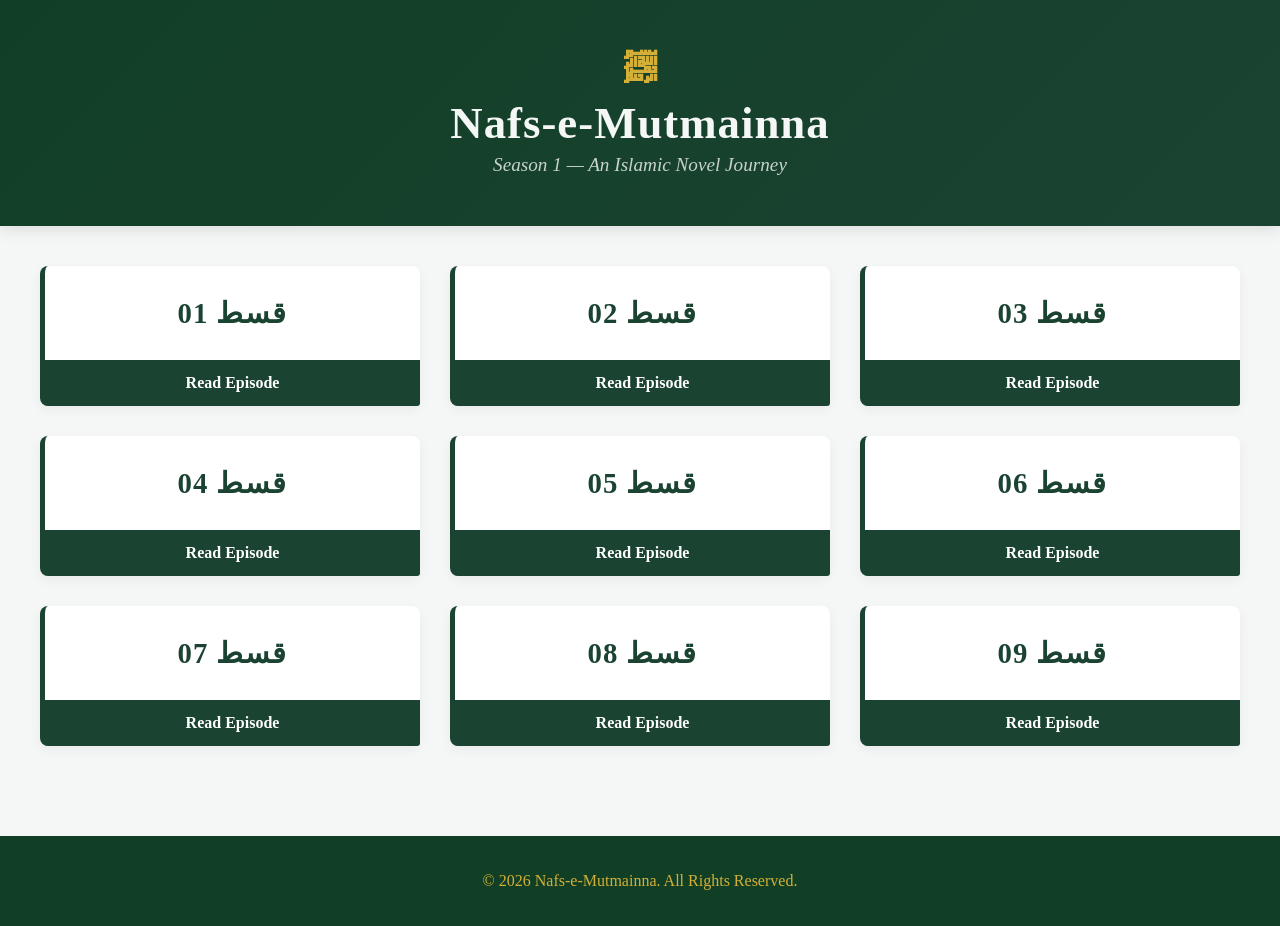
<file: index.html>
<!DOCTYPE html>
<html lang="en">
<head>
    <meta charset="UTF-8">
    <meta name="viewport" content="width=device-width, initial-scale=1.0">
    <title>Nafs-e-Mutmainna - Season 1</title>
    <link rel="stylesheet" href="style.css">
</head>
<body>

    <!-- Header Section -->
    <header>
        <div class="header-overlay">
            <h1>﷽</h1>
            <h2>Nafs-e-Mutmainna</h2>
            <p>Season 1 — An Islamic Novel Journey</p>
        </div>
    </header>

    <!-- Episodes Container -->
    <main class="episodes-container" id="episodes-list">
        <!-- JavaScript yahan 9 episodes ke cards khud banaye ga -->
    </main>

    <!-- Footer -->
    <footer>
        <p>&copy; 2026 Nafs-e-Mutmainna. All Rights Reserved.</p>
    </footer>

    <script src="script.js"></script>
</body>
</html>
</file>
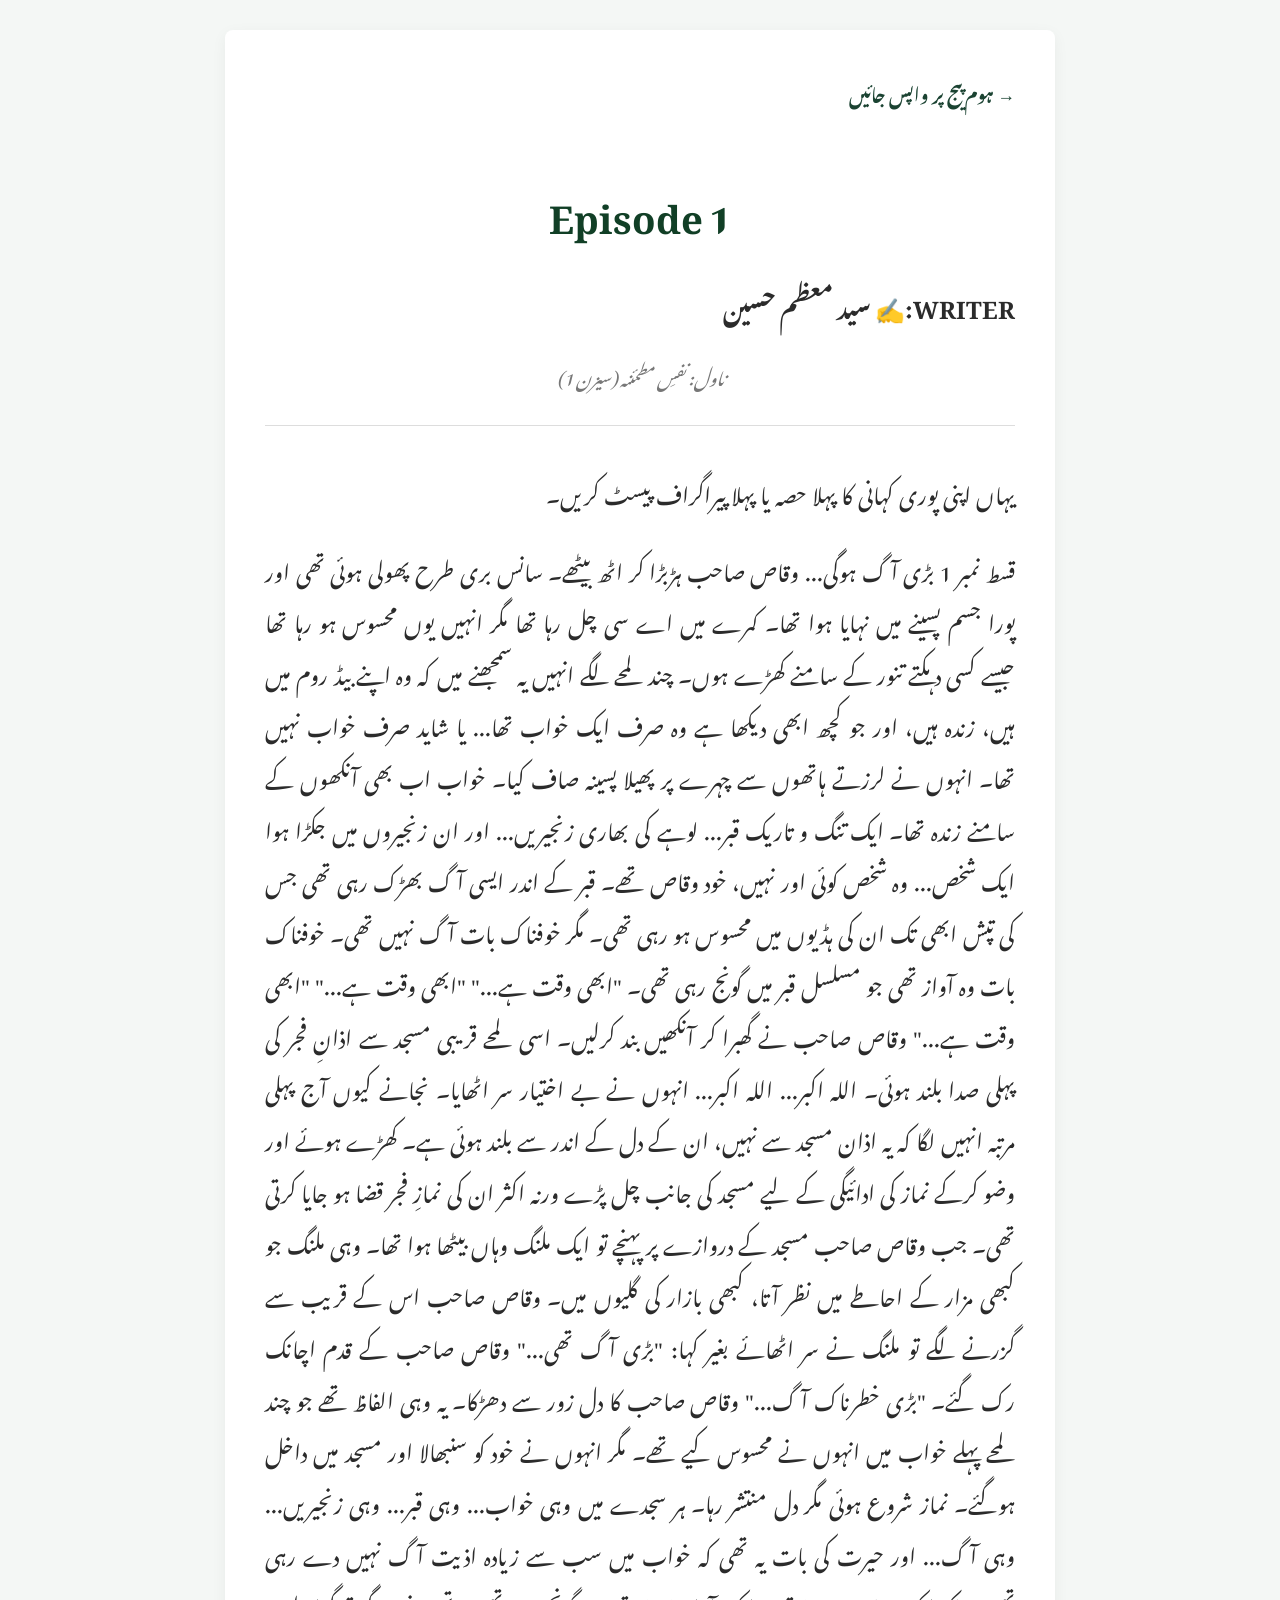
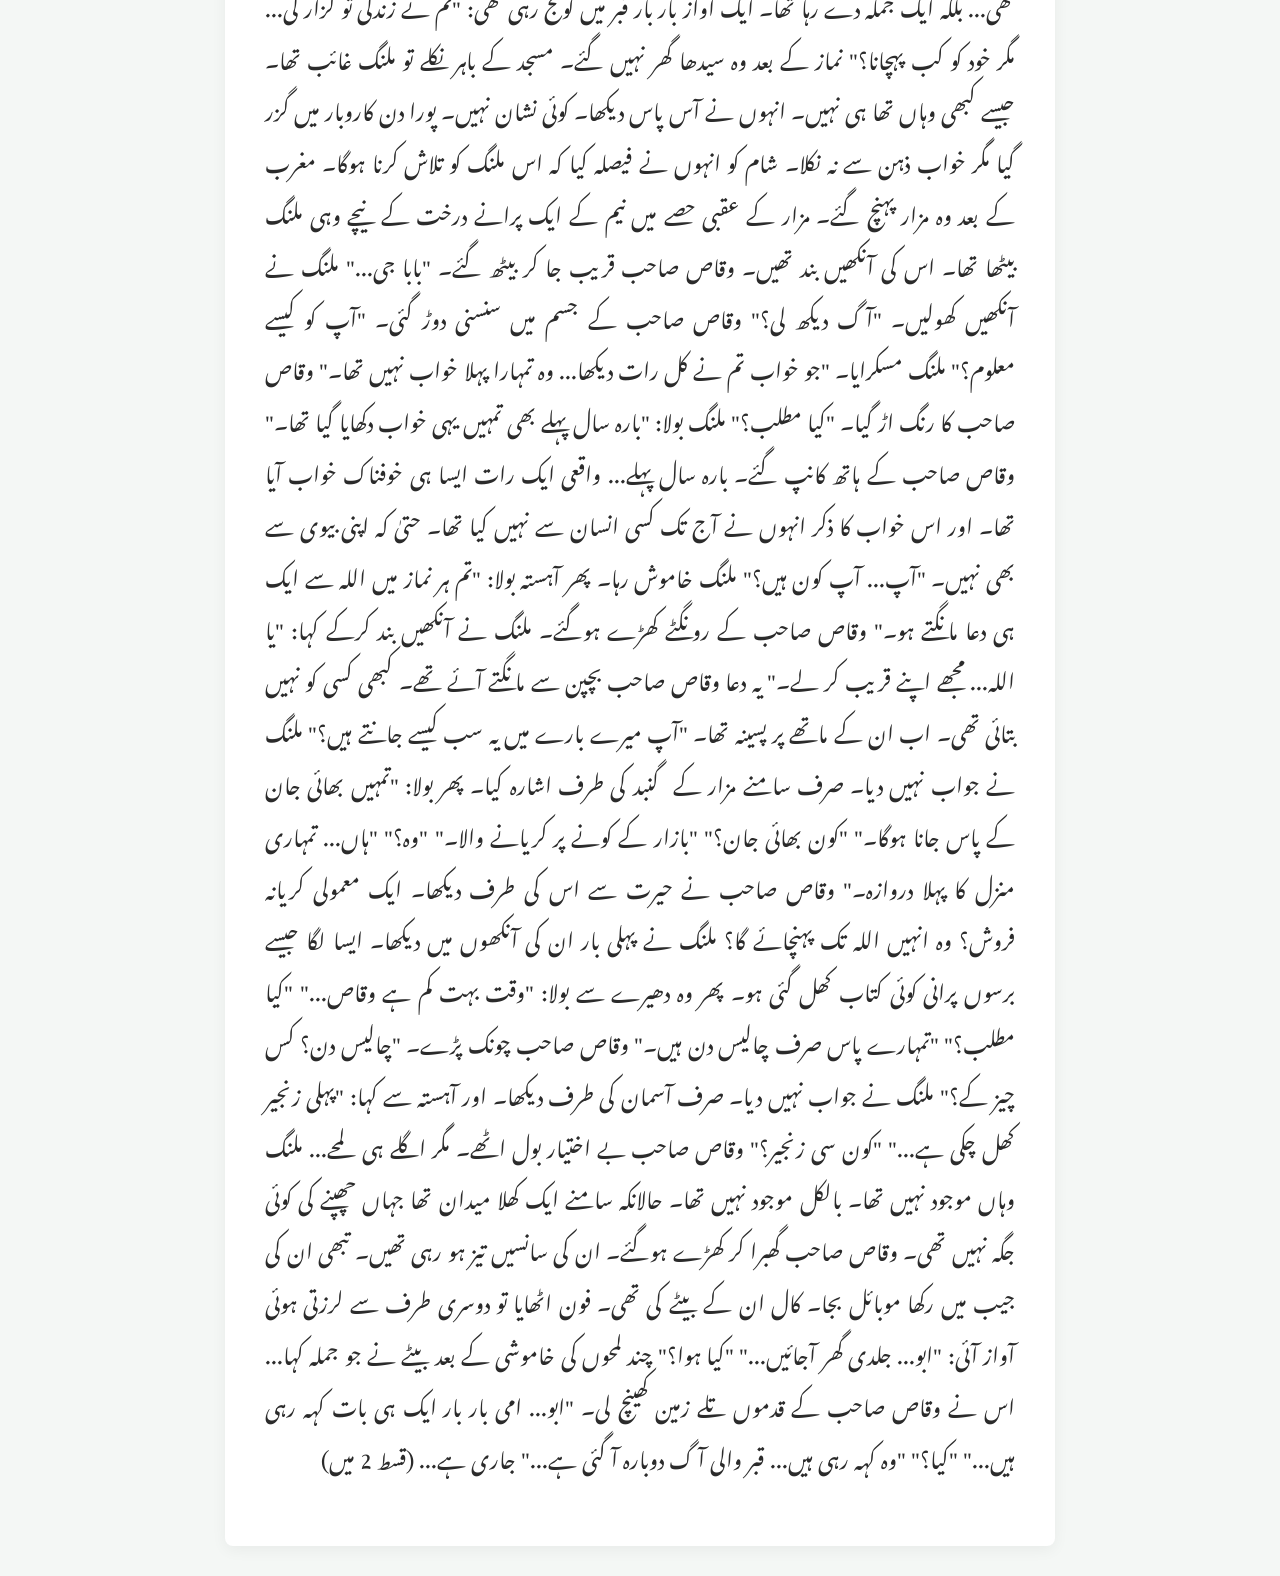
<file: ep1.html>
<!DOCTYPE html>
<html lang="ur" dir="rtl">
<head>
    <meta charset="UTF-8">
    <meta name="viewport" content="width=device-width, initial-scale=1.0">
    <title>قسط 1 - نفس مطمئنہ</title>
    <style>
        /* Urdu/Arabic Font Settings */
        @import url('https://fonts.googleapis.com/css2?family=Noto+Nastaliq+Urdu:wght@400..700&display=swap');

        body { 
            font-family: 'Noto Nastaliq Urdu', 'Georgia', serif; 
            background-color: #f4f7f5; 
            padding: 30px; 
            margin: 0; 
            line-height: 2.4; /* Urdu text ke liye line space zyada zaroori hai */
            color: #2b2b2b;
        }
        
        .story-wrapper { 
            max-width: 750px; 
            margin: 0 auto; 
            background: white; 
            padding: 40px; 
            border-radius: 8px; 
            box-shadow: 0 4px 15px rgba(0,0,0,0.05); 
        }
        
        .back-home { 
            display: inline-block; 
            margin-bottom: 25px; 
            color: #1b4332; 
            text-decoration: none; 
            font-weight: bold; 
            font-size: 1.1rem; 
        }
        
        .back-home:hover { 
            text-decoration: underline; 
        }
        
        h1 { 
            color: #113f26; 
            text-align: center; 
            font-size: 2.4rem; 
            margin-bottom: 5px; 
        }
        
        .subtitle { 
            text-align: center; 
            font-style: italic; 
            color: #777; 
            margin-bottom: 30px; 
            font-size: 1.1rem;
        }
        
        hr { 
            border: 0; 
            height: 1px; 
            background: #ddd; 
            margin-bottom: 40px; 
        }
        
        /* Urdu Paragraph Styling */
        .urdu-story-text { 
            text-align: justify; 
            font-size: 1.35rem; 
            margin-bottom: 25px; 
            word-spacing: 2px;
        }
    </style>
</head>
<body>

    <div class="story-wrapper">
        <!-- Home Page par wapas janay ka link -->
        <a href="index.html" class="back-home">&rarr; ہوم پیج پر واپس جائیں</a>
        
        <h1>Episode 1</h1>
        <H2>WRITER:✍️ سید معظم حسین
</H2>
        <p class="subtitle">ناول: نفسِ مطمئنہ (سیزن 1)</p>
        <hr>
        
        <!-- 🔴 اپنی مکمل اردو کہانی نیچے دیے گئے دونوں p tags کے درمیان پیسٹ کریں 🔴 -->
        
        <div class="urdu-story-text">
            
            یہاں اپنی پوری کہانی کا پہلا حصہ یا پہلا پیراگراف پیسٹ کریں۔
            
        </div>

        <div class="urdu-story-text">قسط نمبر 1
بڑی آگ ہوگی...

وقاص صاحب ہڑبڑا کر اٹھ بیٹھے۔

سانس بری طرح پھولی ہوئی تھی اور پورا جسم پسینے میں نہایا ہوا تھا۔ کمرے میں اے سی چل رہا تھا مگر انہیں یوں محسوس ہو رہا تھا جیسے کسی دہکتے تنور کے سامنے کھڑے ہوں۔

چند لمحے لگے انہیں یہ سمجھنے میں کہ وہ اپنے بیڈ روم میں ہیں، زندہ ہیں، اور جو کچھ ابھی دیکھا ہے وہ صرف ایک خواب تھا...

یا شاید صرف خواب نہیں تھا۔

انہوں نے لرزتے ہاتھوں سے چہرے پر پھیلا پسینہ صاف کیا۔

خواب اب بھی آنکھوں کے سامنے زندہ تھا۔

ایک تنگ و تاریک قبر...

لوہے کی بھاری زنجیریں...

اور ان زنجیروں میں جکڑا ہوا ایک شخص...

وہ شخص کوئی اور نہیں، خود وقاص تھے۔

قبر کے اندر ایسی آگ بھڑک رہی تھی جس کی تپش ابھی تک ان کی ہڈیوں میں محسوس ہو رہی تھی۔

مگر خوفناک بات آگ نہیں تھی۔
خوفناک بات وہ آواز تھی جو
مسلسل قبر میں گونج رہی تھی۔

"ابھی وقت ہے..."

"ابھی وقت ہے..."

"ابھی وقت ہے..."

وقاص صاحب نے گھبرا کر آنکھیں بند کرلیں۔
اسی لمحے قریبی مسجد سے اذانِ فجر کی پہلی صدا بلند ہوئی۔

اللہ اکبر... اللہ اکبر...

انہوں نے بے اختیار سر اٹھایا۔
نجانے کیوں آج پہلی مرتبہ انہیں لگا کہ یہ اذان مسجد سے نہیں، ان کے دل کے اندر سے بلند ہوئی ہے۔
کھڑے ہوئے اور وضو کرکے نماز کی ادائیگی کے لیے مسجد کی جانب چل پڑے ورنہ اکثر ان کی نمازِ فجر قضا ہو جایا کرتی تھی۔
جب وقاص صاحب مسجد کے دروازے پر پہنچے تو ایک ملنگ وہاں بیٹھا ہوا تھا۔ وہی ملنگ جو کبھی مزار کے احاطے میں نظر آتا، کبھی بازار کی گلیوں میں۔
وقاص صاحب اس کے قریب سے گزرنے لگے تو ملنگ نے سر اٹھائے بغیر کہا:
"بڑی آگ تھی..."
وقاص صاحب کے قدم اچانک رک گئے۔
"بڑی خطرناک آگ..."
وقاص صاحب کا دل زور سے دھڑکا۔
یہ وہی الفاظ تھے جو چند لمحے پہلے خواب میں انہوں نے محسوس کیے تھے۔
مگر انہوں نے خود کو سنبھالا اور مسجد میں داخل ہوگئے۔
نماز شروع ہوئی مگر دل منتشر رہا۔
ہر سجدے میں وہی خواب...
وہی قبر...
وہی زنجیریں...
وہی آگ...
اور حیرت کی بات یہ تھی کہ خواب میں سب سے زیادہ اذیت آگ نہیں دے رہی تھی...
بلکہ ایک جملہ دے رہا تھا۔
ایک آواز بار بار قبر میں گونج رہی تھی:
"تم نے زندگی تو گزار لی... مگر خود کو کب پہچانا؟"
نماز کے بعد وہ سیدھا گھر نہیں گئے۔
مسجد کے باہر نکلے تو ملنگ غائب تھا۔
جیسے کبھی وہاں تھا ہی نہیں۔
انہوں نے آس پاس دیکھا۔
کوئی نشان نہیں۔
پورا دن کاروبار میں گزر گیا مگر خواب ذہن سے نہ نکلا۔
شام کو انہوں نے فیصلہ کیا کہ اس ملنگ کو تلاش کرنا ہوگا۔
مغرب کے بعد وہ مزار پہنچ گئے۔
مزار کے عقبی حصے میں نیم کے ایک پرانے درخت کے نیچے وہی ملنگ بیٹھا تھا۔
اس کی آنکھیں بند تھیں۔
وقاص صاحب قریب جا کر بیٹھ گئے۔
"بابا جی..."
ملنگ نے آنکھیں کھولیں۔
"آگ دیکھ لی؟"
وقاص صاحب کے جسم میں سنسنی دوڑ گئی۔
"آپ کو کیسے معلوم؟"
ملنگ مسکرایا۔
"جو خواب تم نے کل رات دیکھا... وہ تمہارا پہلا خواب نہیں تھا۔"
وقاص صاحب کا رنگ اڑ گیا۔
"کیا مطلب؟"
ملنگ بولا:
"بارہ سال پہلے بھی تمہیں یہی خواب دکھایا گیا تھا۔"
وقاص صاحب کے ہاتھ کانپ گئے۔
بارہ سال پہلے...
واقعی ایک رات ایسا ہی خوفناک خواب آیا تھا۔
اور اس خواب کا ذکر انہوں نے آج تک کسی انسان سے نہیں کیا تھا۔
حتیٰ کہ اپنی بیوی سے بھی نہیں۔
"آپ... آپ کون ہیں؟"
ملنگ خاموش رہا۔
پھر آہستہ بولا:
"تم ہر نماز میں اللہ سے ایک ہی دعا مانگتے ہو۔"
وقاص صاحب کے رونگٹے کھڑے ہوگئے۔
ملنگ نے آنکھیں بند کرکے کہا:
"یا اللہ... مجھے اپنے قریب کر لے۔"
یہ دعا وقاص صاحب بچپن سے مانگتے آئے تھے۔
کبھی کسی کو نہیں بتائی تھی۔
اب ان کے ماتھے پر پسینہ تھا۔
"آپ میرے بارے میں یہ سب کیسے جانتے ہیں؟"
ملنگ نے جواب نہیں دیا۔
صرف سامنے مزار کے گنبد کی طرف اشارہ کیا۔
پھر بولا:
"تمہیں بھائی جان کے پاس جانا ہوگا۔"
"کون بھائی جان؟"
"بازار کے کونے پر کریانے والا۔"
"وہ؟"
"ہاں... تمہاری منزل کا پہلا دروازہ۔"
وقاص صاحب نے حیرت سے اس کی طرف دیکھا۔
ایک معمولی کریانہ فروش؟
وہ انہیں اللہ تک پہنچائے گا؟
ملنگ نے پہلی بار ان کی آنکھوں میں دیکھا۔
ایسا لگا جیسے برسوں پرانی کوئی کتاب کھل گئی ہو۔
پھر وہ دھیرے سے بولا:
"وقت بہت کم ہے وقاص..."
"کیا مطلب؟"
"تمہارے پاس صرف چالیس دن ہیں۔"
وقاص صاحب چونک پڑے۔
"چالیس دن؟ کس چیز کے؟"
ملنگ نے جواب نہیں دیا۔
صرف آسمان کی طرف دیکھا۔
اور آہستہ سے کہا:
"پہلی زنجیر کھل چکی ہے..."
"کون سی زنجیر؟"
وقاص صاحب بے اختیار بول اٹھے۔
مگر اگلے ہی لمحے...
ملنگ وہاں موجود نہیں تھا۔
بالکل موجود نہیں تھا۔
حالانکہ سامنے ایک کھلا میدان تھا جہاں چھپنے کی کوئی جگہ نہیں تھی۔
وقاص صاحب گھبرا کر کھڑے ہوگئے۔
ان کی سانسیں تیز ہو رہی تھیں۔
تبھی ان کی جیب میں رکھا موبائل بجا۔
کال ان کے بیٹے کی تھی۔
فون اٹھایا تو دوسری طرف سے لرزتی ہوئی آواز آئی:
"ابو... جلدی گھر آجائیں..."
"کیا ہوا؟"
چند لمحوں کی خاموشی کے بعد بیٹے نے جو جملہ کہا...
اس نے وقاص صاحب کے قدموں تلے زمین کھینچ لی۔
"ابو... امی بار بار ایک ہی بات کہہ رہی ہیں..."
"کیا؟"
"وہ کہہ رہی ہیں... قبر والی آگ دوبارہ آ گئی ہے..."
جاری ہے... (قسط 2 میں)</div>
        <!-- 🔴 کہانی کی جگہ یہاں ختم ہوتی ہے 🔴 -->

    </div>

</body>
</html>
</file>
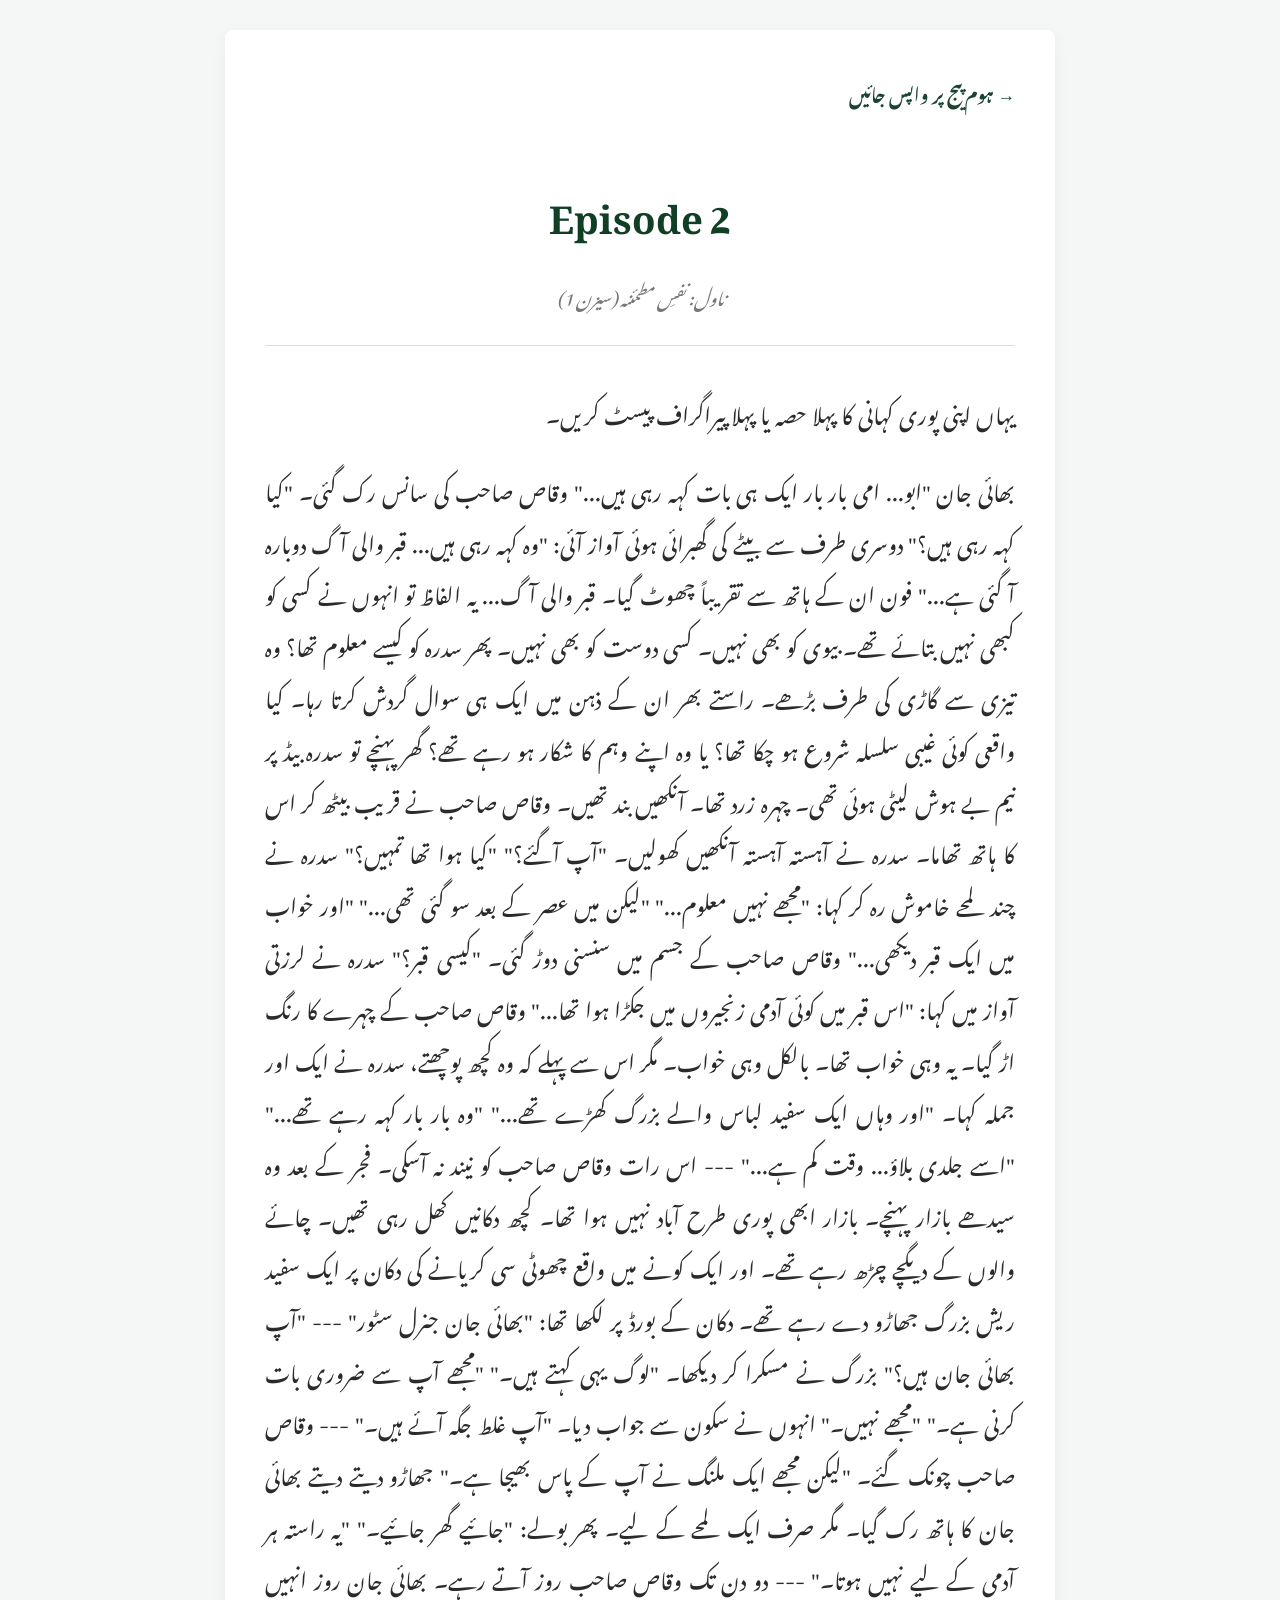
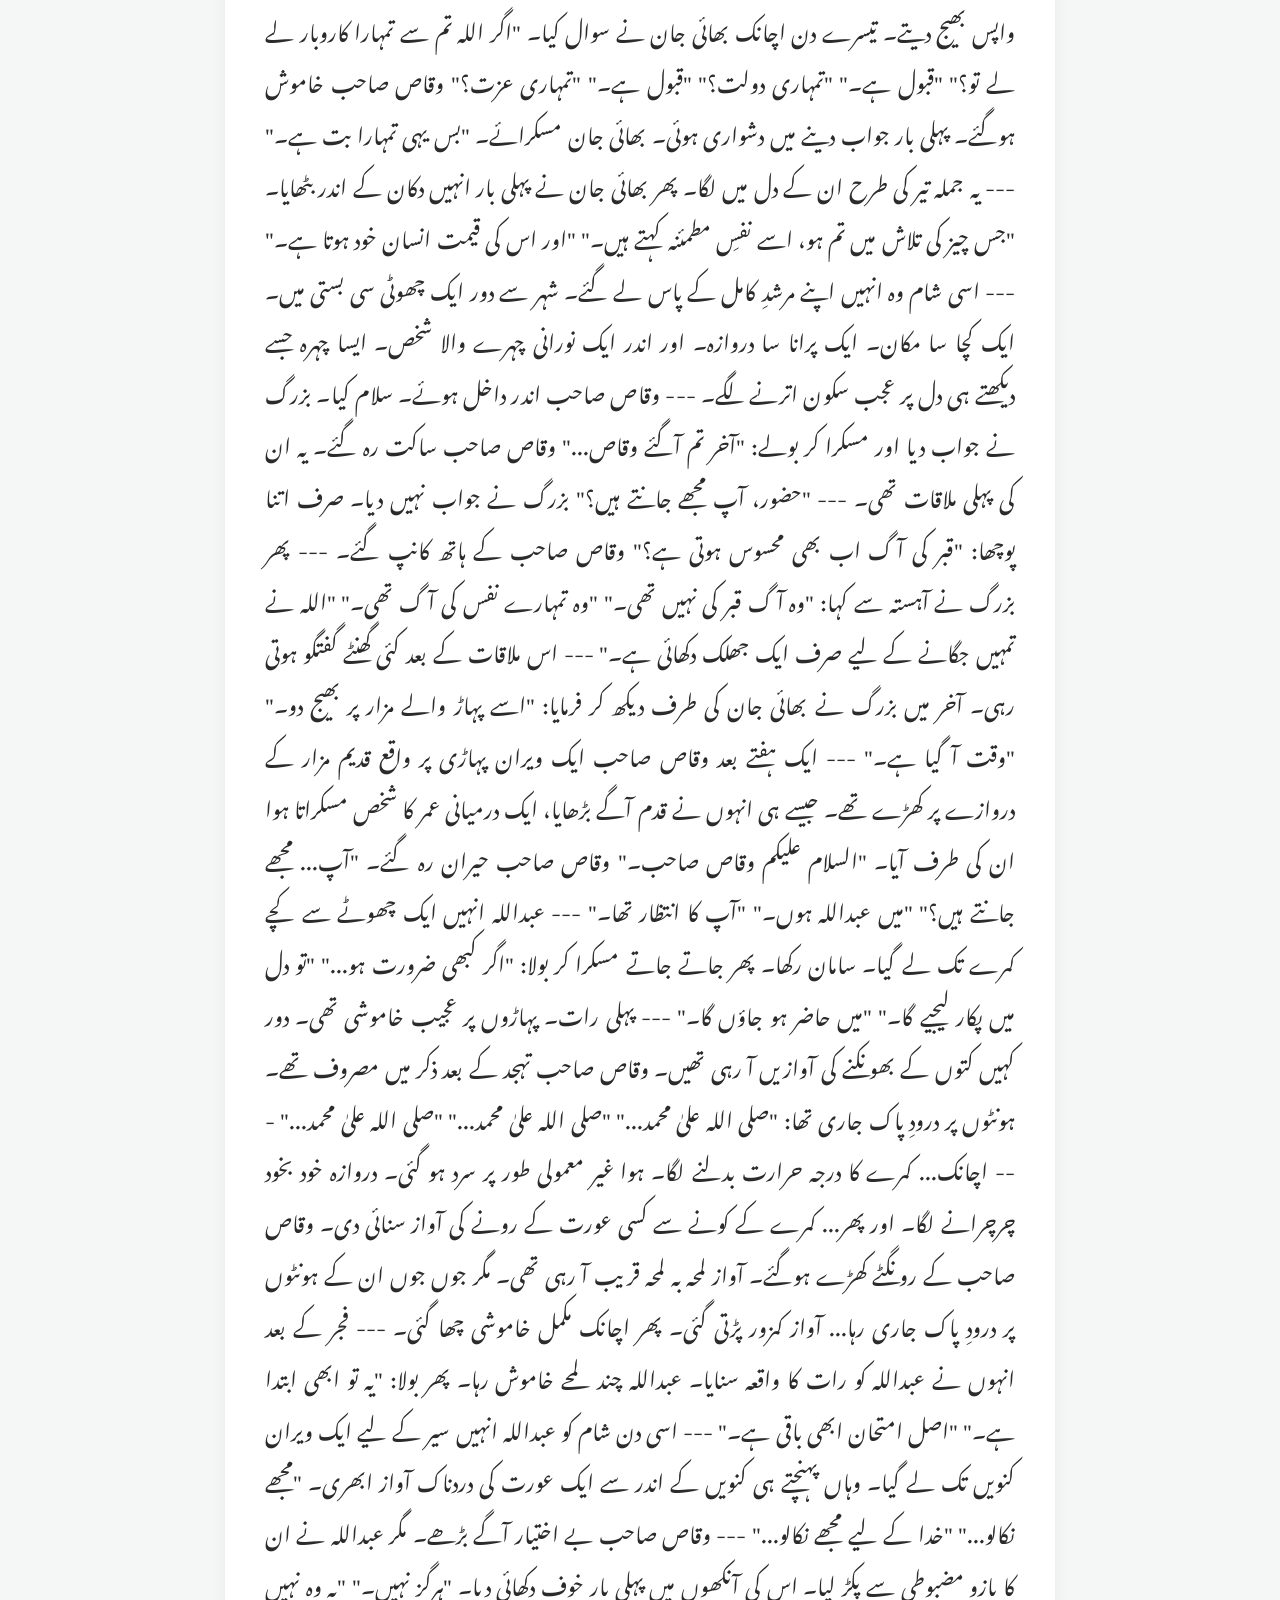
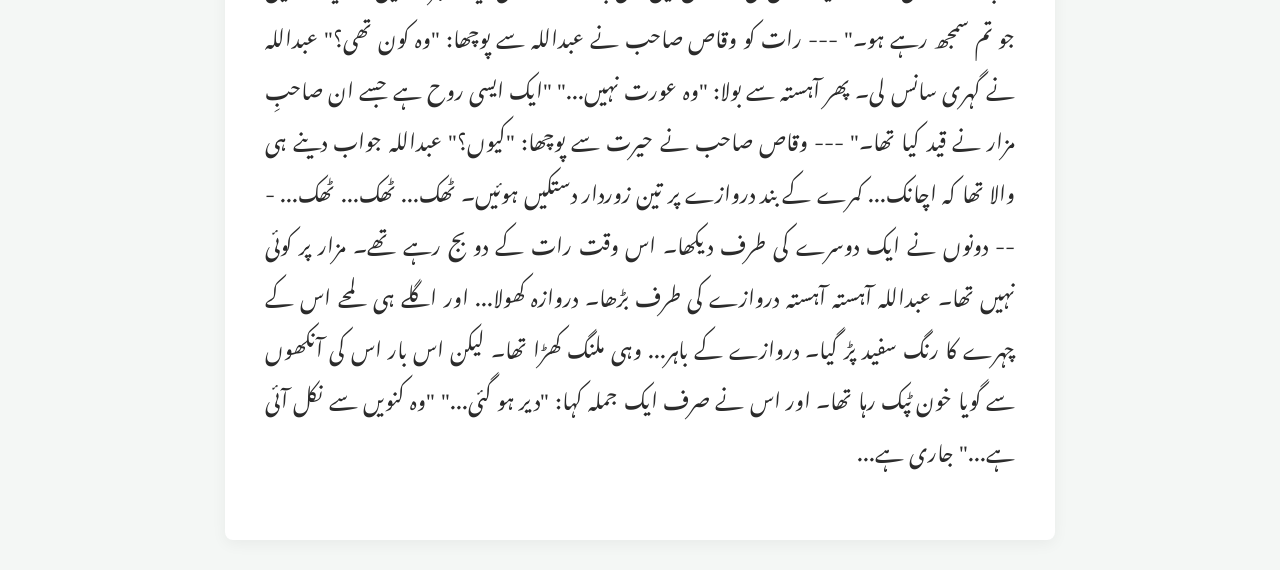
<file: ep2.html>
<!DOCTYPE html>
<html lang="ur" dir="rtl">
<head>
    <meta charset="UTF-8">
    <meta name="viewport" content="width=device-width, initial-scale=1.0">
    <title>قسط 1 - نفس مطمئنہ</title>
    <style>
        /* Urdu/Arabic Font Settings */
        @import url('https://fonts.googleapis.com/css2?family=Noto+Nastaliq+Urdu:wght@400..700&display=swap');

        body { 
            font-family: 'Noto Nastaliq Urdu', 'Georgia', serif; 
            background-color: #f4f7f5; 
            padding: 30px; 
            margin: 0; 
            line-height: 2.4; /* Urdu text ke liye line space zyada zaroori hai */
            color: #2b2b2b;
        }
        
        .story-wrapper { 
            max-width: 750px; 
            margin: 0 auto; 
            background: white; 
            padding: 40px; 
            border-radius: 8px; 
            box-shadow: 0 4px 15px rgba(0,0,0,0.05); 
        }
        
        .back-home { 
            display: inline-block; 
            margin-bottom: 25px; 
            color: #1b4332; 
            text-decoration: none; 
            font-weight: bold; 
            font-size: 1.1rem; 
        }
        
        .back-home:hover { 
            text-decoration: underline; 
        }
        
        h1 { 
            color: #113f26; 
            text-align: center; 
            font-size: 2.4rem; 
            margin-bottom: 5px; 
        }
        
        .subtitle { 
            text-align: center; 
            font-style: italic; 
            color: #777; 
            margin-bottom: 30px; 
            font-size: 1.1rem;
        }
        
        hr { 
            border: 0; 
            height: 1px; 
            background: #ddd; 
            margin-bottom: 40px; 
        }
        
        /* Urdu Paragraph Styling */
        .urdu-story-text { 
            text-align: justify; 
            font-size: 1.35rem; 
            margin-bottom: 25px; 
            word-spacing: 2px;
        }
    </style>
</head>
<body>

    <div class="story-wrapper">
        <!-- Home Page par wapas janay ka link -->
        <a href="index.html" class="back-home">&rarr; ہوم پیج پر واپس جائیں</a>
        
        <h1>Episode 2</h1>
        <p class="subtitle">ناول: نفسِ مطمئنہ (سیزن 1)</p>
        <hr>
        
        <!-- 🔴 اپنی مکمل اردو کہانی نیچے دیے گئے دونوں p tags کے درمیان پیسٹ کریں 🔴 -->
        
        <div class="urdu-story-text">
            
            یہاں اپنی پوری کہانی کا پہلا حصہ یا پہلا پیراگراف پیسٹ کریں۔
            
        </div>

        <div class="urdu-story-text">

            بھائی جان

"ابو... امی بار بار ایک ہی بات کہہ رہی ہیں..."

وقاص صاحب کی سانس رک گئی۔

"کیا کہہ رہی ہیں؟"

دوسری طرف سے بیٹے کی گھبرائی ہوئی آواز آئی:

"وہ کہہ رہی ہیں... قبر والی آگ دوبارہ آ گئی ہے..."

فون ان کے ہاتھ سے تقریباً چھوٹ گیا۔

قبر والی آگ...

یہ الفاظ تو انہوں نے کسی کو کبھی نہیں بتائے تھے۔

بیوی کو بھی نہیں۔

کسی دوست کو بھی نہیں۔

پھر سدرہ کو کیسے معلوم تھا؟

وہ تیزی سے گاڑی کی طرف بڑھے۔

راستے بھر ان کے ذہن میں ایک ہی سوال گردش کرتا رہا۔

کیا واقعی کوئی غیبی سلسلہ شروع ہو چکا تھا؟

یا وہ اپنے وہم کا شکار ہو رہے تھے؟

گھر پہنچے تو سدرہ بیڈ پر نیم بے ہوش لیٹی ہوئی تھی۔

چہرہ زرد تھا۔

آنکھیں بند تھیں۔

وقاص صاحب نے قریب بیٹھ کر اس کا ہاتھ تھاما۔

سدرہ نے آہستہ آہستہ آنکھیں کھولیں۔

"آپ آگئے؟"

"کیا ہوا تھا تمہیں؟"

سدرہ نے چند لمحے خاموش رہ کر کہا:

"مجھے نہیں معلوم..."

"لیکن میں عصر کے بعد سو گئی تھی..."

"اور خواب میں ایک قبر دیکھی..."

وقاص صاحب کے جسم میں سنسنی دوڑ گئی۔

"کیسی قبر؟"

سدرہ نے لرزتی آواز میں کہا:

"اس قبر میں کوئی آدمی زنجیروں میں جکڑا ہوا تھا..."

وقاص صاحب کے چہرے کا رنگ اڑ گیا۔

یہ وہی خواب تھا۔

بالکل وہی خواب۔

مگر اس سے پہلے کہ وہ کچھ پوچھتے، سدرہ نے ایک اور جملہ کہا۔

"اور وہاں ایک سفید لباس والے بزرگ کھڑے تھے..."

"وہ بار بار کہہ رہے تھے..."

"اسے جلدی بلاؤ... وقت کم ہے..."

---

اس رات وقاص صاحب کو نیند نہ آسکی۔

فجر کے بعد وہ سیدھے بازار پہنچے۔

بازار ابھی پوری طرح آباد نہیں ہوا تھا۔

کچھ دکانیں کھل رہی تھیں۔

چائے والوں کے دیگچے چڑھ رہے تھے۔

اور ایک کونے میں واقع چھوٹی سی کریانے کی دکان پر ایک سفید ریش بزرگ جھاڑو دے رہے تھے۔

دکان کے بورڈ پر لکھا تھا:

"بھائی جان جنرل سٹور"

---

"آپ بھائی جان ہیں؟"

بزرگ نے مسکرا کر دیکھا۔

"لوگ یہی کہتے ہیں۔"

"مجھے آپ سے ضروری بات کرنی ہے۔"

"مجھے نہیں۔"

انہوں نے سکون سے جواب دیا۔

"آپ غلط جگہ آئے ہیں۔"

---

وقاص صاحب چونک گئے۔

"لیکن مجھے ایک ملنگ نے آپ کے پاس بھیجا ہے۔"

جھاڑو دیتے دیتے بھائی جان کا ہاتھ رک گیا۔

مگر صرف ایک لمحے کے لیے۔

پھر بولے:

"جائیے گھر جائیے۔"

"یہ راستہ ہر آدمی کے لیے نہیں ہوتا۔"

---

دو دن تک وقاص صاحب روز آتے رہے۔

بھائی جان روز انہیں واپس بھیج دیتے۔

تیسرے دن اچانک بھائی جان نے سوال کیا۔

"اگر اللہ تم سے تمہارا کاروبار لے لے تو؟"

"قبول ہے۔"

"تمہاری دولت؟"

"قبول ہے۔"

"تمہاری عزت؟"

وقاص صاحب خاموش ہوگئے۔

پہلی بار جواب دینے میں دشواری ہوئی۔

بھائی جان مسکرائے۔

"بس یہی تمہارا بت ہے۔"

---

یہ جملہ تیر کی طرح ان کے دل میں لگا۔

پھر بھائی جان نے پہلی بار انہیں دکان کے اندر بٹھایا۔

"جس چیز کی تلاش میں تم ہو، اسے نفسِ مطمئنہ کہتے ہیں۔"

"اور اس کی قیمت انسان خود ہوتا ہے۔"

---

اسی شام وہ انہیں اپنے مرشدِ کامل کے پاس لے گئے۔

شہر سے دور ایک چھوٹی سی بستی میں۔

ایک کچا سا مکان۔

ایک پرانا سا دروازہ۔

اور اندر ایک نورانی چہرے والا شخص۔

ایسا چہرہ جسے دیکھتے ہی دل پر عجب سکون اترنے لگے۔

---

وقاص صاحب اندر داخل ہوئے۔

سلام کیا۔

بزرگ نے جواب دیا اور مسکرا کر بولے:

"آخر تم آگئے وقاص..."

وقاص صاحب ساکت رہ گئے۔

یہ ان کی پہلی ملاقات تھی۔

---

"حضور، آپ مجھے جانتے ہیں؟"

بزرگ نے جواب نہیں دیا۔

صرف اتنا پوچھا:

"قبر کی آگ اب بھی محسوس ہوتی ہے؟"

وقاص صاحب کے ہاتھ کانپ گئے۔

---

پھر بزرگ نے آہستہ سے کہا:

"وہ آگ قبر کی نہیں تھی۔"

"وہ تمہارے نفس کی آگ تھی۔"

"اللہ نے تمہیں جگانے کے لیے صرف ایک جھلک دکھائی ہے۔"

---

اس ملاقات کے بعد کئی گھنٹے گفتگو ہوتی رہی۔

آخر میں بزرگ نے بھائی جان کی طرف دیکھ کر فرمایا:

"اسے پہاڑ والے مزار پر بھیج دو۔"

"وقت آ گیا ہے۔"

---

ایک ہفتے بعد وقاص صاحب ایک ویران پہاڑی پر واقع قدیم مزار کے دروازے پر کھڑے تھے۔

جیسے ہی انہوں نے قدم آگے بڑھایا، ایک درمیانی عمر کا شخص مسکراتا ہوا ان کی طرف آیا۔

"السلام علیکم وقاص صاحب۔"

وقاص صاحب حیران رہ گئے۔

"آپ... مجھے جانتے ہیں؟"

"میں عبداللہ ہوں۔"

"آپ کا انتظار تھا۔"

---

عبداللہ انہیں ایک چھوٹے سے کچے کمرے تک لے گیا۔

سامان رکھا۔

پھر جاتے جاتے مسکرا کر بولا:

"اگر کبھی ضرورت ہو..."

"تو دل میں پکار لیجیے گا۔"

"میں حاضر ہو جاؤں گا۔"

---

پہلی رات۔

پہاڑوں پر عجیب خاموشی تھی۔

دور کہیں کتوں کے بھونکنے کی آوازیں آ رہی تھیں۔

وقاص صاحب تہجد کے بعد ذکر میں مصروف تھے۔

ہونٹوں پر درودِ پاک جاری تھا:

"صلی اللہ علیٰ محمد..."

"صلی اللہ علیٰ محمد..."

"صلی اللہ علیٰ محمد..."

---

اچانک...

کمرے کا درجہ حرارت بدلنے لگا۔

ہوا غیر معمولی طور پر سرد ہو گئی۔

دروازہ خود بخود چرچرانے لگا۔

اور پھر...

کمرے کے کونے سے کسی عورت کے رونے کی آواز سنائی دی۔

وقاص صاحب کے رونگٹے کھڑے ہوگئے۔

آواز لمحہ بہ لمحہ قریب آ رہی تھی۔

مگر جوں جوں ان کے ہونٹوں پر درودِ پاک جاری رہا...

آواز کمزور پڑتی گئی۔

پھر اچانک مکمل خاموشی چھا گئی۔

---

فجر کے بعد انہوں نے عبداللہ کو رات کا واقعہ سنایا۔

عبداللہ چند لمحے خاموش رہا۔

پھر بولا:

"یہ تو ابھی ابتدا ہے۔"

"اصل امتحان ابھی باقی ہے۔"

---

اسی دن شام کو عبداللہ انہیں سیر کے لیے ایک ویران کنویں تک لے گیا۔

وہاں پہنچتے ہی کنویں کے اندر سے ایک عورت کی دردناک آواز ابھری۔

"مجھے نکالو..."

"خدا کے لیے مجھے نکالو..."

---

وقاص صاحب بے اختیار آگے بڑھے۔

مگر عبداللہ نے ان کا بازو مضبوطی سے پکڑ لیا۔

اس کی آنکھوں میں پہلی بار خوف دکھائی دیا۔

"ہرگز نہیں۔"

"یہ وہ نہیں جو تم سمجھ رہے ہو۔"

---

رات کو وقاص صاحب نے عبداللہ سے پوچھا:

"وہ کون تھی؟"

عبداللہ نے گہری سانس لی۔

پھر آہستہ سے بولا:

"وہ عورت نہیں..."

"ایک ایسی روح ہے جسے ان صاحبِ مزار نے قید کیا تھا۔"

---

وقاص صاحب نے حیرت سے پوچھا:

"کیوں؟"

عبداللہ جواب دینے ہی والا تھا کہ اچانک...

کمرے کے بند دروازے پر تین زوردار دستکیں ہوئیں۔

ٹھک...

ٹھک...

ٹھک...

---

دونوں نے ایک دوسرے کی طرف دیکھا۔

اس وقت رات کے دو بج رہے تھے۔

مزار پر کوئی نہیں تھا۔

عبداللہ آہستہ آہستہ دروازے کی طرف بڑھا۔

دروازہ کھولا...

اور اگلے ہی لمحے اس کے چہرے کا رنگ سفید پڑ گیا۔

دروازے کے باہر...

وہی ملنگ کھڑا تھا۔

لیکن اس بار اس کی آنکھوں سے گویا خون ٹپک رہا تھا۔

اور اس نے صرف ایک جملہ کہا:

"دیر ہو گئی..."

"وہ کنویں سے نکل آئی ہے..."

جاری ہے...
        </div>
        <!-- 🔴 کہانی کی جگہ یہاں ختم ہوتی ہے 🔴 -->

    </div>

</body>
</html>
</file>
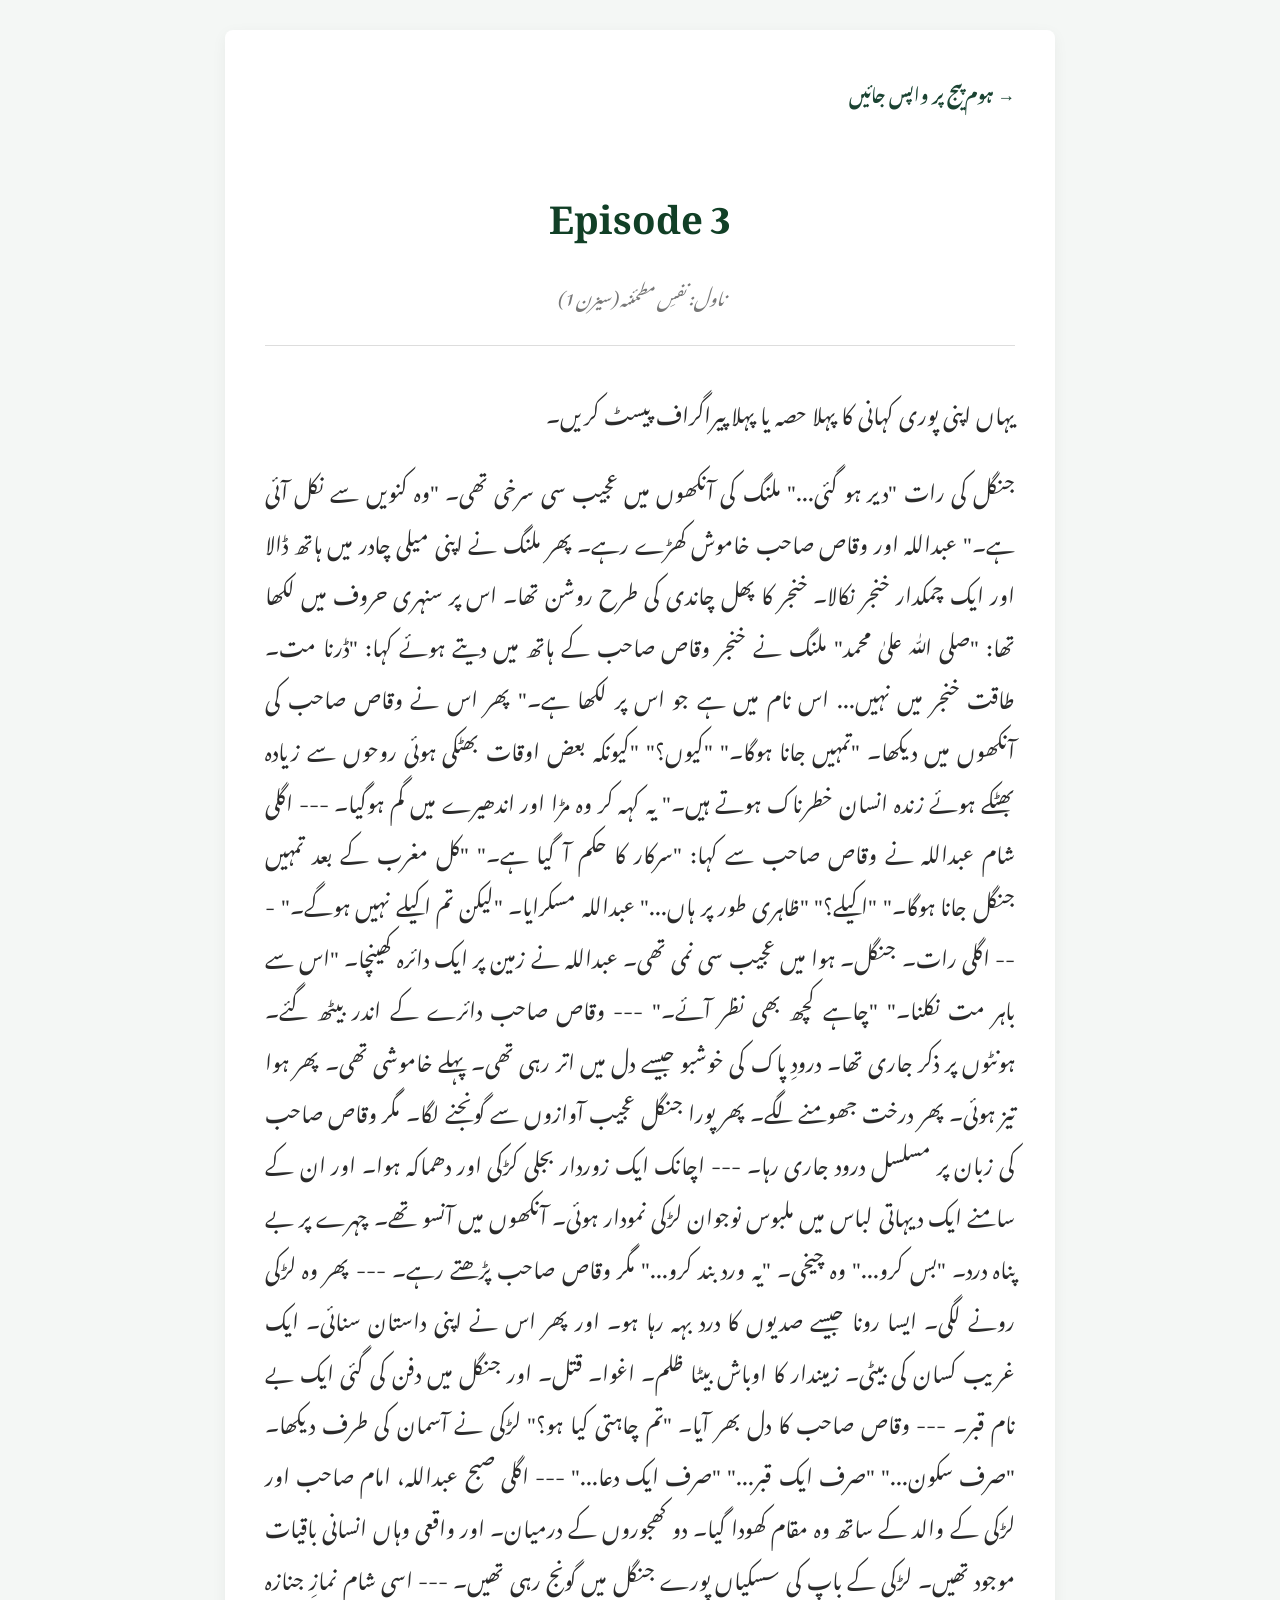
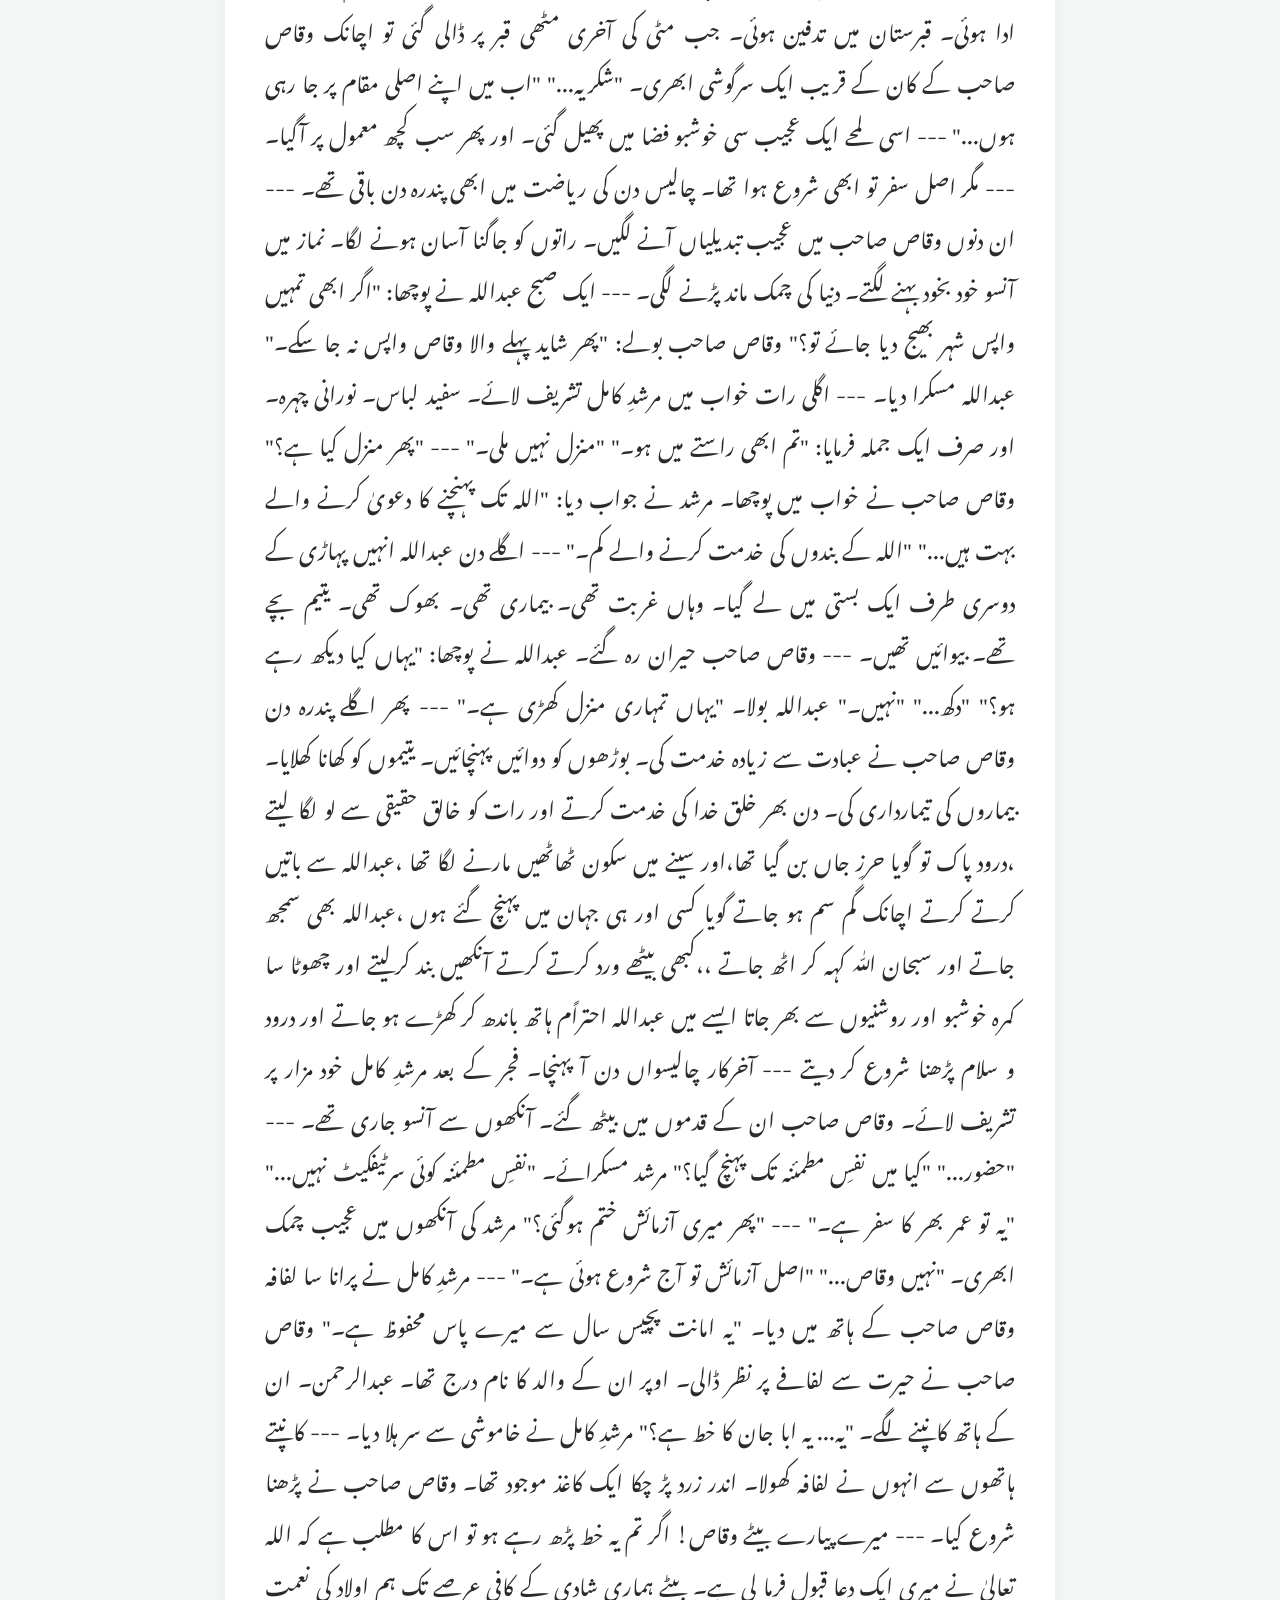
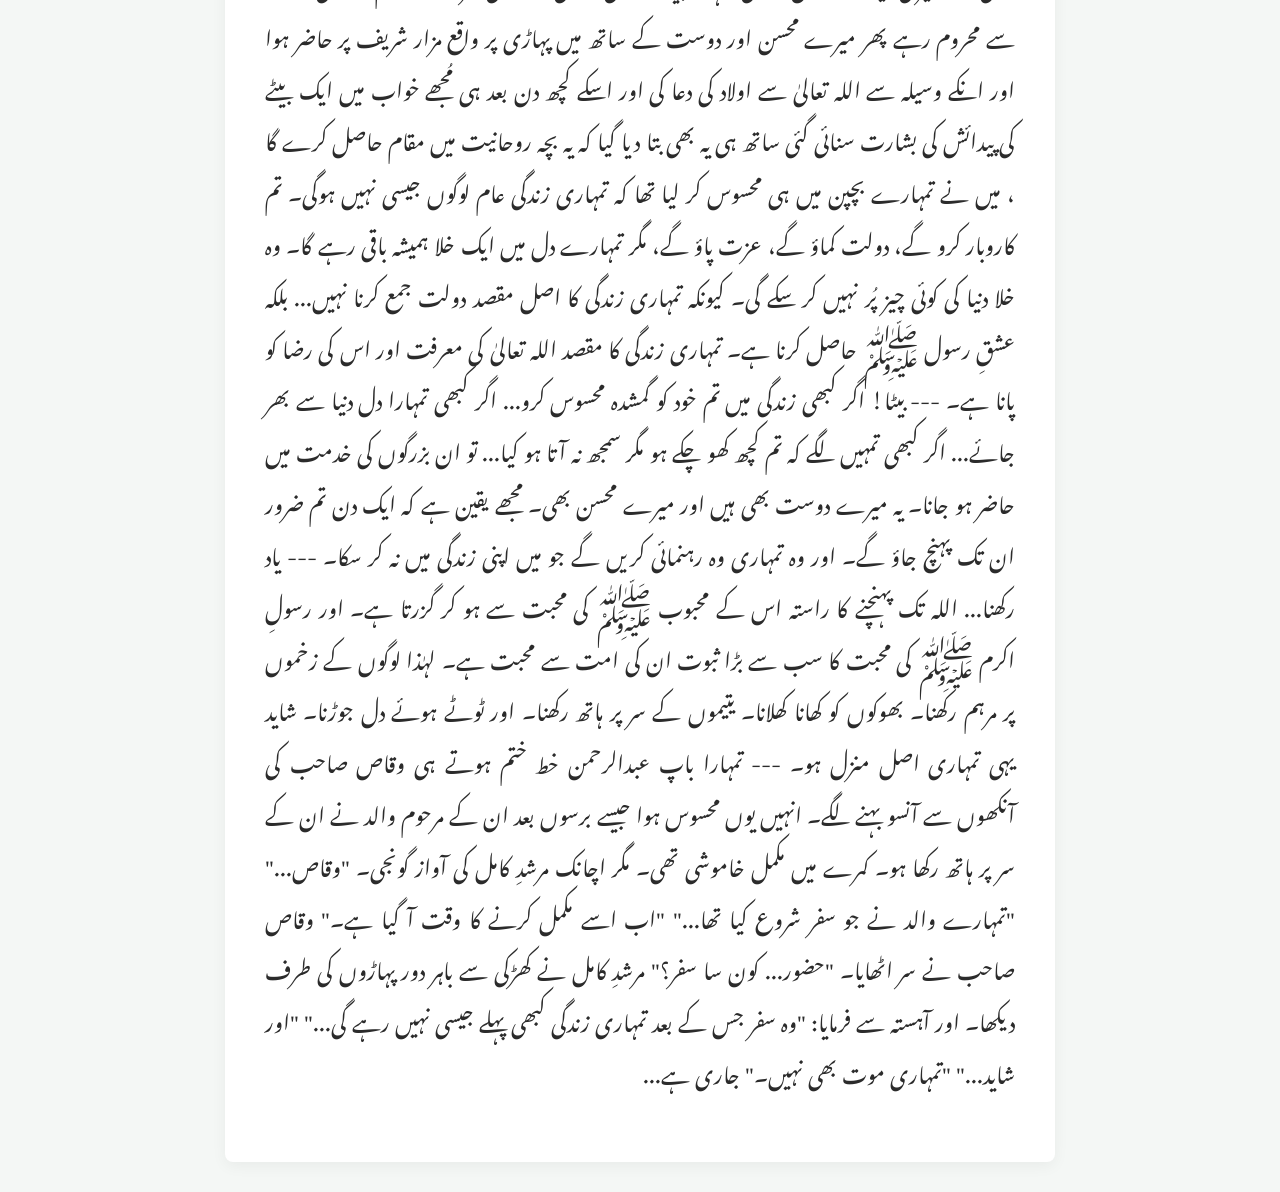
<file: ep3.html>
<!DOCTYPE html>
<html lang="ur" dir="rtl">
<head>
    <meta charset="UTF-8">
    <meta name="viewport" content="width=device-width, initial-scale=1.0">
    <title>قسط 1 - نفس مطمئنہ</title>
    <style>
        /* Urdu/Arabic Font Settings */
        @import url('https://fonts.googleapis.com/css2?family=Noto+Nastaliq+Urdu:wght@400..700&display=swap');

        body { 
            font-family: 'Noto Nastaliq Urdu', 'Georgia', serif; 
            background-color: #f4f7f5; 
            padding: 30px; 
            margin: 0; 
            line-height: 2.4; /* Urdu text ke liye line space zyada zaroori hai */
            color: #2b2b2b;
        }
        
        .story-wrapper { 
            max-width: 750px; 
            margin: 0 auto; 
            background: white; 
            padding: 40px; 
            border-radius: 8px; 
            box-shadow: 0 4px 15px rgba(0,0,0,0.05); 
        }
        
        .back-home { 
            display: inline-block; 
            margin-bottom: 25px; 
            color: #1b4332; 
            text-decoration: none; 
            font-weight: bold; 
            font-size: 1.1rem; 
        }
        
        .back-home:hover { 
            text-decoration: underline; 
        }
        
        h1 { 
            color: #113f26; 
            text-align: center; 
            font-size: 2.4rem; 
            margin-bottom: 5px; 
        }
        
        .subtitle { 
            text-align: center; 
            font-style: italic; 
            color: #777; 
            margin-bottom: 30px; 
            font-size: 1.1rem;
        }
        
        hr { 
            border: 0; 
            height: 1px; 
            background: #ddd; 
            margin-bottom: 40px; 
        }
        
        /* Urdu Paragraph Styling */
        .urdu-story-text { 
            text-align: justify; 
            font-size: 1.35rem; 
            margin-bottom: 25px; 
            word-spacing: 2px;
        }
    </style>
</head>
<body>

    <div class="story-wrapper">
        <!-- Home Page par wapas janay ka link -->
        <a href="index.html" class="back-home">&rarr; ہوم پیج پر واپس جائیں</a>
        
        <h1>Episode 3</h1>
        <p class="subtitle">ناول: نفسِ مطمئنہ (سیزن 1)</p>
        <hr>
        
        <!-- 🔴 اپنی مکمل اردو کہانی نیچے دیے گئے دونوں p tags کے درمیان پیسٹ کریں 🔴 -->
        
        <div class="urdu-story-text">
            
            یہاں اپنی پوری کہانی کا پہلا حصہ یا پہلا پیراگراف پیسٹ کریں۔
            
        </div>

        <div class="urdu-story-text">

            جنگل کی رات

"دیر ہو گئی..."

ملنگ کی آنکھوں میں عجیب سی سرخی تھی۔

"وہ کنویں سے نکل آئی ہے۔"

عبداللہ اور وقاص صاحب خاموش کھڑے رہے۔

پھر ملنگ نے اپنی میلی چادر میں ہاتھ ڈالا اور ایک چمکدار خنجر نکالا۔

خنجر کا پھل چاندی کی طرح روشن تھا۔

اس پر سنہری حروف میں لکھا تھا:

"صلی اللّٰہ علیٰ محمد"

ملنگ نے خنجر وقاص صاحب کے ہاتھ میں دیتے ہوئے کہا:

"ڈرنا مت۔ طاقت خنجر میں نہیں... اس نام میں ہے جو اس پر لکھا ہے۔"

پھر اس نے وقاص صاحب کی آنکھوں میں دیکھا۔

"تمہیں جانا ہوگا۔"

"کیوں؟"

"کیونکہ بعض اوقات بھٹکی ہوئی روحوں سے زیادہ بھٹکے ہوئے زندہ انسان خطرناک ہوتے ہیں۔"

یہ کہہ کر وہ مڑا اور اندھیرے میں گم ہوگیا۔

---

اگلی شام عبداللہ نے وقاص صاحب سے کہا:

"سرکار کا حکم آ گیا ہے۔"

"کل مغرب کے بعد تمہیں جنگل جانا ہوگا۔"

"اکیلے؟"

"ظاہری طور پر ہاں..."

عبداللہ مسکرایا۔

"لیکن تم اکیلے نہیں ہوگے۔"

---

اگلی رات۔

جنگل۔

ہوا میں عجیب سی نمی تھی۔

عبداللہ نے زمین پر ایک دائرہ کھینچا۔

"اس سے باہر مت نکلنا۔"

"چاہے کچھ بھی نظر آئے۔"

---

وقاص صاحب دائرے کے اندر بیٹھ گئے۔

ہونٹوں پر ذکر جاری تھا۔

درودِ پاک کی خوشبو جیسے دل میں اتر رہی تھی۔

پہلے خاموشی تھی۔

پھر ہوا تیز ہوئی۔

پھر درخت جھومنے لگے۔

پھر پورا جنگل عجیب آوازوں سے گونجنے لگا۔

مگر وقاص صاحب کی زبان پر مسلسل درود جاری رہا۔

---

اچانک ایک زوردار بجلی کڑکی اور دھماکہ ہوا۔

اور ان کے سامنے ایک دیہاتی لباس میں ملبوس نوجوان لڑکی نمودار ہوئی۔

آنکھوں میں آنسو تھے۔

چہرے پر بے پناہ درد۔

"بس کرو..."

وہ چیخی۔

"یہ ورد بند کرو..."

مگر وقاص صاحب پڑھتے رہے۔

---

پھر وہ لڑکی رونے لگی۔

ایسا رونا جیسے صدیوں کا درد بہہ رہا ہو۔

اور پھر اس نے اپنی داستان سنائی۔

ایک غریب کسان کی بیٹی۔

زمیندار کا اوباش بیٹا 
ظلم۔

اغوا۔

قتل۔

اور جنگل میں دفن کی گئی ایک بے نام قبر۔

---
وقاص صاحب کا دل بھر آیا۔

"تم چاہتی کیا ہو؟"

لڑکی نے آسمان کی طرف دیکھا۔

"صرف سکون..."

"صرف ایک قبر..."

"صرف ایک دعا..."

---

اگلی صبح عبداللہ، امام صاحب اور لڑکی کے والد کے ساتھ وہ مقام کھودا گیا۔

دو کھجوروں کے درمیان۔

اور واقعی وہاں انسانی باقیات موجود تھیں۔

لڑکی کے باپ کی سسکیاں پورے جنگل میں گونج رہی تھیں۔

---

اسی شام نمازِ جنازہ ادا ہوئی۔

قبرستان میں تدفین ہوئی۔

جب مٹی کی آخری مٹھی قبر پر ڈالی گئی تو اچانک وقاص صاحب کے کان کے قریب ایک سرگوشی ابھری۔

"شکریہ..."

"اب میں اپنے اصلی مقام پر جا رہی ہوں..."

---

اسی لمحے ایک عجیب سی خوشبو فضا میں پھیل گئی۔

اور پھر سب کچھ معمول پر آگیا۔

---

مگر اصل سفر تو ابھی شروع ہوا تھا۔

چالیس دن کی ریاضت میں ابھی پندرہ دن باقی تھے۔

---

ان دنوں وقاص صاحب میں عجیب تبدیلیاں آنے لگیں۔

راتوں کو جاگنا آسان ہونے لگا۔

نماز میں آنسو خود بخود بہنے لگتے۔

دنیا کی چمک ماند پڑنے لگی۔

---

ایک صبح عبداللہ نے پوچھا:

"اگر ابھی تمہیں واپس شہر بھیج دیا جائے تو؟"

وقاص صاحب بولے:

"پھر شاید پہلے والا وقاص واپس نہ جا سکے۔"

عبداللہ مسکرا دیا۔

---

اگلی رات خواب میں مرشدِ کامل تشریف لائے۔

سفید لباس۔

نورانی چہرہ۔

اور صرف ایک جملہ فرمایا:

"تم ابھی راستے میں ہو۔"

"منزل نہیں ملی۔"

---

"پھر منزل کیا ہے؟"

وقاص صاحب نے خواب میں پوچھا۔

مرشد نے جواب دیا:

"اللہ تک پہنچنے کا دعویٰ کرنے والے بہت ہیں..."

"اللہ کے بندوں کی خدمت کرنے والے کم۔"

---

اگلے دن عبداللہ انہیں پہاڑی کے دوسری طرف ایک بستی میں لے گیا۔

وہاں غربت تھی۔

بیماری تھی۔

بھوک تھی۔

یتیم بچے تھے۔

بیوائیں تھیں۔

---

وقاص صاحب حیران رہ گئے۔

عبداللہ نے پوچھا:

"یہاں کیا دیکھ رہے ہو؟"

"دکھ..."

"نہیں۔"

عبداللہ بولا۔

"یہاں تمہاری منزل کھڑی ہے۔"

---

پھر اگلے پندرہ دن وقاص صاحب نے عبادت سے زیادہ خدمت کی۔

بوڑھوں کو دوائیں پہنچائیں۔

یتیموں کو کھانا کھلایا۔

بیماروں کی تیمارداری کی۔

دن بھر خلق خدا کی خدمت کرتے اور رات کو خالق حقیقی سے لو لگا لیتے ،درود پاک تو گویا حرزِ جاں بن گیا تھا،اور سینے میں سکون ٹھاٹھیں مارنے لگا تھا ،عبداللہ سے باتیں کرتے کرتے اچانک گم سم ہو جاتے گویا کسی اور ہی جہان میں پہنچ گئے ہوں ،عبداللہ بھی سمجھ جاتے اور سبحان اللّٰہ کہہ کر اٹھ جاتے ،،کبھی بیٹھے ورد کرتے کرتے آنکھیں بند کرلیتے اور چھوٹا سا کمرہ خوشبو اور روشنیوں سے بھر جاتا ایسے میں عبداللہ احتراًم ہاتھ باندھ کر کھڑے ہو جاتے اور درود و سلام پڑھنا شروع کر دیتے 

---

آخرکار چالیسواں دن آ پہنچا۔

فجر کے بعد مرشدِ کامل خود مزار پر تشریف لائے۔

وقاص صاحب ان کے قدموں میں بیٹھ گئے۔

آنکھوں سے آنسو جاری تھے۔

---

"حضور..."

"کیا میں نفسِ مطمئنہ تک پہنچ گیا؟"

مرشد مسکرائے۔

"نفسِ مطمئنہ کوئی سرٹیفکیٹ نہیں..."

"یہ تو عمر بھر کا سفر ہے۔"

---

"پھر میری آزمائش ختم ہوگئی؟"

مرشد کی آنکھوں میں عجیب چمک ابھری۔

"نہیں وقاص..."

"اصل آزمائش تو آج شروع ہوئی ہے۔"

---

مرشدِ کامل نے پرانا سا لفافہ وقاص صاحب کے ہاتھ میں دیا۔

"یہ امانت پچیس سال سے میرے پاس محفوظ ہے۔"

وقاص صاحب نے حیرت سے لفافے پر نظر ڈالی۔

اوپر ان کے والد کا نام درج تھا۔

عبدالرحمن۔

ان کے ہاتھ کانپنے لگے۔

"یہ... یہ ابا جان کا خط ہے؟"

مرشدِ کامل نے خاموشی سے سر ہلا دیا۔

---

کانپتے ہاتھوں سے انہوں نے لفافہ کھولا۔

اندر زرد پڑ چکا ایک کاغذ موجود تھا۔

وقاص صاحب نے پڑھنا شروع کیا۔

---

میرے پیارے بیٹے وقاص!

اگر تم یہ خط پڑھ رہے ہو تو اس کا مطلب ہے کہ اللہ تعالیٰ نے میری ایک دعا قبول فرما لی ہے۔
بیٹے ہماری شادی کے کافی عرصے تک ہم اولاد کی نعمت سے محروم رہے پھر میرے محسن اور دوست کے ساتھ میں پہاڑی پر واقع مزار شریف پر حاضر ہوا اور انکے وسیلہ سے اللہ تعالیٰ سے اولاد کی دعا کی اور اسکے کچھ دن بعد ہی مُجھے خواب میں ایک بیٹے کی پیدائش کی بشارت سنائی گئی ساتھ ہی یہ بھی بتا دیا گیا کہ یہ بچہ روحانیت میں مقام حاصل کرے گا ،

میں نے تمہارے بچپن میں ہی محسوس کر لیا تھا کہ تمہاری زندگی عام لوگوں جیسی نہیں ہوگی۔

تم کاروبار کرو گے، دولت کماؤ گے، عزت پاؤ گے، مگر تمہارے دل میں ایک خلا ہمیشہ باقی رہے گا۔

وہ خلا دنیا کی کوئی چیز پُر نہیں کر سکے گی۔

کیونکہ تمہاری زندگی کا اصل مقصد دولت جمع کرنا نہیں...

بلکہ عشقِ رسول ﷺ حاصل کرنا ہے۔

تمہاری زندگی کا مقصد اللہ تعالیٰ کی معرفت اور اس کی رضا کو پانا ہے۔

---

بیٹا!

اگر کبھی زندگی میں تم خود کو گمشدہ محسوس کرو...

اگر کبھی تمہارا دل دنیا سے بھر جائے...

اگر کبھی تمہیں لگے کہ تم کچھ کھو چکے ہو مگر سمجھ نہ آتا ہو کیا...

تو ان بزرگوں کی خدمت میں حاضر ہو جانا۔

یہ میرے دوست بھی ہیں اور میرے محسن بھی۔

مجھے یقین ہے کہ ایک دن تم ضرور ان تک پہنچ جاؤ گے۔

اور وہ تمہاری وہ رہنمائی کریں گے جو میں اپنی زندگی میں نہ کر سکا۔

---

یاد رکھنا...

اللہ تک پہنچنے کا راستہ اس کے محبوب ﷺ کی محبت سے ہو کر گزرتا ہے۔

اور رسولِ اکرم ﷺ کی محبت کا سب سے بڑا ثبوت ان کی امت سے محبت ہے۔

لہٰذا لوگوں کے زخموں پر مرہم رکھنا۔

بھوکوں کو کھانا کھلانا۔

یتیموں کے سر پر ہاتھ رکھنا۔

اور ٹوٹے ہوئے دل جوڑنا۔

شاید یہی تمہاری اصل منزل ہو۔

---

تمہارا باپ

عبدالرحمن

خط ختم ہوتے ہی وقاص صاحب کی آنکھوں سے آنسو بہنے لگے۔

انہیں یوں محسوس ہوا جیسے برسوں بعد ان کے مرحوم والد نے ان کے سر پر ہاتھ رکھا ہو۔

کمرے میں مکمل خاموشی تھی۔

مگر اچانک مرشدِ کامل کی آواز گونجی۔

"وقاص..."

"تمہارے والد نے جو سفر شروع کیا تھا..."

"اب اسے مکمل کرنے کا وقت آ گیا ہے۔"

وقاص صاحب نے سر اٹھایا۔

"حضور... کون سا سفر؟"

مرشدِ کامل نے کھڑکی سے باہر دور پہاڑوں کی طرف دیکھا۔

اور آہستہ سے فرمایا:

"وہ سفر جس کے بعد تمہاری زندگی کبھی پہلے جیسی نہیں رہے گی..."

"اور شاید..."

"تمہاری موت بھی نہیں۔"

جاری ہے...

        </div>
        <!-- 🔴 کہانی کی جگہ یہاں ختم ہوتی ہے 🔴 -->

    </div>

</body>
</html>
</file>
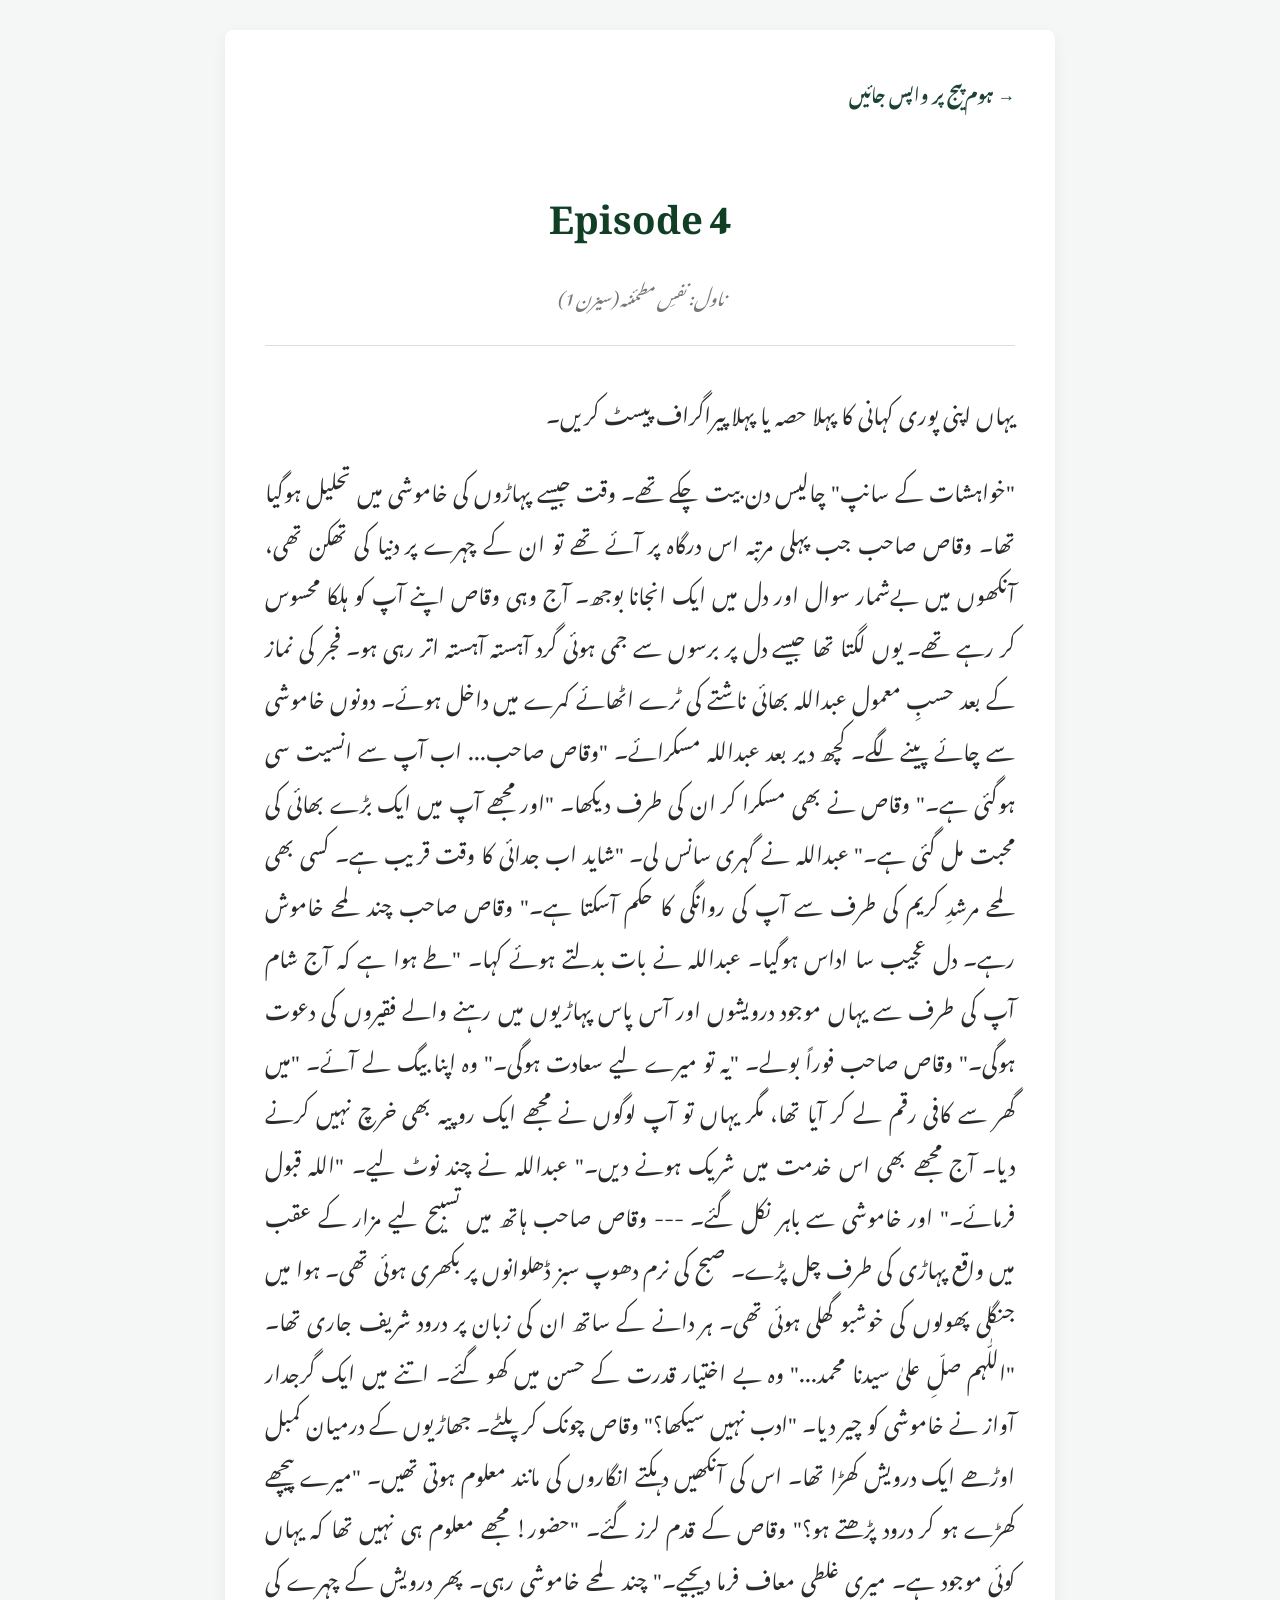
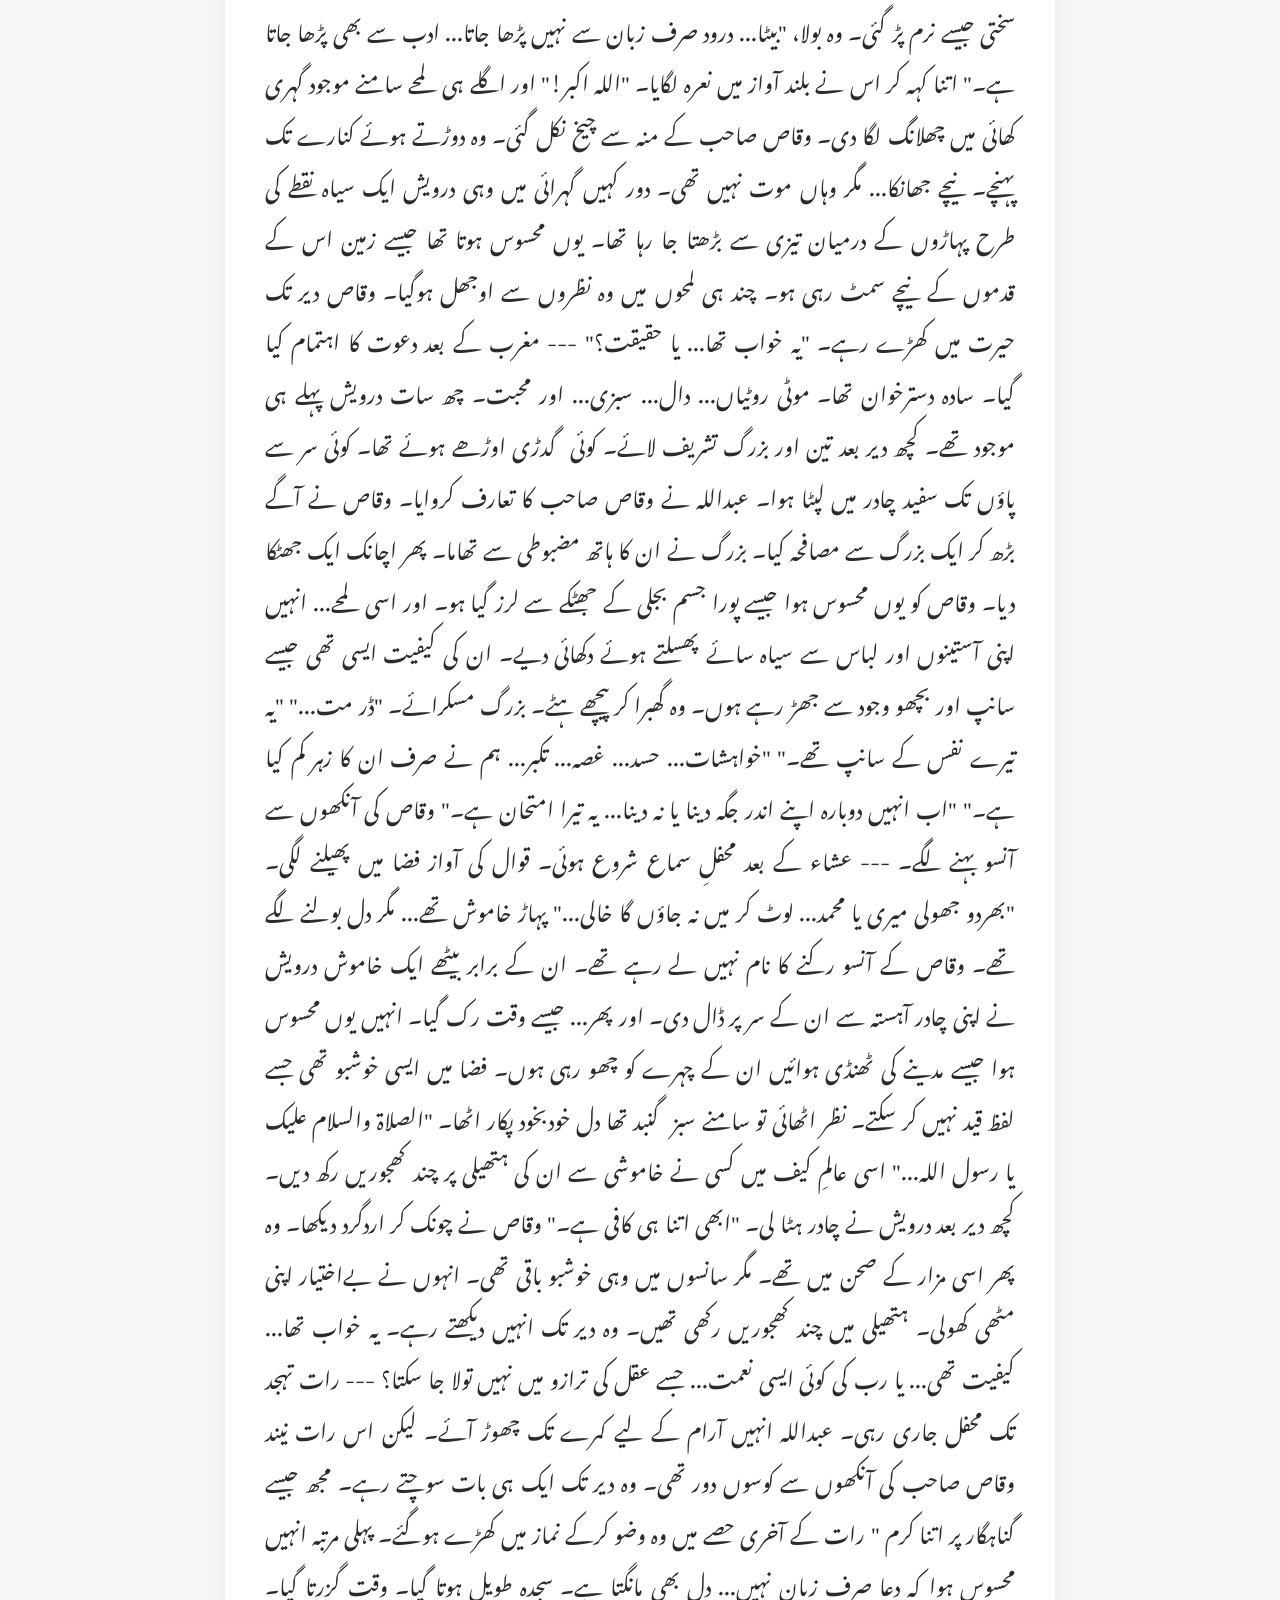
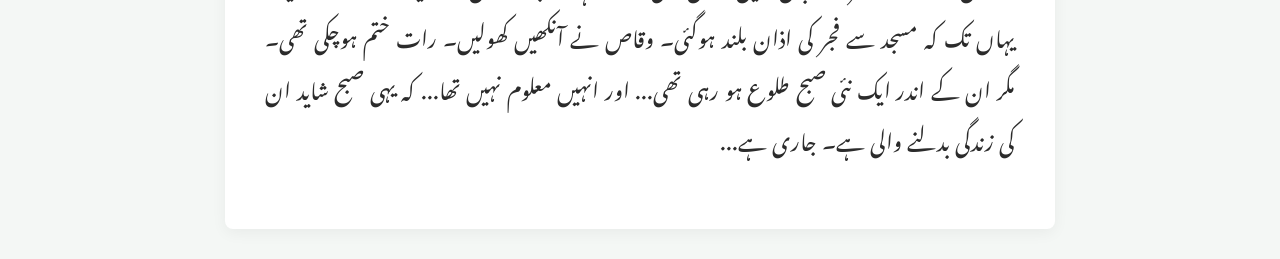
<file: ep4.html>
<!DOCTYPE html>
<html lang="ur" dir="rtl">
<head>
    <meta charset="UTF-8">
    <meta name="viewport" content="width=device-width, initial-scale=1.0">
    <title>قسط 1 - نفس مطمئنہ</title>
    <style>
        /* Urdu/Arabic Font Settings */
        @import url('https://fonts.googleapis.com/css2?family=Noto+Nastaliq+Urdu:wght@400..700&display=swap');

        body { 
            font-family: 'Noto Nastaliq Urdu', 'Georgia', serif; 
            background-color: #f4f7f5; 
            padding: 30px; 
            margin: 0; 
            line-height: 2.4; /* Urdu text ke liye line space zyada zaroori hai */
            color: #2b2b2b;
        }
        
        .story-wrapper { 
            max-width: 750px; 
            margin: 0 auto; 
            background: white; 
            padding: 40px; 
            border-radius: 8px; 
            box-shadow: 0 4px 15px rgba(0,0,0,0.05); 
        }
        
        .back-home { 
            display: inline-block; 
            margin-bottom: 25px; 
            color: #1b4332; 
            text-decoration: none; 
            font-weight: bold; 
            font-size: 1.1rem; 
        }
        
        .back-home:hover { 
            text-decoration: underline; 
        }
        
        h1 { 
            color: #113f26; 
            text-align: center; 
            font-size: 2.4rem; 
            margin-bottom: 5px; 
        }
        
        .subtitle { 
            text-align: center; 
            font-style: italic; 
            color: #777; 
            margin-bottom: 30px; 
            font-size: 1.1rem;
        }
        
        hr { 
            border: 0; 
            height: 1px; 
            background: #ddd; 
            margin-bottom: 40px; 
        }
        
        /* Urdu Paragraph Styling */
        .urdu-story-text { 
            text-align: justify; 
            font-size: 1.35rem; 
            margin-bottom: 25px; 
            word-spacing: 2px;
        }
    </style>
</head>
<body>

    <div class="story-wrapper">
        <!-- Home Page par wapas janay ka link -->
        <a href="index.html" class="back-home">&rarr; ہوم پیج پر واپس جائیں</a>
        
        <h1>Episode 4</h1>
        <p class="subtitle">ناول: نفسِ مطمئنہ (سیزن 1)</p>
        <hr>
        
        <!-- 🔴 اپنی مکمل اردو کہانی نیچے دیے گئے دونوں p tags کے درمیان پیسٹ کریں 🔴 -->
        
        <div class="urdu-story-text">
            
            یہاں اپنی پوری کہانی کا پہلا حصہ یا پہلا پیراگراف پیسٹ کریں۔
            
        </div>

        <div class="urdu-story-text">

          "خواہشات کے سانپ"

چالیس دن بیت چکے تھے۔

وقت جیسے پہاڑوں کی خاموشی میں تحلیل ہوگیا تھا۔

وقاص صاحب جب پہلی مرتبہ اس درگاہ پر آئے تھے تو ان کے چہرے پر دنیا کی تھکن تھی، آنکھوں میں بےشمار سوال اور دل میں ایک انجانا بوجھ۔

آج وہی وقاص اپنے آپ کو ہلکا محسوس کر رہے تھے۔

یوں لگتا تھا جیسے دل پر برسوں سے جمی ہوئی گرد آہستہ آہستہ اتر رہی ہو۔

فجر کی نماز کے بعد حسبِ معمول عبداللہ بھائی ناشتے کی ٹرے اٹھائے کمرے میں داخل ہوئے۔

دونوں خاموشی سے چائے پینے لگے۔

کچھ دیر بعد عبداللہ مسکرائے۔

"وقاص صاحب... اب آپ سے انسیت سی ہوگئی ہے۔"

وقاص نے بھی مسکرا کر ان کی طرف دیکھا۔

"اور مجھے آپ میں ایک بڑے بھائی کی محبت مل گئی ہے۔"

عبداللہ نے گہری سانس لی۔

"شاید اب جدائی کا وقت قریب ہے۔ کسی بھی لمحے مرشدِ کریم کی طرف سے آپ کی روانگی کا حکم آسکتا ہے۔"

وقاص صاحب چند لمحے خاموش رہے۔

دل عجیب سا اداس ہوگیا۔

عبداللہ نے بات بدلتے ہوئے کہا۔

"طے ہوا ہے کہ آج شام آپ کی طرف سے یہاں موجود درویشوں اور آس پاس پہاڑیوں میں رہنے والے فقیروں کی دعوت ہوگی۔"

وقاص صاحب فوراً بولے۔

"یہ تو میرے لیے سعادت ہوگی۔"

وہ اپنا بیگ لے آئے۔

"میں گھر سے کافی رقم لے کر آیا تھا، مگر یہاں تو آپ لوگوں نے مجھے ایک روپیہ بھی خرچ نہیں کرنے دیا۔ آج مجھے بھی اس خدمت میں شریک ہونے دیں۔"

عبداللہ نے چند نوٹ لیے۔

"اللہ قبول فرمائے۔"

اور خاموشی سے باہر نکل گئے۔

---

وقاص صاحب ہاتھ میں تسبیح لیے مزار کے عقب میں واقع پہاڑی کی طرف چل پڑے۔

صبح کی نرم دھوپ سبز ڈھلوانوں پر بکھری ہوئی تھی۔

ہوا میں جنگلی پھولوں کی خوشبو گھلی ہوئی تھی۔

ہر دانے کے ساتھ ان کی زبان پر درود شریف جاری تھا۔

"اللّٰہم صلِّ علیٰ سیدنا محمد..."

وہ بے اختیار قدرت کے حسن میں کھو گئے۔

اتنے میں ایک گرجدار آواز نے خاموشی کو چیر دیا۔

"ادب نہیں سیکھا؟"

وقاص چونک کر پلٹے۔

جھاڑیوں کے درمیان کمبل اوڑھے ایک درویش کھڑا تھا۔

اس کی آنکھیں دہکتے انگاروں کی مانند معلوم ہوتی تھیں۔

"میرے پیچھے کھڑے ہو کر درود پڑھتے ہو؟"

وقاص کے قدم لرز گئے۔

"حضور! مجھے معلوم ہی نہیں تھا کہ یہاں کوئی موجود ہے۔ میری غلطی معاف فرما دیجیے۔"

چند لمحے خاموشی رہی۔

پھر درویش کے چہرے کی سختی جیسے نرم پڑ گئی۔

وہ بولا،

"بیٹا...

درود صرف زبان سے نہیں پڑھا جاتا...

ادب سے بھی پڑھا جاتا ہے۔"

اتنا کہہ کر اس نے بلند آواز میں نعرہ لگایا۔

"اللہ اکبر!"

اور اگلے ہی لمحے سامنے موجود گہری کھائی میں چھلانگ لگا دی۔

وقاص صاحب کے منہ سے چیخ نکل گئی۔

وہ دوڑتے ہوئے کنارے تک پہنچے۔

نیچے جھانکا...

مگر وہاں موت نہیں تھی۔

دور کہیں گہرائی میں وہی درویش ایک سیاہ نقطے کی طرح پہاڑوں کے درمیان تیزی سے بڑھتا جا رہا تھا۔

یوں محسوس ہوتا تھا جیسے زمین اس کے قدموں کے نیچے سمٹ رہی ہو۔

چند ہی لمحوں میں وہ نظروں سے اوجھل ہوگیا۔

وقاص دیر تک حیرت میں کھڑے رہے۔

"یہ خواب تھا...

یا حقیقت؟"

---

مغرب کے بعد دعوت کا اہتمام کیا گیا۔

سادہ دسترخوان تھا۔

موٹی روٹیاں...

دال...

سبزی...

اور محبت۔

چھ سات درویش پہلے ہی موجود تھے۔

کچھ دیر بعد تین اور بزرگ تشریف لائے۔

کوئی گدڑی اوڑھے ہوئے تھا۔

کوئی سر سے پاؤں تک سفید چادر میں لپٹا ہوا۔

عبداللہ نے وقاص صاحب کا تعارف کروایا۔

وقاص نے آگے بڑھ کر ایک بزرگ سے مصافحہ کیا۔

بزرگ نے ان کا ہاتھ مضبوطی سے تھاما۔

پھر اچانک ایک جھٹکا دیا۔

وقاص کو یوں محسوس ہوا جیسے پورا جسم بجلی کے جھٹکے سے لرز گیا ہو۔

اور اسی لمحے...

انہیں اپنی آستینوں اور لباس سے سیاہ سائے پھسلتے ہوئے دکھائی دیے۔

ان کی کیفیت ایسی تھی جیسے سانپ اور بچھو وجود سے جھڑ رہے ہوں۔

وہ گھبرا کر پیچھے ہٹے۔

بزرگ مسکرائے۔

"ڈر مت..."

"یہ تیرے نفس کے سانپ تھے۔"

"خواہشات...

حسد...

غصہ...

تکبر...

ہم نے صرف ان کا زہر کم کیا ہے۔"

"اب انہیں دوبارہ اپنے اندر جگہ دینا یا نہ دینا...

یہ تیرا امتحان ہے۔"

وقاص کی آنکھوں سے آنسو بہنے لگے۔

---

عشاء کے بعد محفلِ سماع شروع ہوئی۔

قوال کی آواز فضا میں پھیلنے لگی۔

"بھردو جھولی میری یا محمد... لوٹ کر میں نہ جاؤں گا خالی..."

پہاڑ خاموش تھے...

مگر دل بولنے لگے تھے۔

وقاص کے آنسو رکنے کا نام نہیں لے رہے تھے۔

ان کے برابر بیٹھے ایک خاموش درویش نے اپنی چادر آہستہ سے ان کے سر پر ڈال دی۔

اور پھر...

جیسے وقت رک گیا۔

انہیں یوں محسوس ہوا جیسے مدینے کی ٹھنڈی ہوائیں ان کے چہرے کو چھو رہی ہوں۔

فضا میں ایسی خوشبو تھی جسے لفظ قید نہیں کر سکتے۔

نظر اٹھائی تو سامنے سبز گنبد تھا 
دل خودبخود پکار اٹھا۔

"الصلاۃ والسلام علیک یا رسول اللہ..."

اسی عالمِ کیف میں کسی نے خاموشی سے ان کی ہتھیلی پر چند کھجوریں رکھ دیں۔

کچھ دیر بعد درویش نے چادر ہٹا لی۔

"ابھی اتنا ہی کافی ہے۔"

وقاص نے چونک کر اردگرد دیکھا۔

وہ پھر اسی مزار کے صحن میں تھے۔

مگر سانسوں میں وہی خوشبو باقی تھی۔

انہوں نے بےاختیار اپنی مٹھی کھولی۔

ہتھیلی میں چند کھجوریں رکھی تھیں۔

وہ دیر تک انہیں دیکھتے رہے۔

یہ خواب تھا...

کیفیت تھی...

یا رب کی کوئی ایسی نعمت...

جسے عقل کی ترازو میں نہیں تولا جا سکتا؟

---

رات تہجد تک محفل جاری رہی۔

عبداللہ انہیں آرام کے لیے کمرے تک چھوڑ آئے۔

لیکن اس رات نیند وقاص صاحب کی آنکھوں سے کوسوں دور تھی۔

وہ دیر تک ایک ہی بات سوچتے رہے۔

 مجھ جیسے گناہگار پر اتنا کرم "

رات کے آخری حصے میں وہ وضو کرکے نماز میں کھڑے ہوگئے۔

پہلی مرتبہ انہیں محسوس ہوا کہ دعا صرف زبان نہیں...

دل بھی مانگتا ہے۔

سجدہ طویل ہوتا گیا۔

وقت گزرتا گیا۔

یہاں تک کہ مسجد سے فجر کی اذان بلند ہوگئی۔

وقاص نے آنکھیں کھولیں۔

رات ختم ہوچکی تھی۔

مگر ان کے اندر ایک نئی صبح طلوع ہو رہی تھی...

اور انہیں معلوم نہیں تھا...

کہ یہی صبح شاید ان کی زندگی بدلنے والی ہے۔

جاری ہے...
  
        </div>
        <!-- 🔴 کہانی کی جگہ یہاں ختم ہوتی ہے 🔴 -->

    </div>

</body>
</html>
</file>
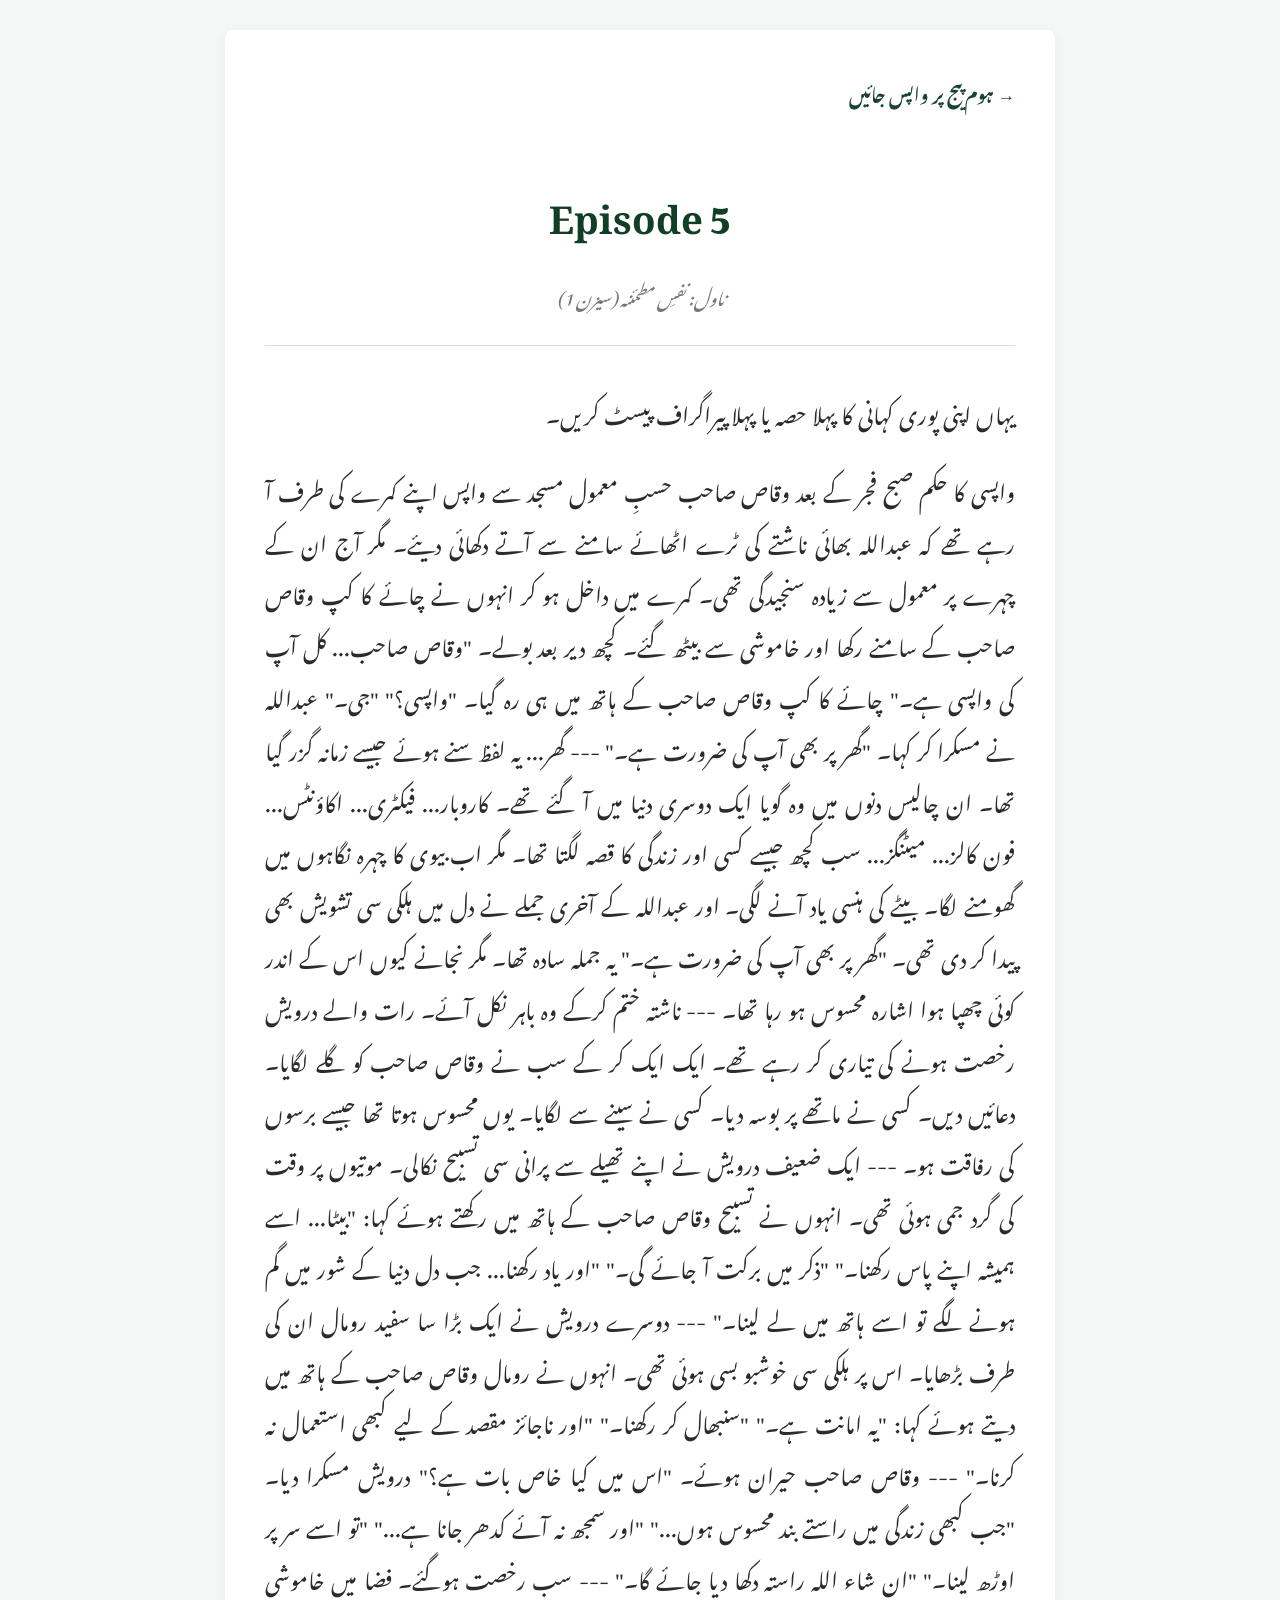
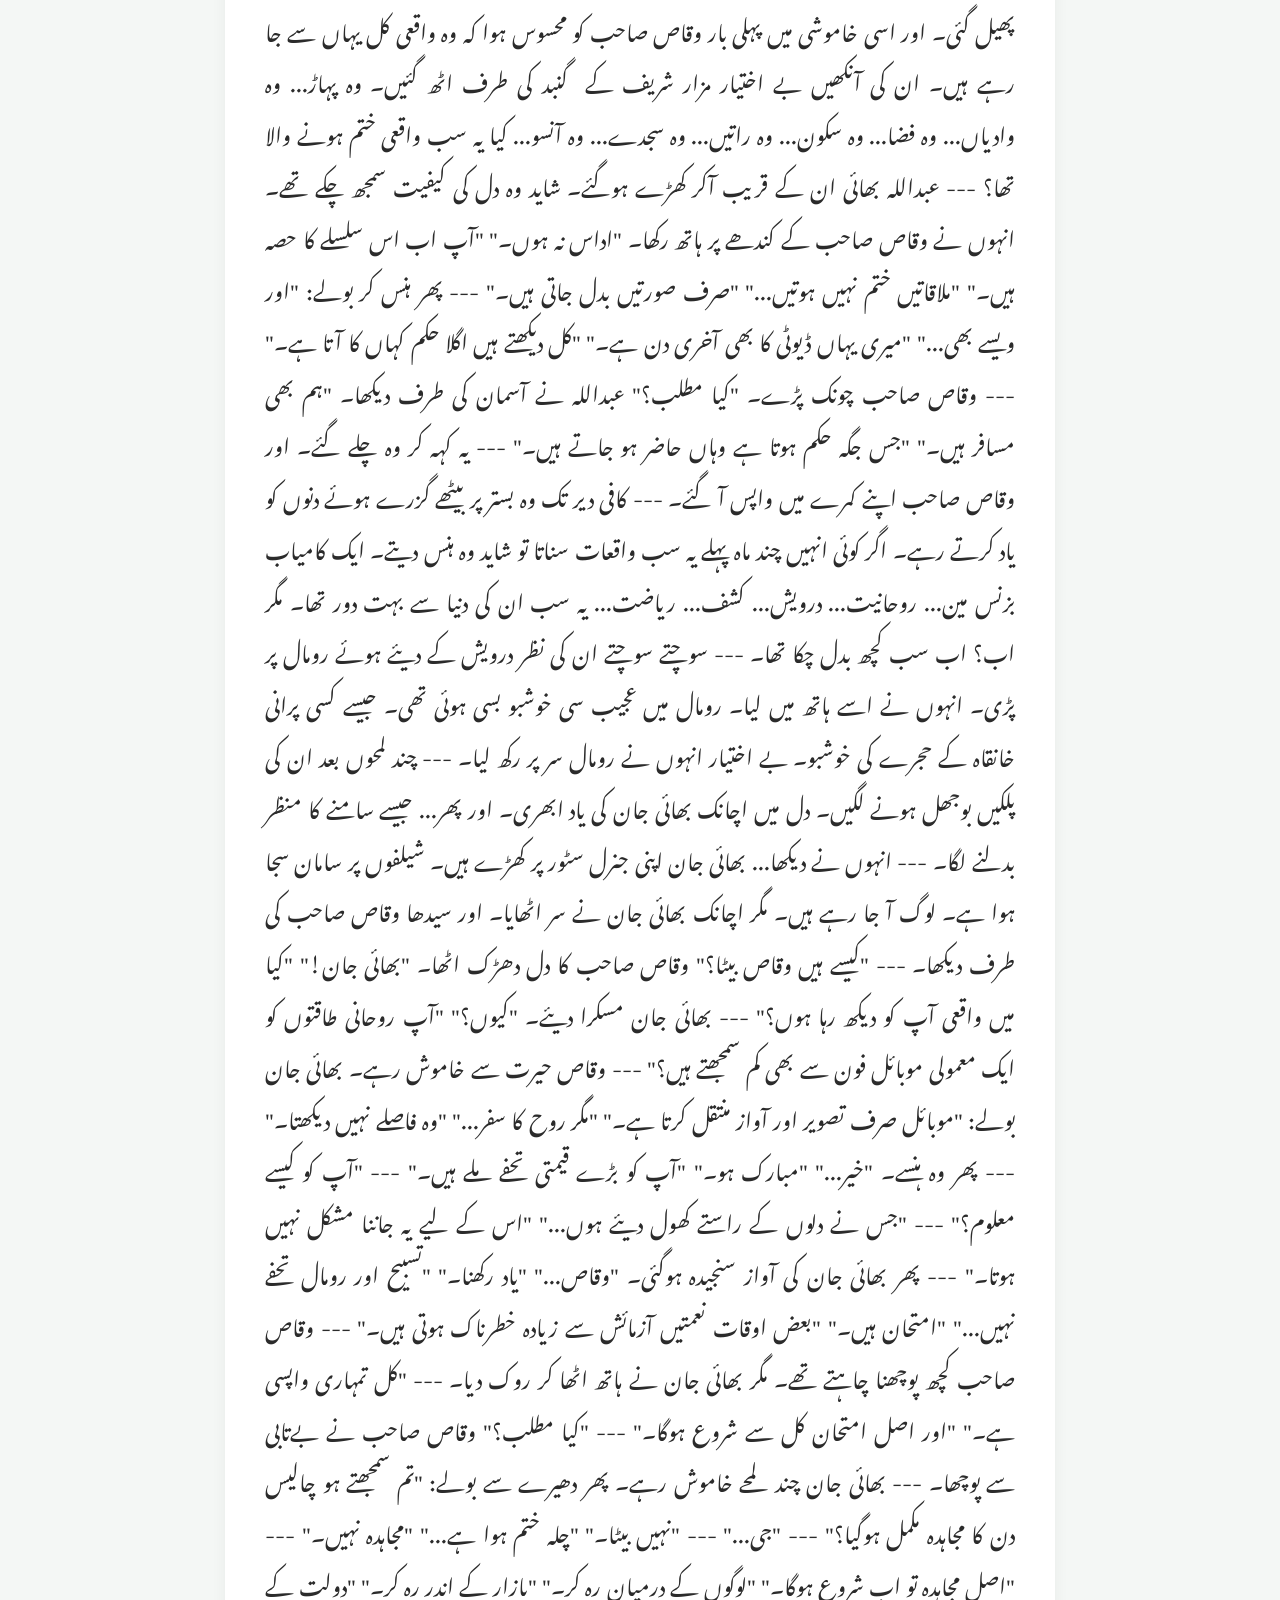
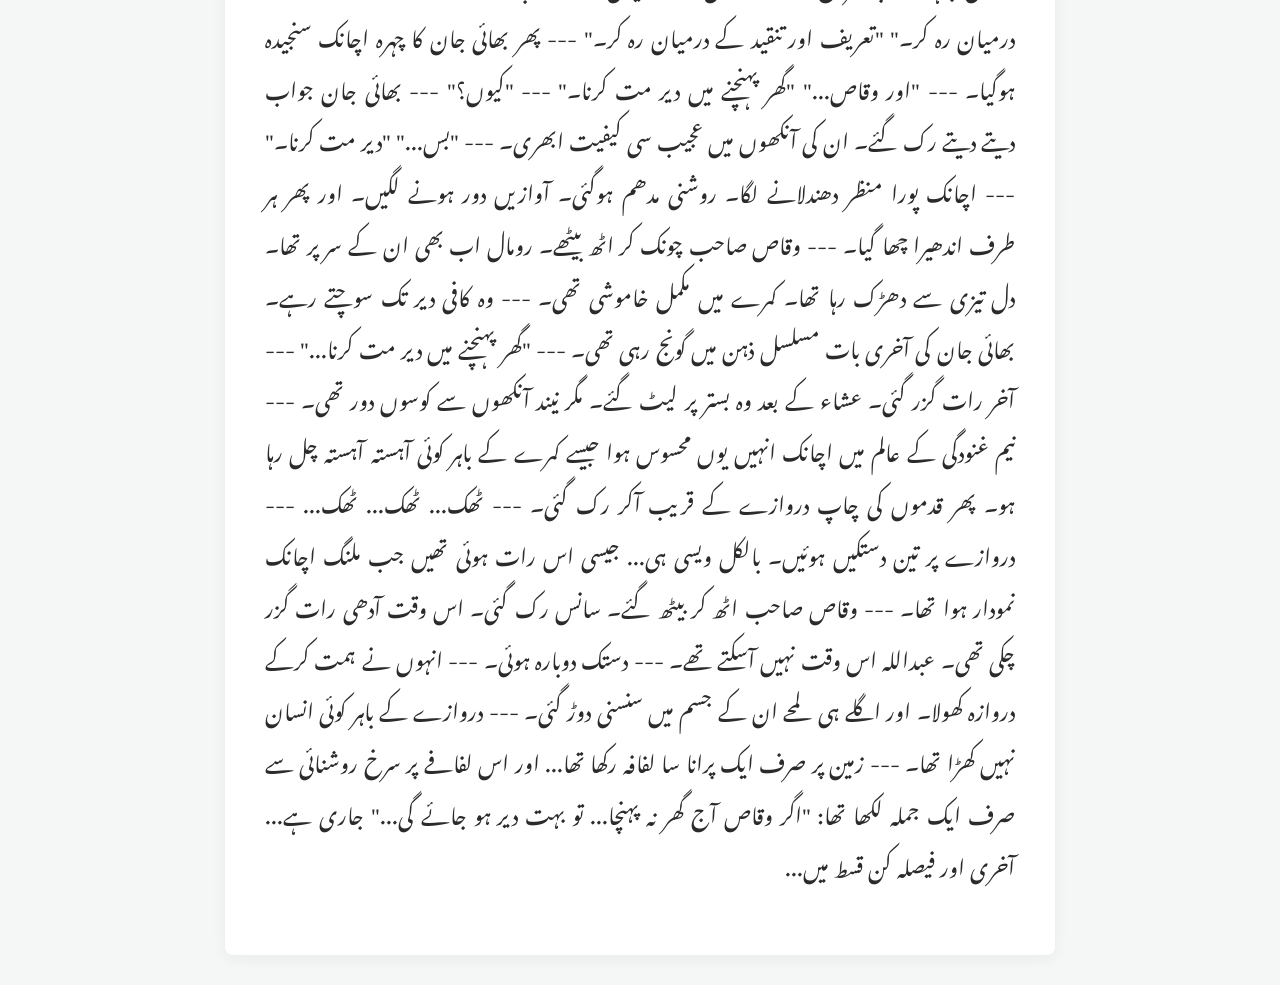
<file: ep5.html>
<!DOCTYPE html>
<html lang="ur" dir="rtl">
<head>
    <meta charset="UTF-8">
    <meta name="viewport" content="width=device-width, initial-scale=1.0">
    <title>قسط 1 - نفس مطمئنہ</title>
    <style>
        /* Urdu/Arabic Font Settings */
        @import url('https://fonts.googleapis.com/css2?family=Noto+Nastaliq+Urdu:wght@400..700&display=swap');

        body { 
            font-family: 'Noto Nastaliq Urdu', 'Georgia', serif; 
            background-color: #f4f7f5; 
            padding: 30px; 
            margin: 0; 
            line-height: 2.4; /* Urdu text ke liye line space zyada zaroori hai */
            color: #2b2b2b;
        }
        
        .story-wrapper { 
            max-width: 750px; 
            margin: 0 auto; 
            background: white; 
            padding: 40px; 
            border-radius: 8px; 
            box-shadow: 0 4px 15px rgba(0,0,0,0.05); 
        }
        
        .back-home { 
            display: inline-block; 
            margin-bottom: 25px; 
            color: #1b4332; 
            text-decoration: none; 
            font-weight: bold; 
            font-size: 1.1rem; 
        }
        
        .back-home:hover { 
            text-decoration: underline; 
        }
        
        h1 { 
            color: #113f26; 
            text-align: center; 
            font-size: 2.4rem; 
            margin-bottom: 5px; 
        }
        
        .subtitle { 
            text-align: center; 
            font-style: italic; 
            color: #777; 
            margin-bottom: 30px; 
            font-size: 1.1rem;
        }
        
        hr { 
            border: 0; 
            height: 1px; 
            background: #ddd; 
            margin-bottom: 40px; 
        }
        
        /* Urdu Paragraph Styling */
        .urdu-story-text { 
            text-align: justify; 
            font-size: 1.35rem; 
            margin-bottom: 25px; 
            word-spacing: 2px;
        }
    </style>
</head>
<body>

    <div class="story-wrapper">
        <!-- Home Page par wapas janay ka link -->
        <a href="index.html" class="back-home">&rarr; ہوم پیج پر واپس جائیں</a>
        
        <h1>Episode 5</h1>
        <p class="subtitle">ناول: نفسِ مطمئنہ (سیزن 1)</p>
        <hr>
        
        <!-- 🔴 اپنی مکمل اردو کہانی نیچے دیے گئے دونوں p tags کے درمیان پیسٹ کریں 🔴 -->
        
        <div class="urdu-story-text">
            
            یہاں اپنی پوری کہانی کا پہلا حصہ یا پہلا پیراگراف پیسٹ کریں۔
            
        </div>

        <div class="urdu-story-text">

            واپسی کا حکم

صبح فجر کے بعد وقاص صاحب حسبِ معمول مسجد سے واپس اپنے کمرے کی طرف آ رہے تھے کہ عبداللہ بھائی ناشتے کی ٹرے اٹھائے سامنے سے آتے دکھائی دیئے۔

مگر آج ان کے چہرے پر معمول سے زیادہ سنجیدگی تھی۔

کمرے میں داخل ہو کر انہوں نے چائے کا کپ وقاص صاحب کے سامنے رکھا اور خاموشی سے بیٹھ گئے۔

کچھ دیر بعد بولے۔

"وقاص صاحب... کل آپ کی واپسی ہے۔"

چائے کا کپ وقاص صاحب کے ہاتھ میں ہی رہ گیا۔

"واپسی؟"

"جی۔"

عبداللہ نے مسکرا کر کہا۔

"گھر پر بھی آپ کی ضرورت ہے۔"

---

گھر...

یہ لفظ سنے ہوئے جیسے زمانہ گزر گیا تھا۔

ان چالیس دنوں میں وہ گویا ایک دوسری دنیا میں آ گئے تھے۔

کاروبار...

فیکٹری...

اکاؤنٹس...

فون کالز...

میٹنگز...

سب کچھ جیسے کسی اور زندگی کا قصہ لگتا تھا۔

مگر اب بیوی کا چہرہ نگاہوں میں گھومنے لگا۔

بیٹے کی ہنسی یاد آنے لگی۔

اور عبداللہ کے آخری جملے نے دل میں ہلکی سی تشویش بھی پیدا کر دی تھی۔

"گھر پر بھی آپ کی ضرورت ہے۔"

یہ جملہ سادہ تھا۔

مگر نجانے کیوں اس کے اندر کوئی چھپا ہوا اشارہ محسوس ہو رہا تھا۔

---

ناشتہ ختم کرکے وہ باہر نکل آئے۔

رات والے درویش رخصت ہونے کی تیاری کر رہے تھے۔

ایک ایک کر کے سب نے وقاص صاحب کو گلے لگایا۔

دعائیں دیں۔

کسی نے ماتھے پر بوسہ دیا۔

کسی نے سینے سے لگایا۔

یوں محسوس ہوتا تھا جیسے برسوں کی رفاقت ہو۔

---

ایک ضعیف درویش نے اپنے تھیلے سے پرانی سی تسبیح نکالی۔

موتیوں پر وقت کی گرد جمی ہوئی تھی۔

انہوں نے تسبیح وقاص صاحب کے ہاتھ میں رکھتے ہوئے کہا:

"بیٹا...

اسے ہمیشہ اپنے پاس رکھنا۔"

"ذکر میں برکت آ جائے گی۔"

"اور یاد رکھنا...

جب دل دنیا کے شور میں گم ہونے لگے تو اسے ہاتھ میں لے لینا۔"

---

دوسرے درویش نے ایک بڑا سا سفید رومال ان کی طرف بڑھایا۔

اس پر ہلکی سی خوشبو بسی ہوئی تھی۔

انہوں نے رومال وقاص صاحب کے ہاتھ میں دیتے ہوئے کہا:

"یہ امانت ہے۔"

"سنبھال کر رکھنا۔"

"اور ناجائز مقصد کے لیے کبھی استعمال نہ کرنا۔"

---

وقاص صاحب حیران ہوئے۔

"اس میں کیا خاص بات ہے؟"

درویش مسکرا دیا۔

"جب کبھی زندگی میں راستے بند محسوس ہوں..."

"اور سمجھ نہ آئے کدھر جانا ہے..."

"تو اسے سر پر اوڑھ لینا۔"

"ان شاء اللہ راستہ دکھا دیا جائے گا۔"

---

سب رخصت ہوگئے۔

فضا میں خاموشی پھیل گئی۔

اور اسی خاموشی میں پہلی بار وقاص صاحب کو محسوس ہوا کہ وہ واقعی کل یہاں سے جا رہے ہیں۔

ان کی آنکھیں بے اختیار مزار شریف کے گنبد کی طرف اٹھ گئیں۔

وہ پہاڑ...

وہ وادیاں...

وہ فضا...

وہ سکون...

وہ راتیں...

وہ سجدے...

وہ آنسو...

کیا یہ سب واقعی ختم ہونے والا تھا؟

---

عبداللہ بھائی ان کے قریب آکر کھڑے ہوگئے۔

شاید وہ دل کی کیفیت سمجھ چکے تھے۔

انہوں نے وقاص صاحب کے کندھے پر ہاتھ رکھا۔

"اداس نہ ہوں۔"

"آپ اب اس سلسلے کا حصہ ہیں۔"

"ملاقاتیں ختم نہیں ہوتیں..."

"صرف صورتیں بدل جاتی ہیں۔"

---

پھر ہنس کر بولے:

"اور ویسے بھی..."

"میری یہاں ڈیوٹی کا بھی آخری دن ہے۔"

"کل دیکھتے ہیں اگلا حکم کہاں کا آتا ہے۔"

---

وقاص صاحب چونک پڑے۔

"کیا مطلب؟"

عبداللہ نے آسمان کی طرف دیکھا۔

"ہم بھی مسافر ہیں۔"

"جس جگہ حکم ہوتا ہے وہاں حاضر ہو جاتے ہیں۔"

---

یہ کہہ کر وہ چلے گئے۔

اور وقاص صاحب اپنے کمرے میں واپس آ گئے۔

---

کافی دیر تک وہ بستر پر بیٹھے گزرے ہوئے دنوں کو یاد کرتے رہے۔

اگر کوئی انہیں چند ماہ پہلے یہ سب واقعات سناتا تو شاید وہ ہنس دیتے۔

ایک کامیاب بزنس مین...

روحانیت...

درویش...

کشف...

ریاضت...

یہ سب ان کی دنیا سے بہت دور تھا۔

مگر اب؟

اب سب کچھ بدل چکا تھا۔

---

سوچتے سوچتے ان کی نظر درویش کے دیئے ہوئے رومال پر پڑی۔

انہوں نے اسے ہاتھ میں لیا۔

رومال میں عجیب سی خوشبو بسی ہوئی تھی۔

جیسے کسی پرانی خانقاہ کے حجرے کی خوشبو۔

بے اختیار انہوں نے رومال سر پر رکھ لیا۔

---

چند لمحوں بعد ان کی پلکیں بوجھل ہونے لگیں۔

دل میں اچانک بھائی جان کی یاد ابھری۔

اور پھر...

جیسے سامنے کا منظر بدلنے لگا۔

---

انہوں نے دیکھا...

بھائی جان اپنی جنرل سٹور پر کھڑے ہیں۔

شیلفوں پر سامان سجا ہوا ہے۔

لوگ آ جا رہے ہیں۔

مگر اچانک بھائی جان نے سر اٹھایا۔

اور سیدھا وقاص صاحب کی طرف دیکھا۔

---

"کیسے ہیں وقاص بیٹا؟"

وقاص صاحب کا دل دھڑک اٹھا۔

"بھائی جان!"

"کیا میں واقعی آپ کو دیکھ رہا ہوں؟"

---

بھائی جان مسکرا دیئے۔

"کیوں؟"

"آپ روحانی طاقتوں کو ایک معمولی موبائل فون سے بھی کم سمجھتے ہیں؟"

---

وقاص حیرت سے خاموش رہے۔

بھائی جان بولے:

"موبائل صرف تصویر اور آواز منتقل کرتا ہے۔"

"مگر روح کا سفر..."

"وہ فاصلے نہیں دیکھتا۔"

---

پھر وہ ہنسے۔

"خیر..."

"مبارک ہو۔"

"آپ کو بڑے قیمتی تحفے ملے ہیں۔"

---

"آپ کو کیسے معلوم؟"

---

"جس نے دلوں کے راستے کھول دیئے ہوں..."

"اس کے لیے یہ جاننا مشکل نہیں ہوتا۔"

---

پھر بھائی جان کی آواز سنجیدہ ہوگئی۔

"وقاص..."

"یاد رکھنا۔"

"تسبیح اور رومال تحفے نہیں..."

"امتحان ہیں۔"

"بعض اوقات نعمتیں آزمائش سے زیادہ خطرناک ہوتی ہیں۔"

---

وقاص صاحب کچھ پوچھنا چاہتے تھے۔

مگر بھائی جان نے ہاتھ اٹھا کر روک دیا۔

---

"کل تمہاری واپسی ہے۔"

"اور اصل امتحان کل سے شروع ہوگا۔"

---

"کیا مطلب؟"

وقاص صاحب نے بےتابی سے پوچھا۔

---

بھائی جان چند لمحے خاموش رہے۔

پھر دھیرے سے بولے:

"تم سمجھتے ہو چالیس دن کا مجاہدہ مکمل ہوگیا؟"

---

"جی..."

---

"نہیں بیٹا۔"

"چلہ ختم ہوا ہے..."

"مجاہدہ نہیں۔"

---

"اصل مجاہدہ تو اب شروع ہوگا۔"

"لوگوں کے درمیان رہ کر۔"

"بازار کے اندر رہ کر۔"

"دولت کے درمیان رہ کر۔"

"تعریف اور تنقید کے درمیان رہ کر۔"

---

پھر بھائی جان کا چہرہ اچانک سنجیدہ ہوگیا۔

---

"اور وقاص..."

"گھر پہنچنے میں دیر مت کرنا۔"

---

"کیوں؟"

---

بھائی جان جواب دیتے دیتے رک گئے۔

ان کی آنکھوں میں عجیب سی کیفیت ابھری۔

---

"بس..."

"دیر مت کرنا۔"

---

اچانک پورا منظر دھندلانے لگا۔

روشنی مدھم ہوگئی۔

آوازیں دور ہونے لگیں۔

اور پھر ہر طرف اندھیرا چھا گیا۔

---

وقاص صاحب چونک کر اٹھ بیٹھے۔

رومال اب بھی ان کے سر پر تھا۔

دل تیزی سے دھڑک رہا تھا۔

کمرے میں مکمل خاموشی تھی۔

---

وہ کافی دیر تک سوچتے رہے۔

بھائی جان کی آخری بات مسلسل ذہن میں گونج رہی تھی۔

---

"گھر پہنچنے میں دیر مت کرنا..."

---

آخر رات گزر گئی۔

عشاء کے بعد وہ بستر پر لیٹ گئے۔

مگر نیند آنکھوں سے کوسوں دور تھی۔

---

نیم غنودگی کے عالم میں اچانک انہیں یوں محسوس ہوا جیسے کمرے کے باہر کوئی آہستہ آہستہ چل رہا ہو۔

پھر قدموں کی چاپ دروازے کے قریب آکر رک گئی۔

---

ٹھک...

ٹھک...

ٹھک...

---

دروازے پر تین دستکیں ہوئیں۔

بالکل ویسی ہی...

جیسی اس رات ہوئی تھیں جب ملنگ اچانک نمودار ہوا تھا۔

---

وقاص صاحب اٹھ کر بیٹھ گئے۔

سانس رک گئی۔

اس وقت آدھی رات گزر چکی تھی۔

عبداللہ اس وقت نہیں آسکتے تھے۔

---

دستک دوبارہ ہوئی۔

---

انہوں نے ہمت کرکے دروازہ کھولا۔

اور اگلے ہی لمحے ان کے جسم میں سنسنی دوڑ گئی۔

---

دروازے کے باہر کوئی انسان نہیں کھڑا تھا۔

---

زمین پر صرف ایک پرانا سا لفافہ رکھا تھا...

اور اس لفافے پر سرخ روشنائی سے صرف ایک جملہ لکھا تھا:

"اگر وقاص آج گھر نہ پہنچا... تو بہت دیر ہو جائے گی..."

جاری ہے...

آخری اور فیصلہ کن قسط میں...

        </div>
        <!-- 🔴 کہانی کی جگہ یہاں ختم ہوتی ہے 🔴 -->

    </div>

</body>
</html>
</file>
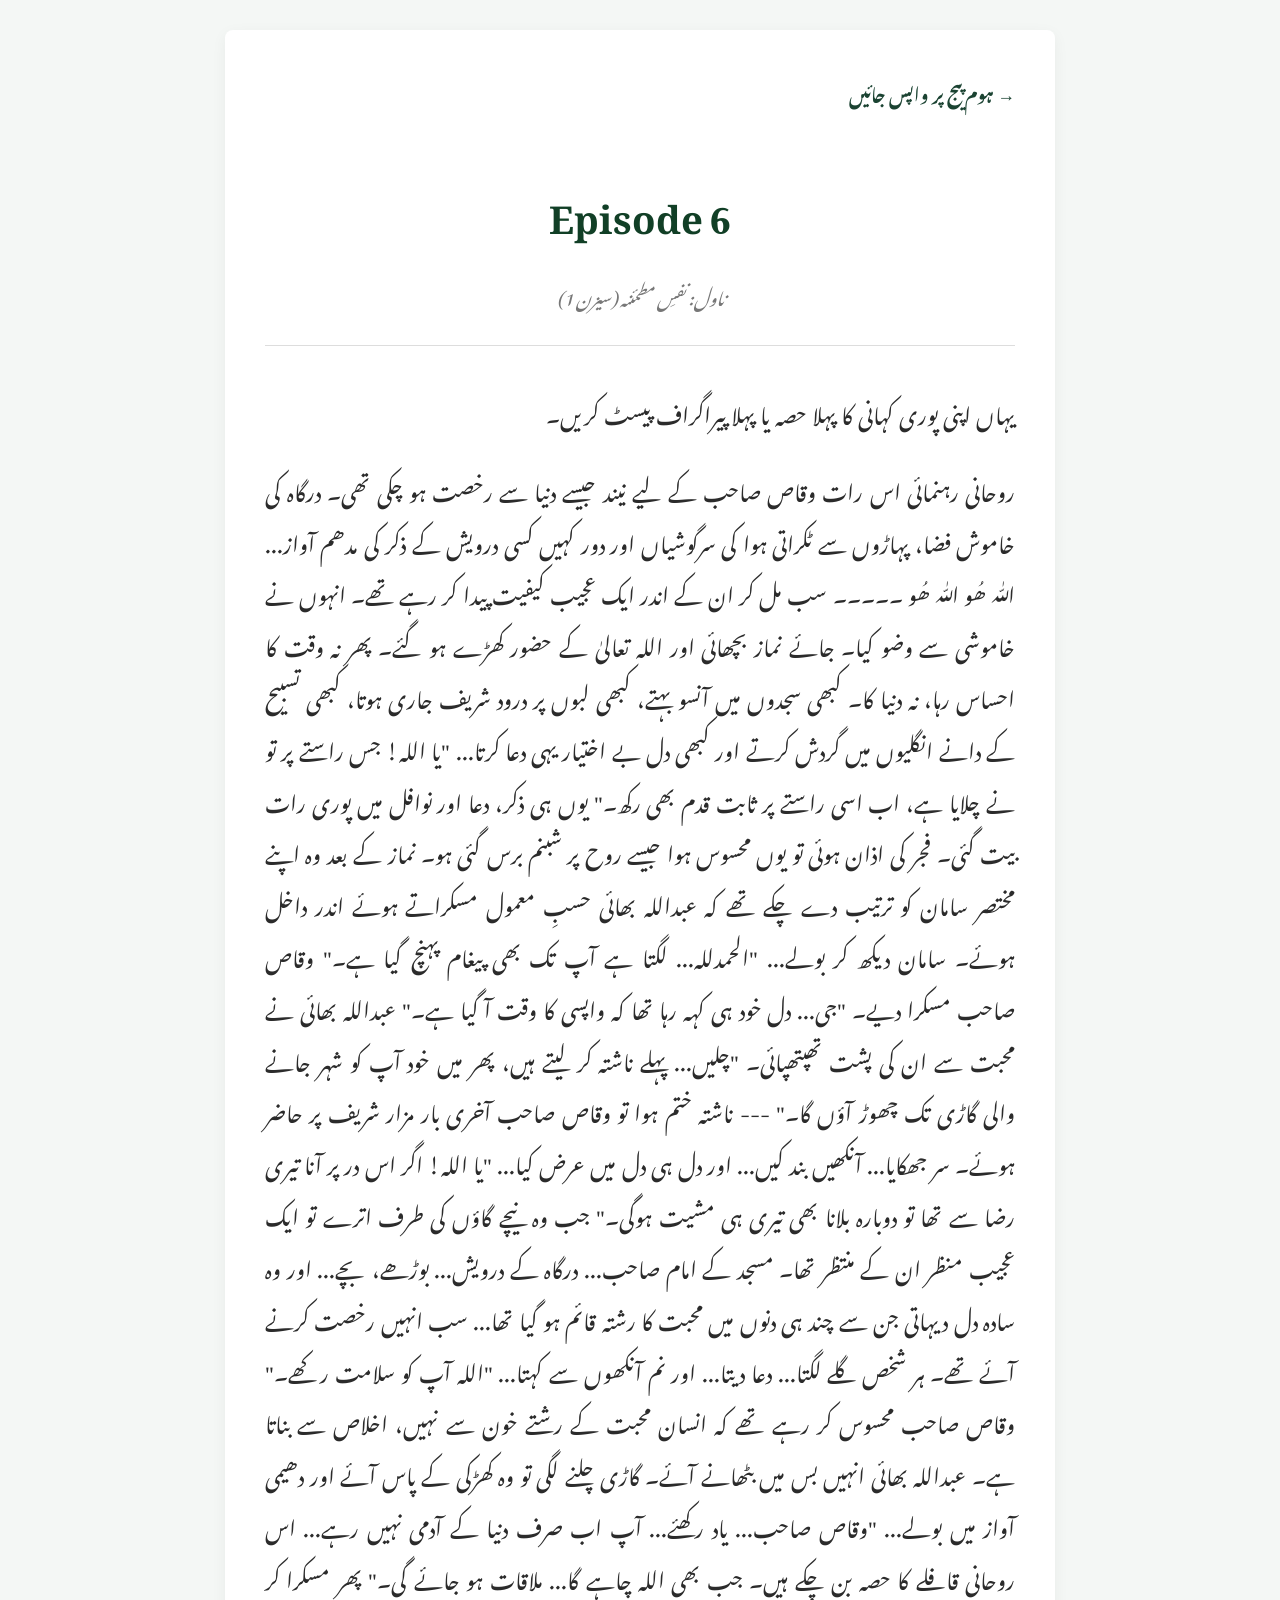
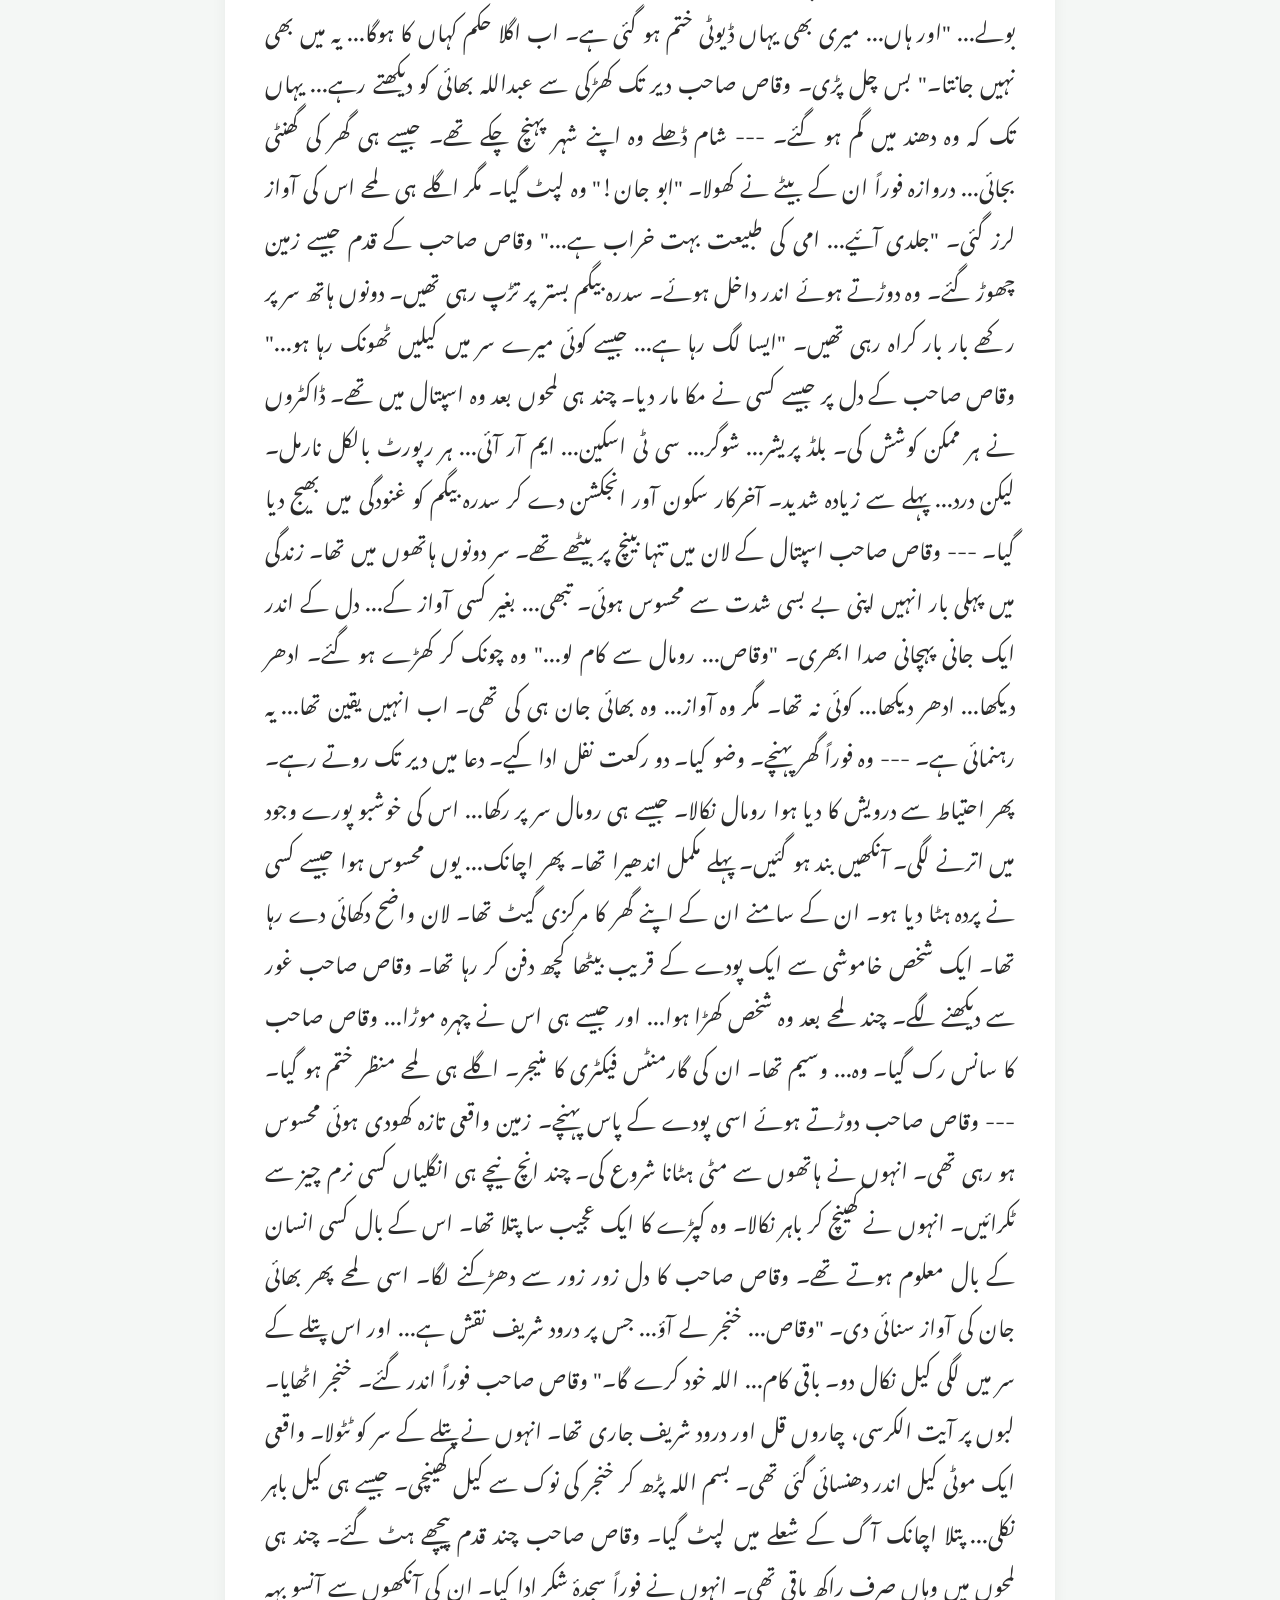
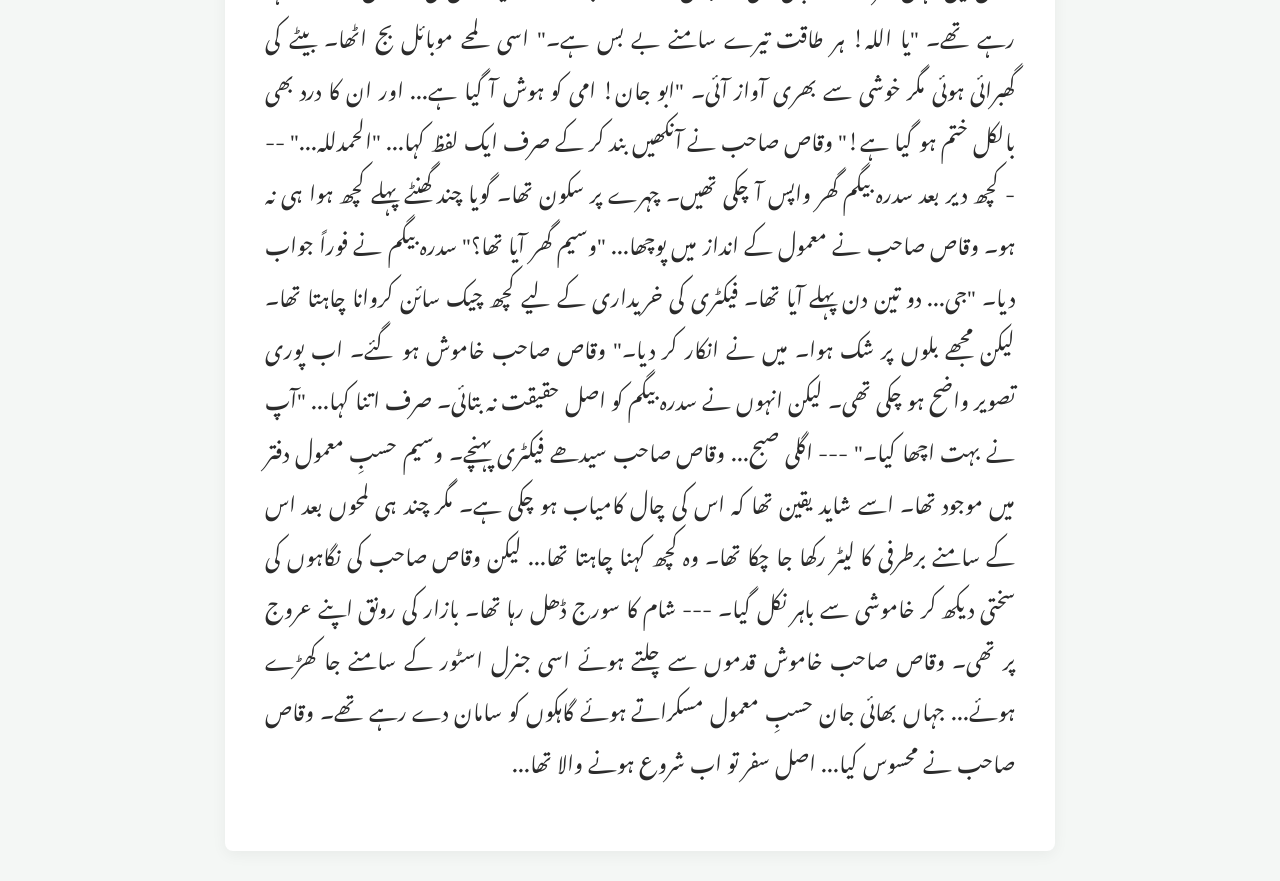
<file: ep6.html>
<!DOCTYPE html>
<html lang="ur" dir="rtl">
<head>
    <meta charset="UTF-8">
    <meta name="viewport" content="width=device-width, initial-scale=1.0">
    <title>قسط 1 - نفس مطمئنہ</title>
    <style>
        /* Urdu/Arabic Font Settings */
        @import url('https://fonts.googleapis.com/css2?family=Noto+Nastaliq+Urdu:wght@400..700&display=swap');

        body { 
            font-family: 'Noto Nastaliq Urdu', 'Georgia', serif; 
            background-color: #f4f7f5; 
            padding: 30px; 
            margin: 0; 
            line-height: 2.4; /* Urdu text ke liye line space zyada zaroori hai */
            color: #2b2b2b;
        }
        
        .story-wrapper { 
            max-width: 750px; 
            margin: 0 auto; 
            background: white; 
            padding: 40px; 
            border-radius: 8px; 
            box-shadow: 0 4px 15px rgba(0,0,0,0.05); 
        }
        
        .back-home { 
            display: inline-block; 
            margin-bottom: 25px; 
            color: #1b4332; 
            text-decoration: none; 
            font-weight: bold; 
            font-size: 1.1rem; 
        }
        
        .back-home:hover { 
            text-decoration: underline; 
        }
        
        h1 { 
            color: #113f26; 
            text-align: center; 
            font-size: 2.4rem; 
            margin-bottom: 5px; 
        }
        
        .subtitle { 
            text-align: center; 
            font-style: italic; 
            color: #777; 
            margin-bottom: 30px; 
            font-size: 1.1rem;
        }
        
        hr { 
            border: 0; 
            height: 1px; 
            background: #ddd; 
            margin-bottom: 40px; 
        }
        
        /* Urdu Paragraph Styling */
        .urdu-story-text { 
            text-align: justify; 
            font-size: 1.35rem; 
            margin-bottom: 25px; 
            word-spacing: 2px;
        }
    </style>
</head>
<body>

    <div class="story-wrapper">
        <!-- Home Page par wapas janay ka link -->
        <a href="index.html" class="back-home">&rarr; ہوم پیج پر واپس جائیں</a>
        
        <h1>Episode 6</h1>
        <p class="subtitle">ناول: نفسِ مطمئنہ (سیزن 1)</p>
        <hr>
        
        <!-- 🔴 اپنی مکمل اردو کہانی نیچے دیے گئے دونوں p tags کے درمیان پیسٹ کریں 🔴 -->
        
        <div class="urdu-story-text">
            
            یہاں اپنی پوری کہانی کا پہلا حصہ یا پہلا پیراگراف پیسٹ کریں۔
            
        </div>

        <div class="urdu-story-text">

            روحانی رہنمائی 

اس رات وقاص صاحب کے لیے نیند جیسے دنیا سے رخصت ہو چکی تھی۔

درگاہ کی خاموش فضا، پہاڑوں سے ٹکراتی ہوا کی سرگوشیاں اور دور کہیں کسی درویش کے ذکر کی مدھم آواز... اللّٰہ ھُو اللّٰہ ھُو ۔۔۔۔۔ سب مل کر ان کے اندر ایک عجیب کیفیت پیدا کر رہے تھے۔

انہوں نے خاموشی سے وضو کیا۔

جائے نماز بچھائی اور اللہ تعالیٰ کے حضور کھڑے ہو گئے۔

پھر نہ وقت کا احساس رہا، نہ دنیا کا۔

کبھی سجدوں میں آنسو بہتے، کبھی لبوں پر درود شریف جاری ہوتا، کبھی تسبیح کے دانے انگلیوں میں گردش کرتے اور کبھی دل بے اختیار یہی دعا کرتا...

"یا اللہ! جس راستے پر تو نے چلایا ہے، اب اسی راستے پر ثابت قدم بھی رکھ۔"

یوں ہی ذکر، دعا اور نوافل میں پوری رات بیت گئی۔

فجر کی اذان ہوئی تو یوں محسوس ہوا جیسے روح پر شبنم برس گئی ہو۔

نماز کے بعد وہ اپنے مختصر سامان کو ترتیب دے چکے تھے کہ عبداللہ بھائی حسبِ معمول مسکراتے ہوئے اندر داخل ہوئے۔

سامان دیکھ کر بولے...

"الحمدللہ... لگتا ہے آپ تک بھی پیغام پہنچ گیا ہے۔"

وقاص صاحب مسکرا دیے۔

"جی... دل خود ہی کہہ رہا تھا کہ واپسی کا وقت آ گیا ہے۔"

عبداللہ بھائی نے محبت سے ان کی پشت تھپتھپائی۔

"چلیں... پہلے ناشتہ کر لیتے ہیں، پھر میں خود آپ کو شہر جانے والی گاڑی تک چھوڑ آؤں گا۔"

---

ناشتہ ختم ہوا تو وقاص صاحب آخری بار مزار شریف پر حاضر ہوئے۔

سر جھکایا...

آنکھیں بند کیں...

اور دل ہی دل میں عرض کیا...

"یا اللہ! اگر اس در پر آنا تیری رضا سے تھا تو دوبارہ بلانا بھی تیری ہی مشیت ہوگی۔"

جب وہ نیچے گاؤں کی طرف اترے تو ایک عجیب منظر ان کے منتظر تھا۔

مسجد کے امام صاحب...

درگاہ کے درویش...

بوڑھے، بچے...

اور وہ سادہ دل دیہاتی جن سے چند ہی دنوں میں محبت کا رشتہ قائم ہو گیا تھا...

سب انہیں رخصت کرنے آئے تھے۔

ہر شخص گلے لگتا...

دعا دیتا...

اور نم آنکھوں سے کہتا...

"اللہ آپ کو سلامت رکھے۔"

وقاص صاحب محسوس کر رہے تھے کہ انسان محبت کے رشتے خون سے نہیں، اخلاص سے بناتا ہے۔

عبداللہ بھائی انہیں بس میں بٹھانے آئے۔

گاڑی چلنے لگی تو وہ کھڑکی کے پاس آئے اور دھیمی آواز میں بولے...

"وقاص صاحب...

یاد رکھئے...

آپ اب صرف دنیا کے آدمی نہیں رہے...

اس روحانی قافلے کا حصہ بن چکے ہیں۔

جب بھی اللہ چاہے گا...

ملاقات ہو جائے گی۔"

پھر مسکرا کر بولے...

"اور ہاں...

میری بھی یہاں ڈیوٹی ختم ہو گئی ہے۔

اب اگلا حکم کہاں کا ہوگا...

یہ میں بھی نہیں جانتا۔"

بس چل پڑی۔

وقاص صاحب دیر تک کھڑکی سے عبداللہ بھائی کو دیکھتے رہے...

یہاں تک کہ وہ دھند میں گم ہو گئے۔

---

شام ڈھلے وہ اپنے شہر پہنچ چکے تھے۔

جیسے ہی گھر کی گھنٹی بجائی...

دروازہ فوراً ان کے بیٹے نے کھولا۔

"ابو جان!"

وہ لپٹ گیا۔

مگر اگلے ہی لمحے اس کی آواز لرز گئی۔

"جلدی آئیے...

امی کی طبیعت بہت خراب ہے..."

وقاص صاحب کے قدم جیسے زمین چھوڑ گئے۔

وہ دوڑتے ہوئے اندر داخل ہوئے۔

سدرہ بیگم بستر پر تڑپ رہی تھیں۔

دونوں ہاتھ سر پر رکھے بار بار کراہ رہی تھیں۔

"ایسا لگ رہا ہے...

جیسے کوئی میرے سر میں کیلیں ٹھونک رہا ہو..."

وقاص صاحب کے دل پر جیسے کسی نے مکا مار دیا۔

چند ہی لمحوں بعد وہ اسپتال میں تھے۔

ڈاکٹروں نے ہر ممکن کوشش کی۔

بلڈ پریشر...

شوگر...

سی ٹی اسکین...

ایم آر آئی...

ہر رپورٹ بالکل نارمل۔

لیکن درد...

پہلے سے زیادہ شدید۔

آخرکار سکون آور انجکشن دے کر سدرہ بیگم کو غنودگی میں بھیج دیا گیا۔

---

وقاص صاحب اسپتال کے لان میں تنہا بینچ پر بیٹھے تھے۔

سر دونوں ہاتھوں میں تھا۔

زندگی میں پہلی بار انہیں اپنی بے بسی شدت سے محسوس ہوئی۔

تبھی...

بغیر کسی آواز کے...

دل کے اندر ایک جانی پہچانی صدا ابھری۔

"وقاص...

رومال سے کام لو..."

وہ چونک کر کھڑے ہو گئے۔

ادھر دیکھا...

ادھر دیکھا...

کوئی نہ تھا۔

مگر وہ آواز...

وہ بھائی جان ہی کی تھی۔

اب انہیں یقین تھا...

یہ رہنمائی ہے۔

---

وہ فوراً گھر پہنچے۔

وضو کیا۔

دو رکعت نفل ادا کیے۔

دعا میں دیر تک روتے رہے۔

پھر احتیاط سے درویش کا دیا ہوا رومال نکالا۔

جیسے ہی رومال سر پر رکھا...

اس کی خوشبو پورے وجود میں اترنے لگی۔

آنکھیں بند ہو گئیں۔

پہلے مکمل اندھیرا تھا۔

پھر اچانک...

یوں محسوس ہوا جیسے کسی نے پردہ ہٹا دیا ہو۔

ان کے سامنے ان کے اپنے گھر کا مرکزی گیٹ تھا۔

لان واضح دکھائی دے رہا تھا۔

ایک شخص خاموشی سے ایک پودے کے قریب بیٹھا کچھ دفن کر رہا تھا۔

وقاص صاحب غور سے دیکھنے لگے۔

چند لمحے بعد وہ شخص کھڑا ہوا...

اور جیسے ہی اس نے چہرہ موڑا...

وقاص صاحب کا سانس رک گیا۔

وہ...

وسیم تھا۔

ان کی گارمنٹس فیکٹری کا منیجر۔

اگلے ہی لمحے منظر ختم ہو گیا۔

---

وقاص صاحب دوڑتے ہوئے اسی پودے کے پاس پہنچے۔

زمین واقعی تازہ کھودی ہوئی محسوس ہو رہی تھی۔

انہوں نے ہاتھوں سے مٹی ہٹانا شروع کی۔

چند انچ نیچے ہی انگلیاں کسی نرم چیز سے ٹکرائیں۔

انہوں نے کھینچ کر باہر نکالا۔

وہ کپڑے کا ایک عجیب سا پتلا تھا۔

اس کے بال کسی انسان کے بال معلوم ہوتے تھے۔

وقاص صاحب کا دل زور زور سے دھڑکنے لگا۔

اسی لمحے پھر بھائی جان کی آواز سنائی دی۔

"وقاص...

خنجر لے آؤ...

جس پر درود شریف نقش ہے...

اور اس پتلے کے سر میں لگی کیل نکال دو۔

باقی کام...

اللہ خود کرے گا۔"

وقاص صاحب فوراً اندر گئے۔

خنجر اٹھایا۔

لبوں پر آیت الکرسی، چاروں قل اور درود شریف جاری تھا۔

انہوں نے پتلے کے سر کو ٹٹولا۔

واقعی ایک موٹی کیل اندر دھنسائی گئی تھی۔

بسم اللہ پڑھ کر خنجر کی نوک سے کیل کھینچی۔

جیسے ہی کیل باہر نکلی...

پتلا اچانک آگ کے شعلے میں لپٹ گیا۔

وقاص صاحب چند قدم پیچھے ہٹ گئے۔

چند ہی لمحوں میں وہاں صرف راکھ باقی تھی۔

انہوں نے فوراً سجدۂ شکر ادا کیا۔

ان کی آنکھوں سے آنسو بہہ رہے تھے۔

"یا اللہ!

ہر طاقت تیرے سامنے بے بس ہے۔"

اسی لمحے موبائل بج اٹھا۔

بیٹے کی گھبرائی ہوئی مگر خوشی سے بھری آواز آئی۔

"ابو جان!

امی کو ہوش آ گیا ہے...

اور ان کا درد بھی بالکل ختم ہو گیا ہے!"

وقاص صاحب نے آنکھیں بند کر کے صرف ایک لفظ کہا...

"الحمدللہ..."

---

کچھ دیر بعد سدرہ بیگم گھر واپس آ چکی تھیں۔

چہرے پر سکون تھا۔

گویا چند گھنٹے پہلے کچھ ہوا ہی نہ ہو۔

وقاص صاحب نے معمول کے انداز میں پوچھا...

"وسیم گھر آیا تھا؟"

سدرہ بیگم نے فوراً جواب دیا۔

"جی...

دو تین دن پہلے آیا تھا۔

فیکٹری کی خریداری کے لیے کچھ چیک سائن کروانا چاہتا تھا۔

لیکن مجھے بلوں پر شک ہوا۔

میں نے انکار کر دیا۔"

وقاص صاحب خاموش ہو گئے۔

اب پوری تصویر واضح ہو چکی تھی۔

لیکن انہوں نے سدرہ بیگم کو اصل حقیقت نہ بتائی۔

صرف اتنا کہا...

"آپ نے بہت اچھا کیا۔"

---

اگلی صبح...

وقاص صاحب سیدھے فیکٹری پہنچے۔

وسیم حسبِ معمول دفتر میں موجود تھا۔

اسے شاید یقین تھا کہ اس کی چال کامیاب ہو چکی ہے۔

مگر چند ہی لمحوں بعد اس کے سامنے برطرفی کا لیٹر رکھا جا چکا تھا۔

وہ کچھ کہنا چاہتا تھا...

لیکن وقاص صاحب کی نگاہوں کی سختی دیکھ کر خاموشی سے باہر نکل گیا۔

---

شام کا سورج ڈھل رہا تھا۔

بازار کی رونق اپنے عروج پر تھی۔

وقاص صاحب خاموش قدموں سے چلتے ہوئے اسی جنرل اسٹور کے سامنے جا کھڑے ہوئے...

جہاں بھائی جان حسبِ معمول مسکراتے ہوئے گاہکوں کو سامان دے رہے تھے۔

وقاص صاحب نے محسوس کیا...

اصل سفر تو اب شروع ہونے والا تھا...
        </div>
                   <!-- 🔴 کہانی کی جگہ یہاں ختم ہوتی ہے 🔴 -->

    </div>

</body>
</html>
</file>
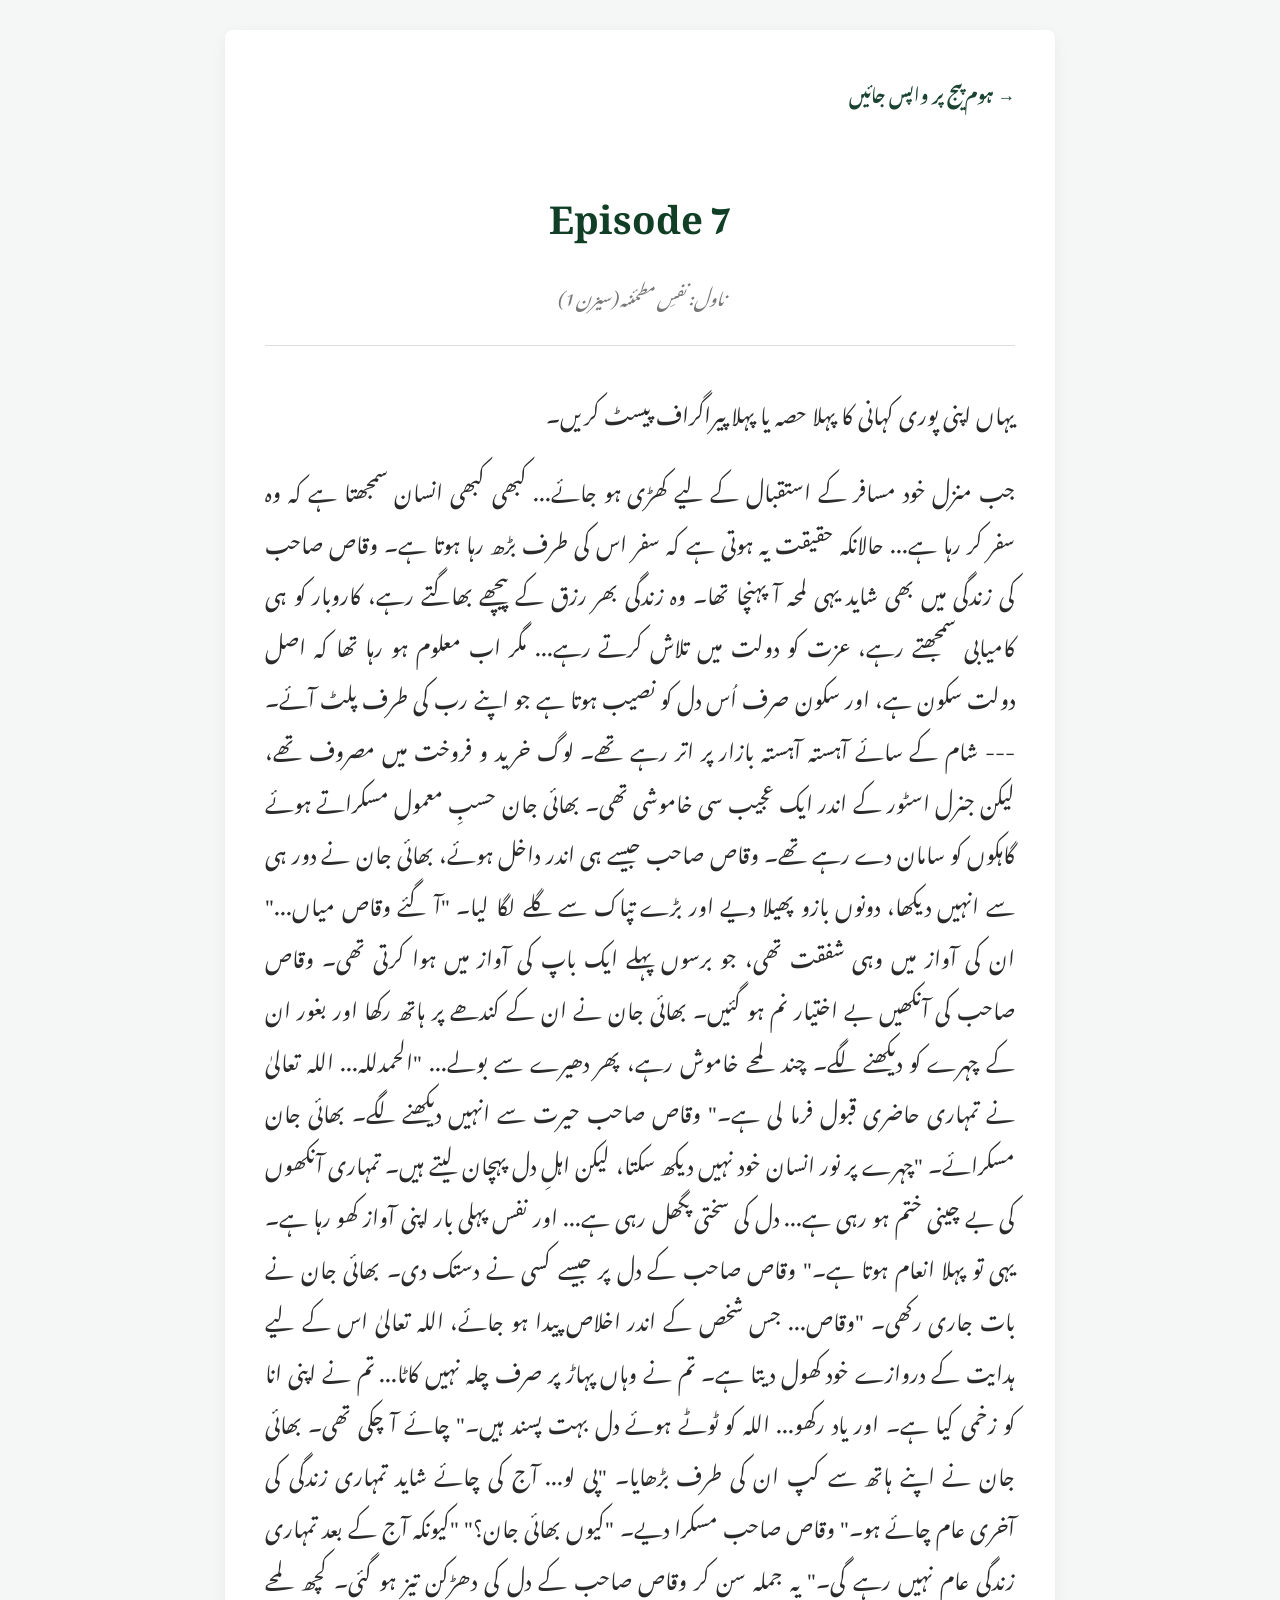
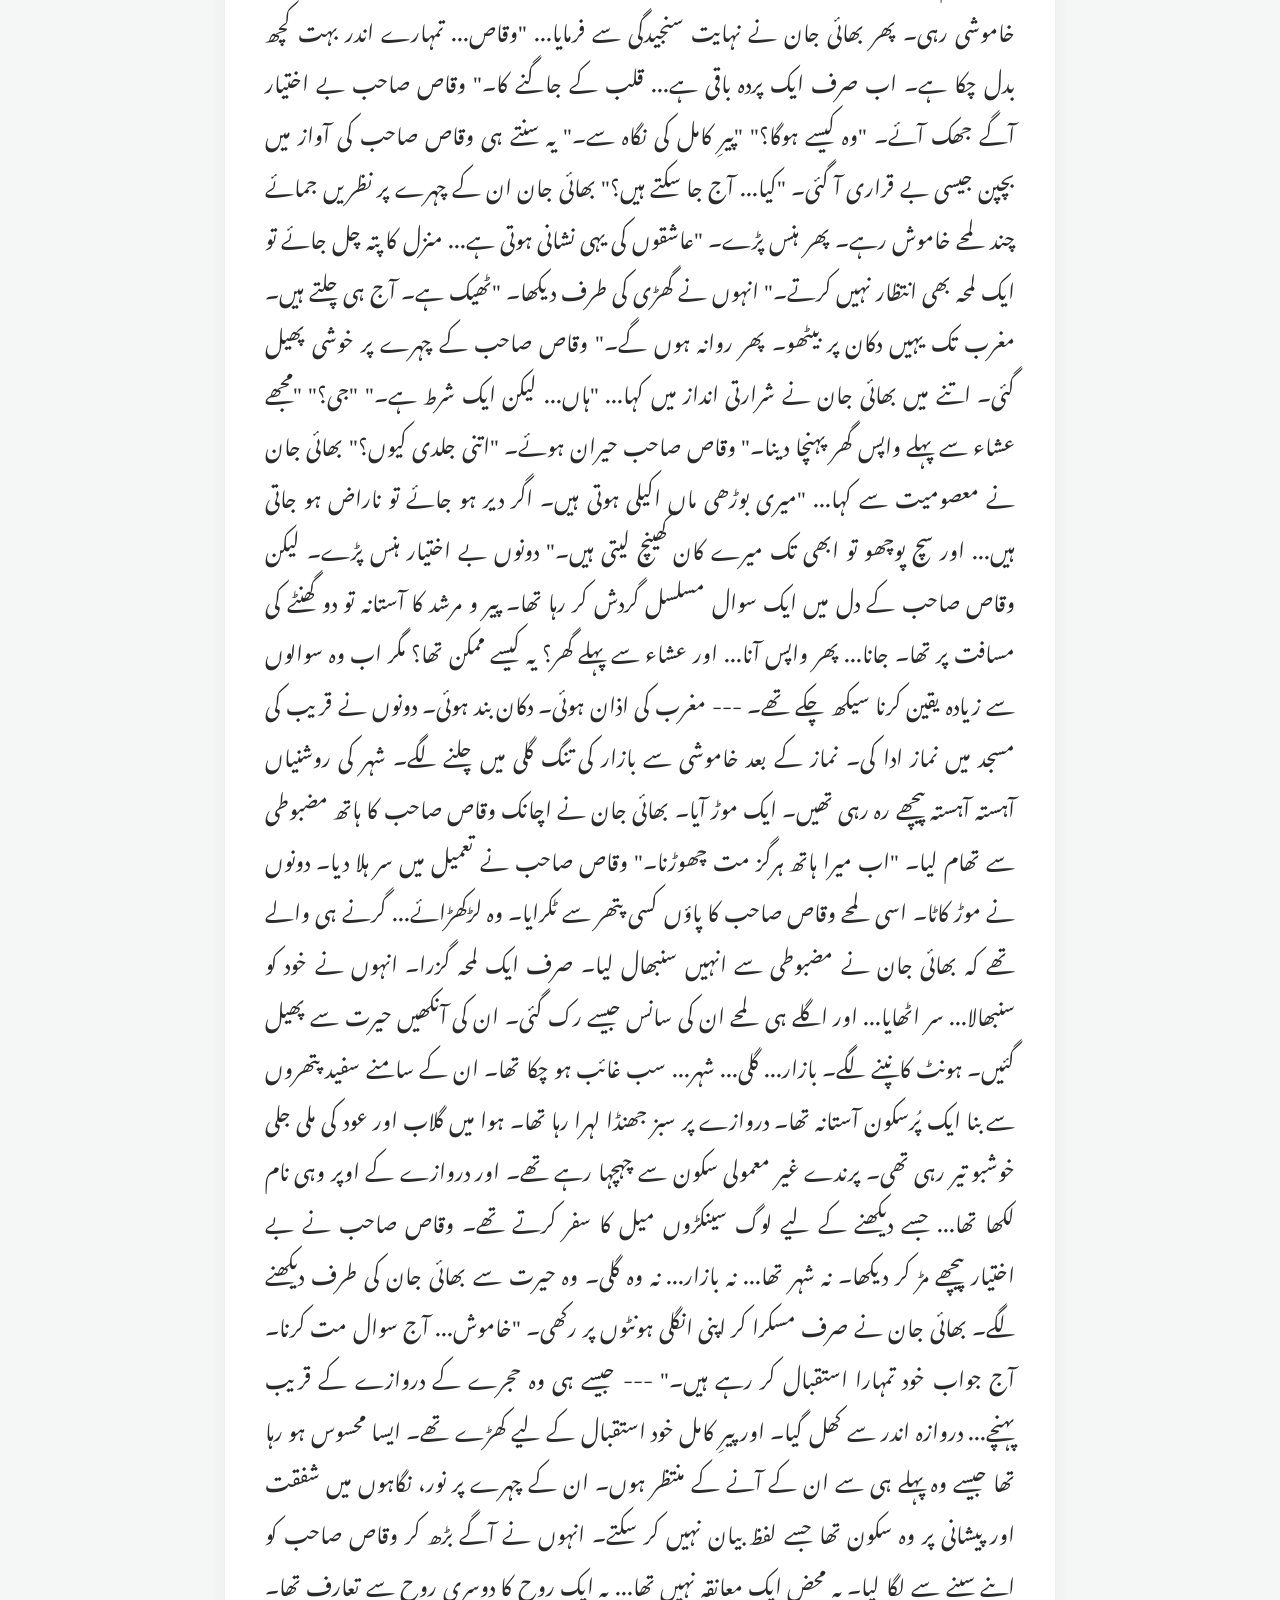
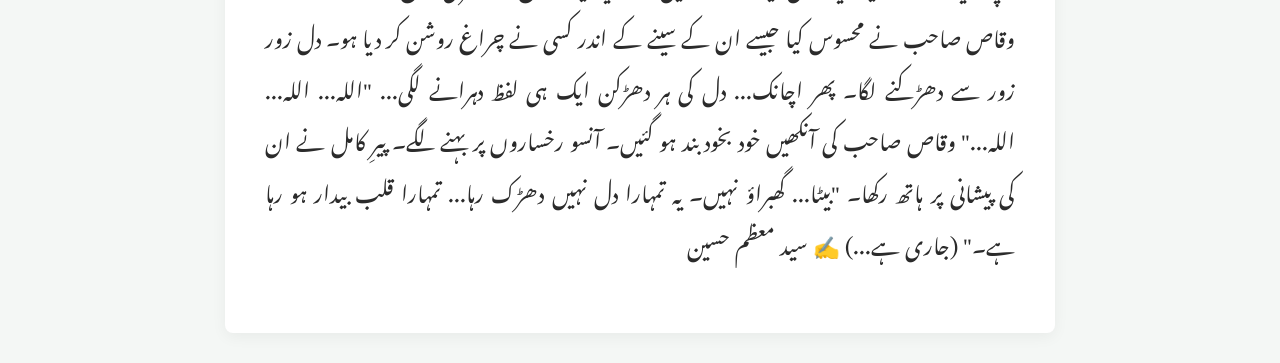
<file: ep7.html>
<!DOCTYPE html>
<html lang="ur" dir="rtl">
<head>
    <meta charset="UTF-8">
    <meta name="viewport" content="width=device-width, initial-scale=1.0">
    <title>قسط 1 - نفس مطمئنہ</title>
    <style>
        /* Urdu/Arabic Font Settings */
        @import url('https://fonts.googleapis.com/css2?family=Noto+Nastaliq+Urdu:wght@400..700&display=swap');

        body { 
            font-family: 'Noto Nastaliq Urdu', 'Georgia', serif; 
            background-color: #f4f7f5; 
            padding: 30px; 
            margin: 0; 
            line-height: 2.4; /* Urdu text ke liye line space zyada zaroori hai */
            color: #2b2b2b;
        }
        
        .story-wrapper { 
            max-width: 750px; 
            margin: 0 auto; 
            background: white; 
            padding: 40px; 
            border-radius: 8px; 
            box-shadow: 0 4px 15px rgba(0,0,0,0.05); 
        }
        
        .back-home { 
            display: inline-block; 
            margin-bottom: 25px; 
            color: #1b4332; 
            text-decoration: none; 
            font-weight: bold; 
            font-size: 1.1rem; 
        }
        
        .back-home:hover { 
            text-decoration: underline; 
        }
        
        h1 { 
            color: #113f26; 
            text-align: center; 
            font-size: 2.4rem; 
            margin-bottom: 5px; 
        }
        
        .subtitle { 
            text-align: center; 
            font-style: italic; 
            color: #777; 
            margin-bottom: 30px; 
            font-size: 1.1rem;
        }
        
        hr { 
            border: 0; 
            height: 1px; 
            background: #ddd; 
            margin-bottom: 40px; 
        }
        
        /* Urdu Paragraph Styling */
        .urdu-story-text { 
            text-align: justify; 
            font-size: 1.35rem; 
            margin-bottom: 25px; 
            word-spacing: 2px;
        }
    </style>
</head>
<body>

    <div class="story-wrapper">
        <!-- Home Page par wapas janay ka link -->
        <a href="index.html" class="back-home">&rarr; ہوم پیج پر واپس جائیں</a>
        
        <h1>Episode 7</h1>
        <p class="subtitle">ناول: نفسِ مطمئنہ (سیزن 1)</p>
        <hr>
        
        <!-- 🔴 اپنی مکمل اردو کہانی نیچے دیے گئے دونوں p tags کے درمیان پیسٹ کریں 🔴 -->
        
        <div class="urdu-story-text">
            
            یہاں اپنی پوری کہانی کا پہلا حصہ یا پہلا پیراگراف پیسٹ کریں۔
            
        </div>

        <div class="urdu-story-text">
            جب منزل خود مسافر کے استقبال کے لیے کھڑی ہو جائے...

کبھی کبھی انسان سمجھتا ہے کہ وہ سفر کر رہا ہے...

حالانکہ حقیقت یہ ہوتی ہے کہ سفر اس کی طرف بڑھ رہا ہوتا ہے۔

وقاص صاحب کی زندگی میں بھی شاید یہی لمحہ آ پہنچا تھا۔

وہ زندگی بھر رزق کے پیچھے بھاگتے رہے، کاروبار کو ہی کامیابی سمجھتے رہے، عزت کو دولت میں تلاش کرتے رہے... مگر اب معلوم ہو رہا تھا کہ اصل دولت سکون ہے، اور سکون صرف اُس دل کو نصیب ہوتا ہے جو اپنے رب کی طرف پلٹ آئے۔

---

شام کے سائے آہستہ آہستہ بازار پر اتر رہے تھے۔

لوگ خرید و فروخت میں مصروف تھے، لیکن جنرل اسٹور کے اندر ایک عجیب سی خاموشی تھی۔

بھائی جان حسبِ معمول مسکراتے ہوئے گاہکوں کو سامان دے رہے تھے۔

وقاص صاحب جیسے ہی اندر داخل ہوئے، بھائی جان نے دور ہی سے انہیں دیکھا، دونوں بازو پھیلا دیے اور بڑے تپاک سے گلے لگا لیا۔

"آ گئے وقاص میاں..."

ان کی آواز میں وہی شفقت تھی، جو برسوں پہلے ایک باپ کی آواز میں ہوا کرتی تھی۔

وقاص صاحب کی آنکھیں بے اختیار نم ہو گئیں۔

بھائی جان نے ان کے کندھے پر ہاتھ رکھا اور بغور ان کے چہرے کو دیکھنے لگے۔

چند لمحے خاموش رہے، پھر دھیرے سے بولے...

"الحمدللہ...

اللہ تعالیٰ نے تمہاری حاضری قبول فرما لی ہے۔"

وقاص صاحب حیرت سے انہیں دیکھنے لگے۔

بھائی جان مسکرائے۔

"چہرے پر نور انسان خود نہیں دیکھ سکتا، لیکن اہلِ دل پہچان لیتے ہیں۔

تمہاری آنکھوں کی بے چینی ختم ہو رہی ہے...

دل کی سختی پگھل رہی ہے...

اور نفس پہلی بار اپنی آواز کھو رہا ہے۔

یہی تو پہلا انعام ہوتا ہے۔"

وقاص صاحب کے دل پر جیسے کسی نے دستک دی۔

بھائی جان نے بات جاری رکھی۔

"وقاص...

جس شخص کے اندر اخلاص پیدا ہو جائے، اللہ تعالیٰ اس کے لیے ہدایت کے دروازے خود کھول دیتا ہے۔

تم نے وہاں پہاڑ پر صرف چلہ نہیں کاٹا...

تم نے اپنی انا کو زخمی کیا ہے۔

اور یاد رکھو...

اللہ کو ٹوٹے ہوئے دل بہت پسند ہیں۔"

چائے آ چکی تھی۔

بھائی جان نے اپنے ہاتھ سے کپ ان کی طرف بڑھایا۔

"پی لو...

آج کی چائے شاید تمہاری زندگی کی آخری عام چائے ہو۔"

وقاص صاحب مسکرا دیے۔

"کیوں بھائی جان؟"

"کیونکہ آج کے بعد تمہاری زندگی عام نہیں رہے گی۔"

یہ جملہ سن کر وقاص صاحب کے دل کی دھڑکن تیز ہو گئی۔

کچھ لمحے خاموشی رہی۔

پھر بھائی جان نے نہایت سنجیدگی سے فرمایا...

"وقاص...

تمہارے اندر بہت کچھ بدل چکا ہے۔

اب صرف ایک پردہ باقی ہے...

قلب کے جاگنے کا۔"

وقاص صاحب بے اختیار آگے جھک آئے۔

"وہ کیسے ہوگا؟"

"پیرِ کامل کی نگاہ سے۔"

یہ سنتے ہی وقاص صاحب کی آواز میں بچپن جیسی بے قراری آ گئی۔

"کیا... آج جا سکتے ہیں؟"

بھائی جان ان کے چہرے پر نظریں جمائے چند لمحے خاموش رہے۔

پھر ہنس پڑے۔

"عاشقوں کی یہی نشانی ہوتی ہے...

منزل کا پتہ چل جائے تو ایک لمحہ بھی انتظار نہیں کرتے۔"

انہوں نے گھڑی کی طرف دیکھا۔

"ٹھیک ہے۔

آج ہی چلتے ہیں۔

مغرب تک یہیں دکان پر بیٹھو۔

پھر روانہ ہوں گے۔"

وقاص صاحب کے چہرے پر خوشی پھیل گئی۔

اتنے میں بھائی جان نے شرارتی انداز میں کہا...

"ہاں... لیکن ایک شرط ہے۔"

"جی؟"

"مجھے عشاء سے پہلے واپس گھر پہنچا دینا۔"

وقاص صاحب حیران ہوئے۔

"اتنی جلدی کیوں؟"

بھائی جان نے معصومیت سے کہا...

"میری بوڑھی ماں اکیلی ہوتی ہیں۔

اگر دیر ہو جائے تو ناراض ہو جاتی ہیں...

اور سچ پوچھو تو ابھی تک میرے کان کھینچ لیتی ہیں۔"

دونوں بے اختیار ہنس پڑے۔

لیکن وقاص صاحب کے دل میں ایک سوال مسلسل گردش کر رہا تھا۔

پیر و مرشد کا آستانہ تو دو گھنٹے کی مسافت پر تھا۔

جانا...

پھر واپس آنا...

اور عشاء سے پہلے گھر؟

یہ کیسے ممکن تھا؟

مگر اب وہ سوالوں سے زیادہ یقین کرنا سیکھ چکے تھے۔

---

مغرب کی اذان ہوئی۔

دکان بند ہوئی۔

دونوں نے قریب کی مسجد میں نماز ادا کی۔

نماز کے بعد خاموشی سے بازار کی تنگ گلی میں چلنے لگے۔

شہر کی روشنیاں آہستہ آہستہ پیچھے رہ رہی تھیں۔

ایک موڑ آیا۔

بھائی جان نے اچانک وقاص صاحب کا ہاتھ مضبوطی سے تھام لیا۔

"اب میرا ہاتھ ہرگز مت چھوڑنا۔"

وقاص صاحب نے تعمیل میں سر ہلا دیا۔

دونوں نے موڑ کاٹا۔

اسی لمحے وقاص صاحب کا پاؤں کسی پتھر سے ٹکرایا۔

وہ لڑکھڑائے...

گرنے ہی والے تھے کہ بھائی جان نے مضبوطی سے انہیں سنبھال لیا۔

صرف ایک لمحہ گزرا۔

انہوں نے خود کو سنبھالا...

سر اٹھایا...

اور اگلے ہی لمحے ان کی سانس جیسے رک گئی۔

ان کی آنکھیں حیرت سے پھیل گئیں۔

ہونٹ کانپنے لگے۔

بازار...

گلی...

شہر...

سب غائب ہو چکا تھا۔

ان کے سامنے سفید پتھروں سے بنا ایک پُرسکون آستانہ تھا۔

دروازے پر سبز جھنڈا لہرا رہا تھا۔

ہوا میں گلاب اور عود کی ملی جلی خوشبو تیر رہی تھی۔

پرندے غیر معمولی سکون سے چہچہا رہے تھے۔

اور دروازے کے اوپر وہی نام لکھا تھا...

جسے دیکھنے کے لیے لوگ سینکڑوں میل کا سفر کرتے تھے۔

وقاص صاحب نے بے اختیار پیچھے مڑ کر دیکھا۔

نہ شہر تھا...

نہ بازار...

نہ وہ گلی۔

وہ حیرت سے بھائی جان کی طرف دیکھنے لگے۔

بھائی جان نے صرف مسکرا کر اپنی انگلی ہونٹوں پر رکھی۔

"خاموش...

آج سوال مت کرنا۔

آج جواب خود تمہارا استقبال کر رہے ہیں۔"

---

جیسے ہی وہ حجرے کے دروازے کے قریب پہنچے...

دروازہ اندر سے کھل گیا۔

اور پیرِ کامل خود استقبال کے لیے کھڑے تھے۔

ایسا محسوس ہو رہا تھا جیسے وہ پہلے ہی سے ان کے آنے کے منتظر ہوں۔

ان کے چہرے پر نور، نگاہوں میں شفقت اور پیشانی پر وہ سکون تھا جسے لفظ بیان نہیں کر سکتے۔

انہوں نے آگے بڑھ کر وقاص صاحب کو اپنے سینے سے لگا لیا۔

یہ محض ایک معانقہ نہیں تھا...

یہ ایک روح کا دوسری روح سے تعارف تھا۔

وقاص صاحب نے محسوس کیا جیسے ان کے سینے کے اندر کسی نے چراغ روشن کر دیا ہو۔

دل زور زور سے دھڑکنے لگا۔

پھر اچانک...

دل کی ہر دھڑکن ایک ہی لفظ دہرانے لگی...

"اللہ... اللہ... اللہ..."

وقاص صاحب کی آنکھیں خود بخود بند ہو گئیں۔

آنسو رخساروں پر بہنے لگے۔

پیرِ کامل نے ان کی پیشانی پر ہاتھ رکھا۔

"بیٹا...

گھبراؤ نہیں۔

یہ تمہارا دل نہیں دھڑک رہا...

تمہارا قلب بیدار ہو رہا ہے۔"

(جاری ہے...)

✍️ سید معظم حسین

        </div>
        <!-- 🔴 کہانی کی جگہ یہاں ختم ہوتی ہے 🔴 -->

    </div>

</body>
</html>
</file>
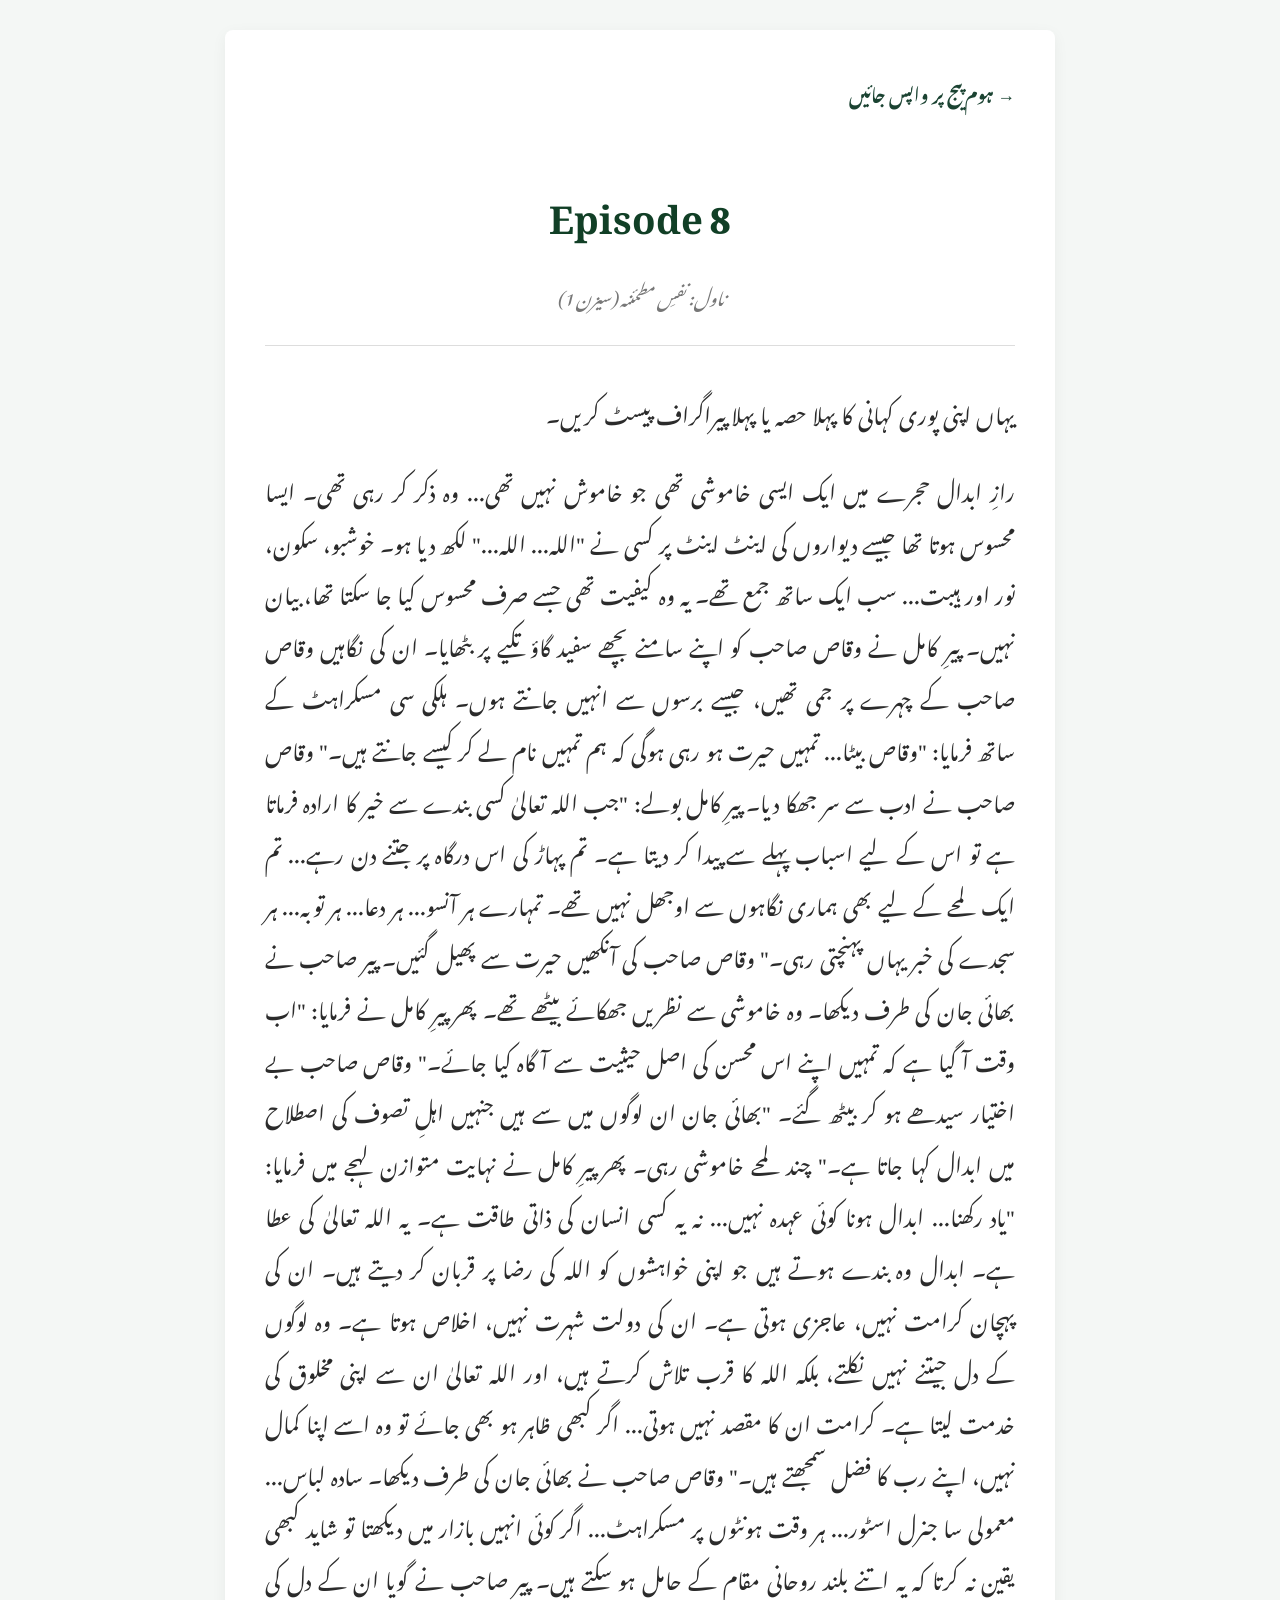
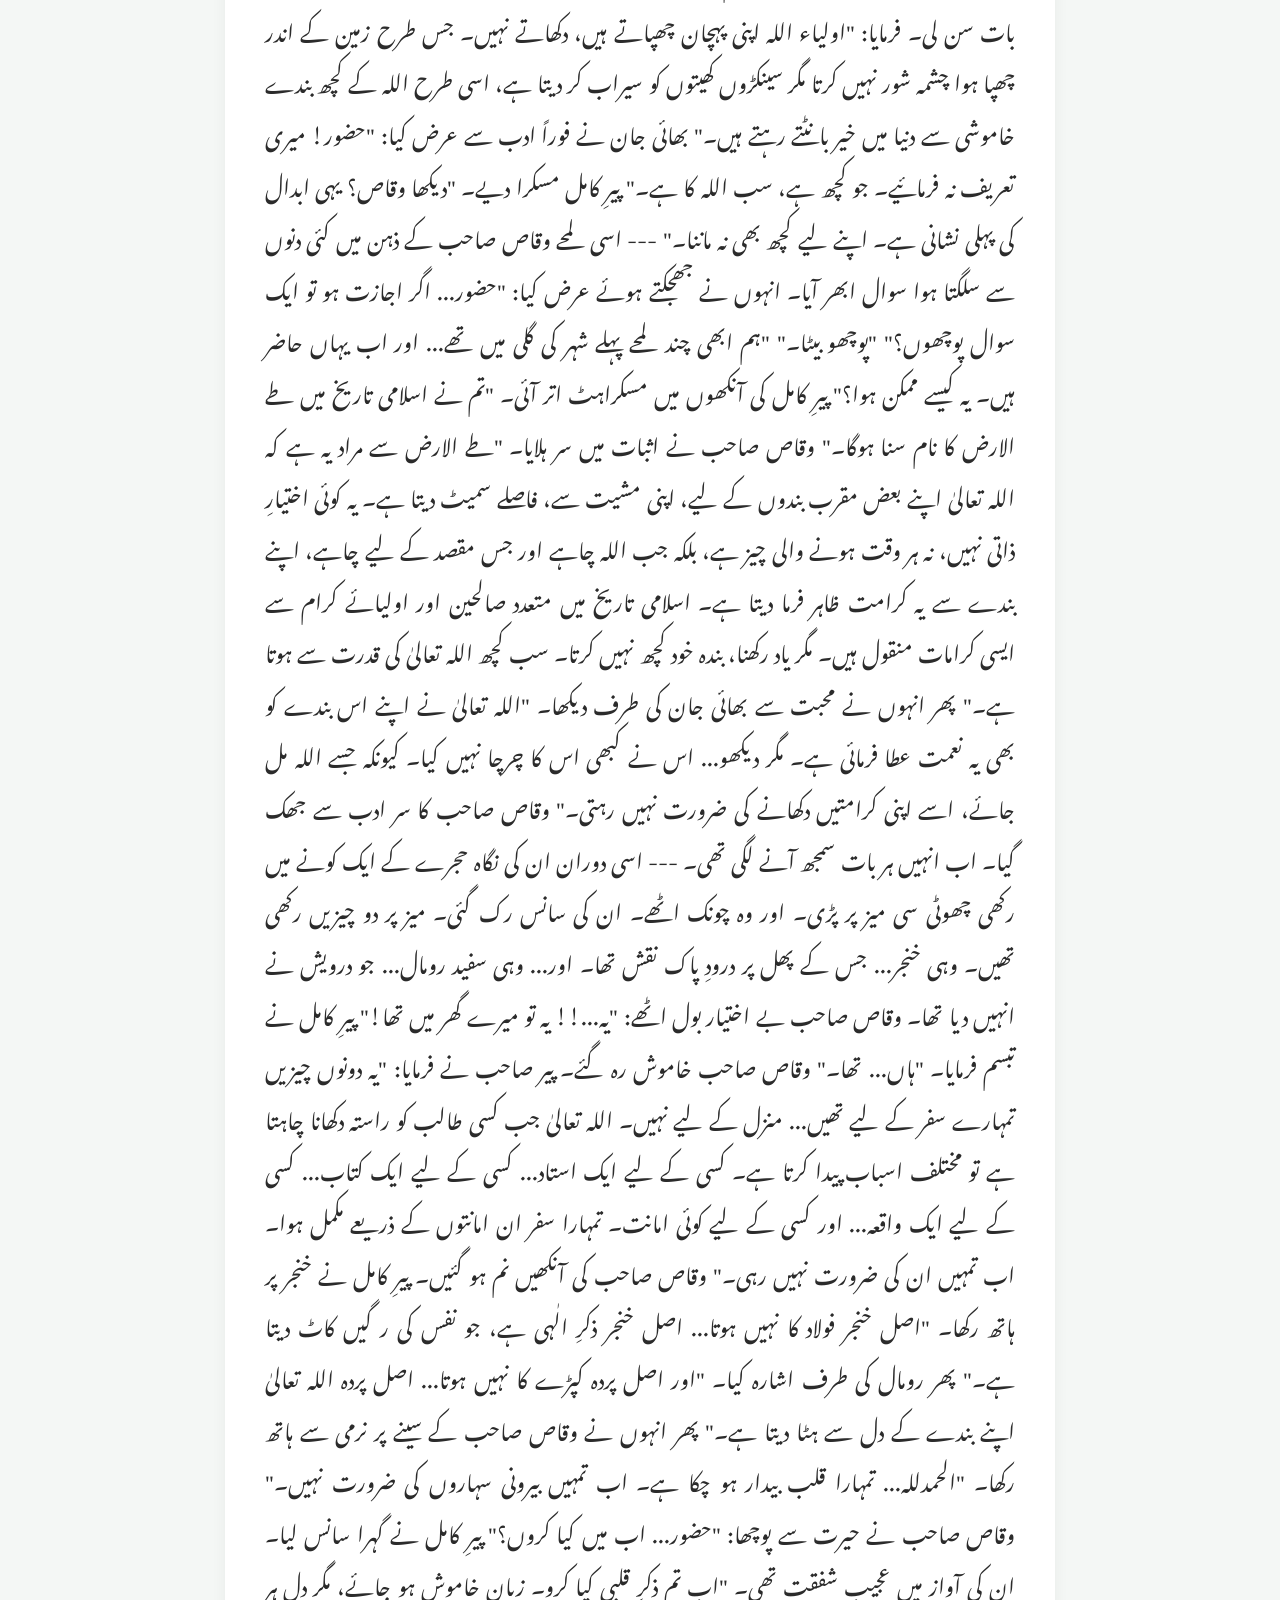
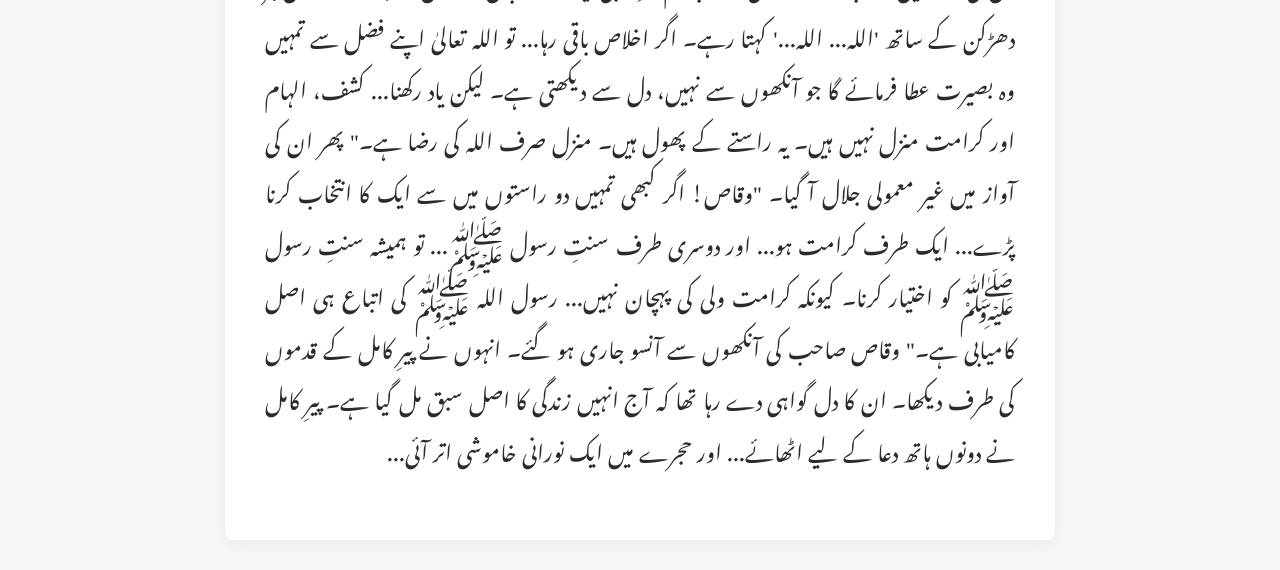
<file: ep8.html>
<!DOCTYPE html>
<html lang="ur" dir="rtl">
<head>
    <meta charset="UTF-8">
    <meta name="viewport" content="width=device-width, initial-scale=1.0">
    <title>قسط 1 - نفس مطمئنہ</title>
    <style>
        /* Urdu/Arabic Font Settings */
        @import url('https://fonts.googleapis.com/css2?family=Noto+Nastaliq+Urdu:wght@400..700&display=swap');

        body { 
            font-family: 'Noto Nastaliq Urdu', 'Georgia', serif; 
            background-color: #f4f7f5; 
            padding: 30px; 
            margin: 0; 
            line-height: 2.4; /* Urdu text ke liye line space zyada zaroori hai */
            color: #2b2b2b;
        }
        
        .story-wrapper { 
            max-width: 750px; 
            margin: 0 auto; 
            background: white; 
            padding: 40px; 
            border-radius: 8px; 
            box-shadow: 0 4px 15px rgba(0,0,0,0.05); 
        }
        
        .back-home { 
            display: inline-block; 
            margin-bottom: 25px; 
            color: #1b4332; 
            text-decoration: none; 
            font-weight: bold; 
            font-size: 1.1rem; 
        }
        
        .back-home:hover { 
            text-decoration: underline; 
        }
        
        h1 { 
            color: #113f26; 
            text-align: center; 
            font-size: 2.4rem; 
            margin-bottom: 5px; 
        }
        
        .subtitle { 
            text-align: center; 
            font-style: italic; 
            color: #777; 
            margin-bottom: 30px; 
            font-size: 1.1rem;
        }
        
        hr { 
            border: 0; 
            height: 1px; 
            background: #ddd; 
            margin-bottom: 40px; 
        }
        
        /* Urdu Paragraph Styling */
        .urdu-story-text { 
            text-align: justify; 
            font-size: 1.35rem; 
            margin-bottom: 25px; 
            word-spacing: 2px;
        }
    </style>
</head>
<body>

    <div class="story-wrapper">
        <!-- Home Page par wapas janay ka link -->
        <a href="index.html" class="back-home">&rarr; ہوم پیج پر واپس جائیں</a>
        
        <H1>Episode 8</H1>
        <p class="subtitle">ناول: نفسِ مطمئنہ (سیزن 1)</p>
        <hr>
        
        <!-- 🔴 اپنی مکمل اردو کہانی نیچے دیے گئے دونوں p tags کے درمیان پیسٹ کریں 🔴 -->
        
        <div class="urdu-story-text">
            
            یہاں اپنی پوری کہانی کا پہلا حصہ یا پہلا پیراگراف پیسٹ کریں۔
            
        </div>

        <div class="urdu-story-text">
            رازِ ابدال

حجرے میں ایک ایسی خاموشی تھی جو خاموش نہیں تھی...

وہ ذکر کر رہی تھی۔

ایسا محسوس ہوتا تھا جیسے دیواروں کی اینٹ اینٹ پر کسی نے "اللہ... اللہ..." لکھ دیا ہو۔ خوشبو، سکون، نور اور ہیبت... سب ایک ساتھ جمع تھے۔ یہ وہ کیفیت تھی جسے صرف محسوس کیا جا سکتا تھا، بیان نہیں۔

پیرِ کامل نے وقاص صاحب کو اپنے سامنے بچھے سفید گاؤ تکیے پر بٹھایا۔

ان کی نگاہیں وقاص صاحب کے چہرے پر جمی تھیں، جیسے برسوں سے انہیں جانتے ہوں۔

ہلکی سی مسکراہٹ کے ساتھ فرمایا:

"وقاص بیٹا...

تمہیں حیرت ہو رہی ہوگی کہ ہم تمہیں نام لے کر کیسے جانتے ہیں۔"

وقاص صاحب نے ادب سے سر جھکا دیا۔

پیرِ کامل بولے:

"جب اللہ تعالیٰ کسی بندے سے خیر کا ارادہ فرماتا ہے تو اس کے لیے اسباب پہلے سے پیدا کر دیتا ہے۔

تم پہاڑ کی اس درگاہ پر جتنے دن رہے...

تم ایک لمحے کے لیے بھی ہماری نگاہوں سے اوجھل نہیں تھے۔

تمہارے ہر آنسو...

ہر دعا...

ہر توبہ...

ہر سجدے کی خبر یہاں پہنچتی رہی۔"

وقاص صاحب کی آنکھیں حیرت سے پھیل گئیں۔

پیر صاحب نے بھائی جان کی طرف دیکھا۔

وہ خاموشی سے نظریں جھکائے بیٹھے تھے۔

پھر پیرِ کامل نے فرمایا:

"اب وقت آ گیا ہے کہ تمہیں اپنے اس محسن کی اصل حیثیت سے آگاہ کیا جائے۔"

وقاص صاحب بے اختیار سیدھے ہو کر بیٹھ گئے۔

"بھائی جان ان لوگوں میں سے ہیں جنہیں اہلِ تصوف کی اصطلاح میں ابدال کہا جاتا ہے۔"

چند لمحے خاموشی رہی۔

پھر پیرِ کامل نے نہایت متوازن لہجے میں فرمایا:

"یاد رکھنا...

ابدال ہونا کوئی عہدہ نہیں...

نہ یہ کسی انسان کی ذاتی طاقت ہے۔

یہ اللہ تعالیٰ کی عطا ہے۔

ابدال وہ بندے ہوتے ہیں جو اپنی خواہشوں کو اللہ کی رضا پر قربان کر دیتے ہیں۔ ان کی پہچان کرامت نہیں، عاجزی ہوتی ہے۔ ان کی دولت شہرت نہیں، اخلاص ہوتا ہے۔ وہ لوگوں کے دل جیتنے نہیں نکلتے، بلکہ اللہ کا قرب تلاش کرتے ہیں، اور اللہ تعالیٰ ان سے اپنی مخلوق کی خدمت لیتا ہے۔

کرامت ان کا مقصد نہیں ہوتی...

اگر کبھی ظاہر ہو بھی جائے تو وہ اسے اپنا کمال نہیں، اپنے رب کا فضل سمجھتے ہیں۔"

وقاص صاحب نے بھائی جان کی طرف دیکھا۔

سادہ لباس...

معمولی سا جنرل اسٹور...

ہر وقت ہونٹوں پر مسکراہٹ...

اگر کوئی انہیں بازار میں دیکھتا تو شاید کبھی یقین نہ کرتا کہ یہ اتنے بلند روحانی مقام کے حامل ہو سکتے ہیں۔

پیر صاحب نے گویا ان کے دل کی بات سن لی۔

فرمایا:

"اولیاء اللہ اپنی پہچان چھپاتے ہیں، دکھاتے نہیں۔

جس طرح زمین کے اندر چھپا ہوا چشمہ شور نہیں کرتا مگر سینکڑوں کھیتوں کو سیراب کر دیتا ہے، اسی طرح اللہ کے کچھ بندے خاموشی سے دنیا میں خیر بانٹتے رہتے ہیں۔"

بھائی جان نے فوراً ادب سے عرض کیا:

"حضور!

میری تعریف نہ فرمائیے۔

جو کچھ ہے، سب اللہ کا ہے۔"

پیرِ کامل مسکرا دیے۔

"دیکھا وقاص؟

یہی ابدال کی پہلی نشانی ہے۔

اپنے لیے کچھ بھی نہ ماننا۔"

---

اسی لمحے وقاص صاحب کے ذہن میں کئی دنوں سے سلگتا ہوا سوال ابھر آیا۔

انہوں نے جھجکتے ہوئے عرض کیا:

"حضور...

اگر اجازت ہو تو ایک سوال پوچھوں؟"

"پوچھو بیٹا۔"

"ہم ابھی چند لمحے پہلے شہر کی گلی میں تھے...

اور اب یہاں حاضر ہیں۔

یہ کیسے ممکن ہوا؟"

پیرِ کامل کی آنکھوں میں مسکراہٹ اتر آئی۔

"تم نے اسلامی تاریخ میں طے الارض کا نام سنا ہوگا۔"

وقاص صاحب نے اثبات میں سر ہلایا۔

"طے الارض سے مراد یہ ہے کہ اللہ تعالیٰ اپنے بعض مقرب بندوں کے لیے، اپنی مشیت سے، فاصلے سمیٹ دیتا ہے۔ یہ کوئی اختیارِ ذاتی نہیں، نہ ہر وقت ہونے والی چیز ہے، بلکہ جب اللہ چاہے اور جس مقصد کے لیے چاہے، اپنے بندے سے یہ کرامت ظاہر فرما دیتا ہے۔

اسلامی تاریخ میں متعدد صالحین اور اولیائے کرام سے ایسی کرامات منقول ہیں۔ مگر یاد رکھنا، بندہ خود کچھ نہیں کرتا۔ سب کچھ اللہ تعالیٰ کی قدرت سے ہوتا ہے۔"

پھر انہوں نے محبت سے بھائی جان کی طرف دیکھا۔

"اللہ تعالیٰ نے اپنے اس بندے کو بھی یہ نعمت عطا فرمائی ہے۔

مگر دیکھو...

اس نے کبھی اس کا چرچا نہیں کیا۔

کیونکہ جسے اللہ مل جائے، اسے اپنی کرامتیں دکھانے کی ضرورت نہیں رہتی۔"

وقاص صاحب کا سر ادب سے جھک گیا۔

اب انہیں ہر بات سمجھ آنے لگی تھی۔

---

اسی دوران ان کی نگاہ حجرے کے ایک کونے میں رکھی چھوٹی سی میز پر پڑی۔

اور وہ چونک اٹھے۔

ان کی سانس رک گئی۔

میز پر دو چیزیں رکھی تھیں۔

وہی خنجر...

جس کے پھل پر درودِ پاک نقش تھا۔

اور...

وہی سفید رومال...

جو درویش نے انہیں دیا تھا۔

وقاص صاحب بے اختیار بول اٹھے:

"یہ...!!

یہ تو میرے گھر میں تھا!"

پیرِ کامل نے تبسم فرمایا۔

"ہاں...

تھا۔"

وقاص صاحب خاموش رہ گئے۔

پیر صاحب نے فرمایا:

"یہ دونوں چیزیں تمہارے سفر کے لیے تھیں...

منزل کے لیے نہیں۔

اللہ تعالیٰ جب کسی طالب کو راستہ دکھانا چاہتا ہے تو مختلف اسباب پیدا کرتا ہے۔

کسی کے لیے ایک استاد...

کسی کے لیے ایک کتاب...

کسی کے لیے ایک واقعہ...

اور کسی کے لیے کوئی امانت۔

تمہارا سفر ان امانتوں کے ذریعے مکمل ہوا۔

اب تمہیں ان کی ضرورت نہیں رہی۔"

وقاص صاحب کی آنکھیں نم ہو گئیں۔

پیرِ کامل نے خنجر پر ہاتھ رکھا۔

"اصل خنجر فولاد کا نہیں ہوتا...

اصل خنجر ذکرِ الٰہی ہے، جو نفس کی رگیں کاٹ دیتا ہے۔"

پھر رومال کی طرف اشارہ کیا۔

"اور اصل پردہ کپڑے کا نہیں ہوتا...

اصل پردہ اللہ تعالیٰ اپنے بندے کے دل سے ہٹا دیتا ہے۔"

پھر انہوں نے وقاص صاحب کے سینے پر نرمی سے ہاتھ رکھا۔

"الحمدللہ...

تمہارا قلب بیدار ہو چکا ہے۔

اب تمہیں بیرونی سہاروں کی ضرورت نہیں۔"

وقاص صاحب نے حیرت سے پوچھا:

"حضور...

اب میں کیا کروں؟"

پیرِ کامل نے گہرا سانس لیا۔

ان کی آواز میں عجیب شفقت تھی۔

"اب تم ذکرِ قلبی کیا کرو۔

زبان خاموش ہو جائے، مگر دل ہر دھڑکن کے ساتھ 'اللہ... اللہ...' کہتا رہے۔

اگر اخلاص باقی رہا...

تو اللہ تعالیٰ اپنے فضل سے تمہیں وہ بصیرت عطا فرمائے گا جو آنکھوں سے نہیں، دل سے دیکھتی ہے۔

لیکن یاد رکھنا...

کشف، الہام اور کرامت منزل نہیں ہیں۔

یہ راستے کے پھول ہیں۔

منزل صرف اللہ کی رضا ہے۔"

پھر ان کی آواز میں غیر معمولی جلال آ گیا۔

"وقاص!

اگر کبھی تمہیں دو راستوں میں سے ایک کا انتخاب کرنا پڑے...

ایک طرف کرامت ہو...

اور دوسری طرف سنتِ رسول ﷺ...

تو ہمیشہ سنتِ رسول ﷺ کو اختیار کرنا۔

کیونکہ کرامت ولی کی پہچان نہیں...

رسول اللہ ﷺ کی اتباع ہی اصل کامیابی ہے۔"

وقاص صاحب کی آنکھوں سے آنسو جاری ہو گئے۔

انہوں نے پیرِ کامل کے قدموں کی طرف دیکھا۔

ان کا دل گواہی دے رہا تھا کہ آج انہیں زندگی کا اصل سبق مل گیا ہے۔

پیرِ کامل نے دونوں ہاتھ دعا کے لیے اٹھائے...

اور حجرے میں ایک نورانی خاموشی اتر آئی...

        </div>
        <!-- 🔴 کہانی کی جگہ یہاں ختم ہوتی ہے 🔴 -->

    </div>

</body>
</html>
</file>
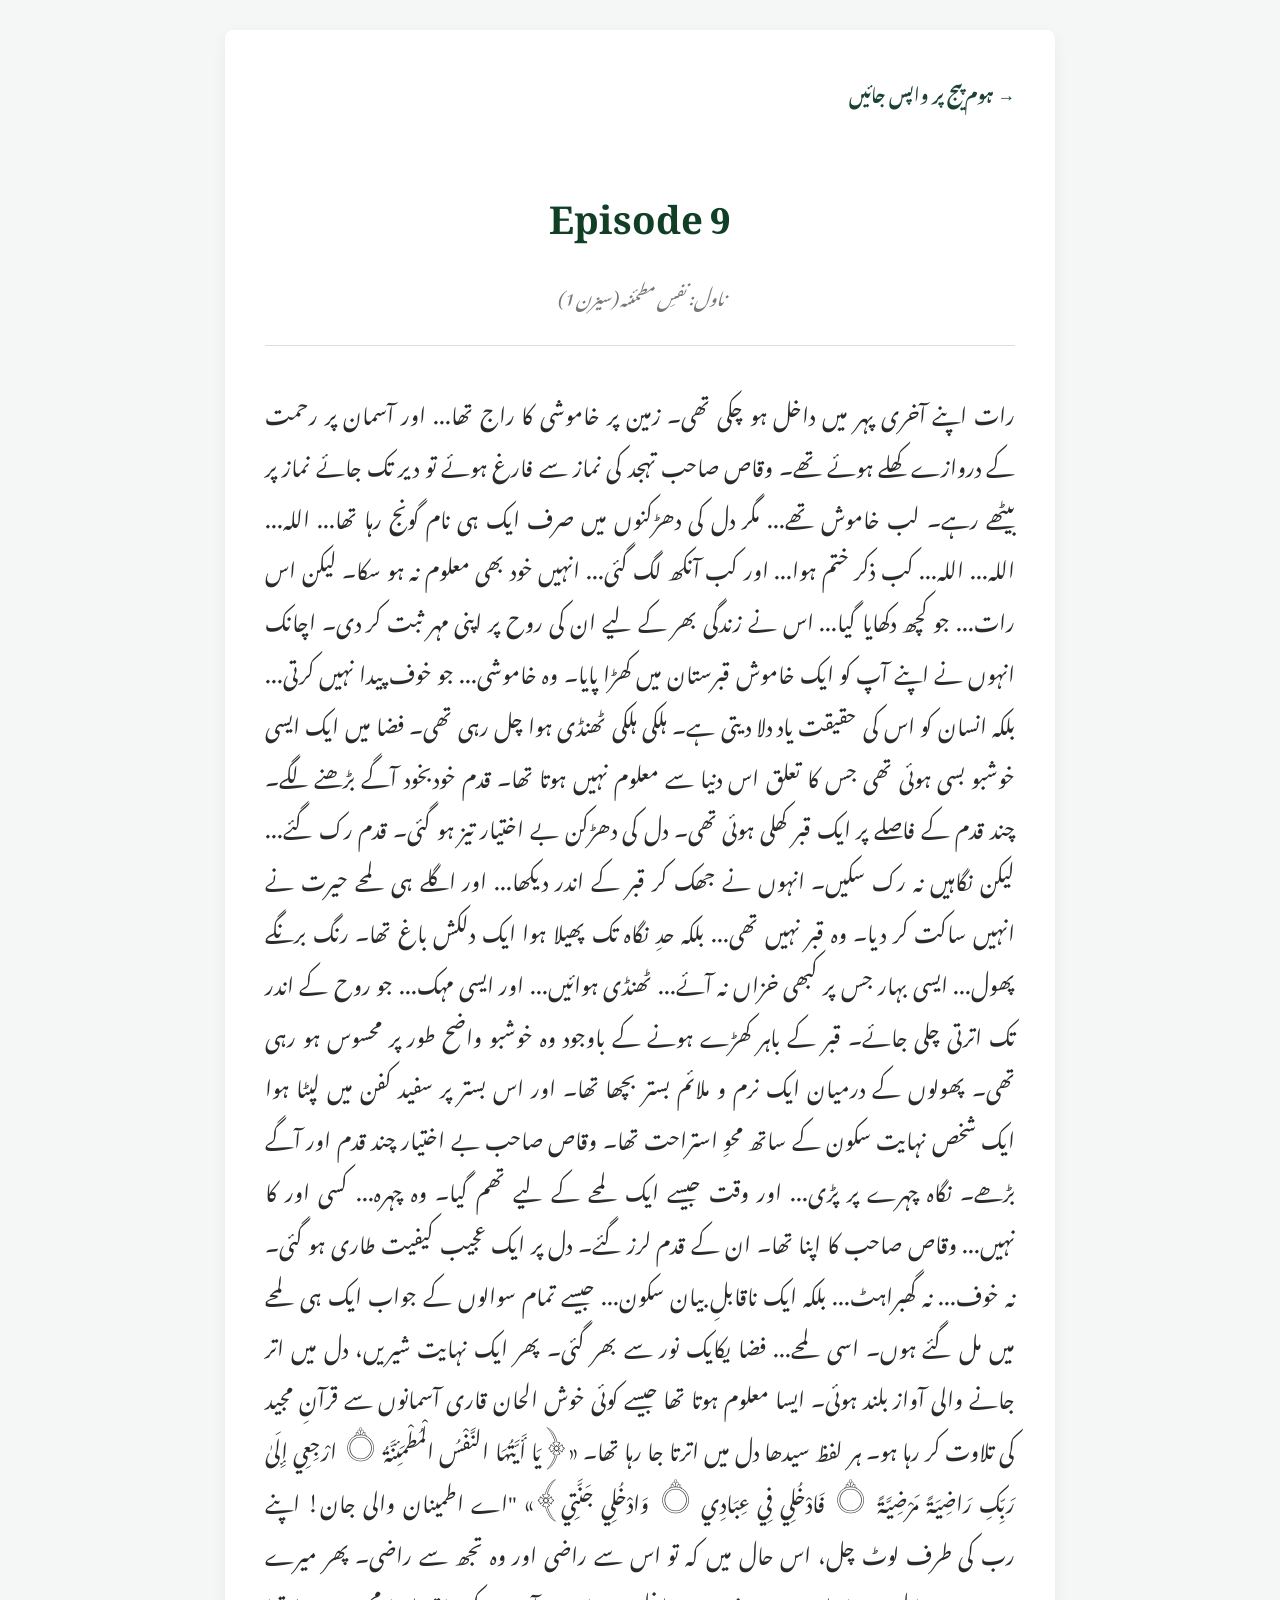
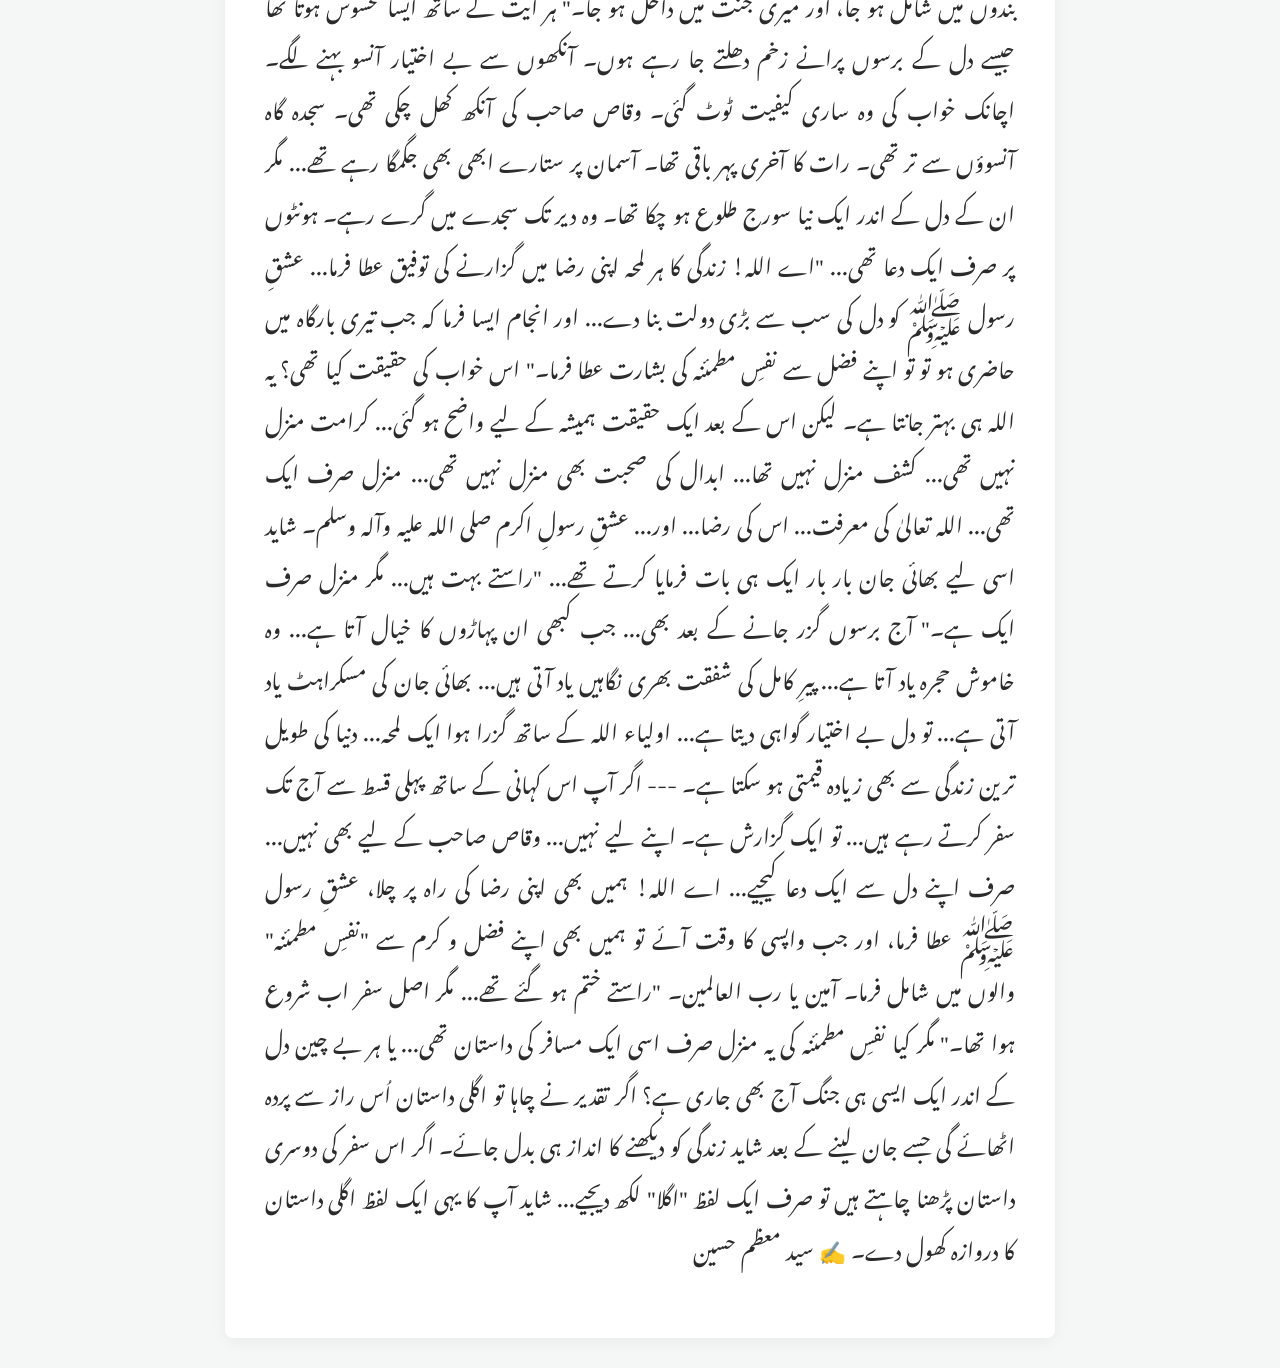
<file: ep9.html>
<!DOCTYPE html>
<html lang="ur" dir="rtl">
<head>
    <meta charset="UTF-8">
    <meta name="viewport" content="width=device-width, initial-scale=1.0">
    <title>قسط 9 نفس مطمئنہ</title>
    <style>
        /* Urdu/Arabic Font Settings */
        @import url('https://fonts.googleapis.com/css2?family=Noto+Nastaliq+Urdu:wght@400..700&display=swap');

        body { 
            font-family: 'Noto Nastaliq Urdu', 'Georgia', serif; 
            background-color: #f4f7f5; 
            padding: 30px; 
            margin: 0; 
            line-height: 2.4; /* Urdu text ke liye line space zyada zaroori hai */
            color: #2b2b2b;
        }
        
        .story-wrapper { 
            max-width: 750px; 
            margin: 0 auto; 
            background: white; 
            padding: 40px; 
            border-radius: 8px; 
            box-shadow: 0 4px 15px rgba(0,0,0,0.05); 
        }
        
        .back-home { 
            display: inline-block; 
            margin-bottom: 25px; 
            color: #1b4332; 
            text-decoration: none; 
            font-weight: bold; 
            font-size: 1.1rem; 
        }
        
        .back-home:hover { 
            text-decoration: underline; 
        }
        
        h1 { 
            color: #113f26; 
            text-align: center; 
            font-size: 2.4rem; 
            margin-bottom: 5px; 
        }
        
        .subtitle { 
            text-align: center; 
            font-style: italic; 
            color: #777; 
            margin-bottom: 30px; 
            font-size: 1.1rem;
        }
        
        hr { 
            border: 0; 
            height: 1px; 
            background: #ddd; 
            margin-bottom: 40px; 
        }
        
        /* Urdu Paragraph Styling */
        .urdu-story-text { 
            text-align: justify; 
            font-size: 1.35rem; 
            margin-bottom: 25px; 
            word-spacing: 2px;
        }
    </style>
</head>
<body>

    <div class="story-wrapper">
        <!-- Home Page par wapas janay ka link -->
        <a href="index.html" class="back-home">&rarr; ہوم پیج پر واپس جائیں</a>
        
        <h1>Episode 9</h1>
        <p class="subtitle">ناول: نفسِ مطمئنہ (سیزن 1)</p>
        <hr>
        
        <!-- 🔴 اپنی مکمل اردو کہانی نیچے دیے گئے دونوں p tags کے درمیان پیسٹ کریں 🔴 -->
        
        <div class="urdu-story-text">
            رات اپنے آخری پہر میں داخل ہو چکی تھی۔

زمین پر خاموشی کا راج تھا...

اور آسمان پر رحمت کے دروازے کھلے ہوئے تھے۔

وقاص صاحب تہجد کی نماز سے فارغ ہوئے تو دیر تک جائے نماز پر بیٹھے رہے۔

لب خاموش تھے...

مگر دل کی دھڑکنوں میں صرف ایک ہی نام گونج رہا تھا...

اللہ... اللہ... اللہ...

کب ذکر ختم ہوا...

اور کب آنکھ لگ گئی...

انہیں خود بھی معلوم نہ ہو سکا۔

لیکن اس رات...

جو کچھ دکھایا گیا...

اس نے زندگی بھر کے لیے ان کی روح پر اپنی مہر ثبت کر دی۔

اچانک انہوں نے اپنے آپ کو ایک خاموش قبرستان میں کھڑا پایا۔

وہ خاموشی...

جو خوف پیدا نہیں کرتی...

بلکہ انسان کو اس کی حقیقت یاد دلا دیتی ہے۔

ہلکی ہلکی ٹھنڈی ہوا چل رہی تھی۔

فضا میں ایک ایسی خوشبو بسی ہوئی تھی جس کا تعلق اس دنیا سے معلوم نہیں ہوتا تھا۔

قدم خودبخود آگے بڑھنے لگے۔

چند قدم کے فاصلے پر ایک قبر کھلی ہوئی تھی۔

دل کی دھڑکن بے اختیار تیز ہو گئی۔

قدم رک گئے...

لیکن نگاہیں نہ رک سکیں۔

انہوں نے جھک کر قبر کے اندر دیکھا...

اور اگلے ہی لمحے حیرت نے انہیں ساکت کر دیا۔

وہ قبر نہیں تھی...

بلکہ حدِ نگاہ تک پھیلا ہوا ایک دلکش باغ تھا۔

رنگ برنگے پھول...

ایسی بہار جس پر کبھی خزاں نہ آئے...

ٹھنڈی ہوائیں...

اور ایسی مہک...

جو روح کے اندر تک اترتی چلی جائے۔

قبر کے باہر کھڑے ہونے کے باوجود وہ خوشبو واضح طور پر محسوس ہو رہی تھی۔

پھولوں کے درمیان ایک نرم و ملائم بستر بچھا تھا۔

اور اس بستر پر سفید کفن میں لپٹا ہوا ایک شخص نہایت سکون کے ساتھ محوِ استراحت تھا۔

وقاص صاحب بے اختیار چند قدم اور آگے بڑھے۔

نگاہ چہرے پر پڑی...

اور وقت جیسے ایک لمحے کے لیے تھم گیا۔

وہ چہرہ...

کسی اور کا نہیں...

وقاص صاحب کا اپنا تھا۔

ان کے قدم لرز گئے۔

دل پر ایک عجیب کیفیت طاری ہو گئی۔

نہ خوف...

نہ گھبراہٹ...

بلکہ ایک ناقابلِ بیان سکون...

جیسے تمام سوالوں کے جواب ایک ہی لمحے میں مل گئے ہوں۔

اسی لمحے...

فضا یکایک نور سے بھر گئی۔

پھر ایک نہایت شیریں، دل میں اتر جانے والی آواز بلند ہوئی۔

ایسا معلوم ہوتا تھا جیسے کوئی خوش الحان قاری آسمانوں سے قرآنِ مجید کی تلاوت کر رہا ہو۔

ہر لفظ سیدھا دل میں اترتا جا رہا تھا۔

«﴿يَا أَيَّتُهَا النَّفْسُ الْمُطْمَئِنَّةُ ۝ ارْجِعِي إِلَىٰ رَبِّكِ رَاضِيَةً مَرْضِيَّةً ۝ فَادْخُلِي فِي عِبَادِي ۝ وَادْخُلِي جَنَّتِي﴾»

"اے اطمینان والی جان! اپنے رب کی طرف لوٹ چل، اس حال میں کہ تو اس سے راضی اور وہ تجھ سے راضی۔ پھر میرے بندوں میں شامل ہو جا، اور میری جنت میں داخل ہو جا۔"

ہر آیت کے ساتھ ایسا محسوس ہوتا تھا جیسے دل کے برسوں پرانے زخم دھلتے جا رہے ہوں۔

آنکھوں سے بے اختیار آنسو بہنے لگے۔

اچانک خواب کی وہ ساری کیفیت ٹوٹ گئی۔

وقاص صاحب کی آنکھ کھل چکی تھی۔

سجدہ گاہ آنسوؤں سے تر تھی۔

رات کا آخری پہر باقی تھا۔

آسمان پر ستارے ابھی بھی جگمگا رہے تھے...

مگر ان کے دل کے اندر ایک نیا سورج طلوع ہو چکا تھا۔

وہ دیر تک سجدے میں گرے رہے۔

ہونٹوں پر صرف ایک دعا تھی...

"اے اللہ! زندگی کا ہر لمحہ اپنی رضا میں گزارنے کی توفیق عطا فرما... عشقِ رسول ﷺ کو دل کی سب سے بڑی دولت بنا دے... اور انجام ایسا فرما کہ جب تیری بارگاہ میں حاضری ہو تو تو اپنے فضل سے نفسِ مطمئنہ کی بشارت عطا فرما۔"

اس خواب کی حقیقت کیا تھی؟

یہ اللہ ہی بہتر جانتا ہے۔

لیکن اس کے بعد ایک حقیقت ہمیشہ کے لیے واضح ہو گئی...

کرامت منزل نہیں تھی...

کشف منزل نہیں تھا...

ابدال کی صحبت بھی منزل نہیں تھی...

منزل صرف ایک تھی...

اللہ تعالیٰ کی معرفت...

اس کی رضا...

اور...

عشقِ رسولِ اکرم صلی اللہ علیہ وآلہ وسلم۔

شاید اسی لیے بھائی جان بار بار ایک ہی بات فرمایا کرتے تھے...

"راستے بہت ہیں... مگر منزل صرف ایک ہے۔"

آج برسوں گزر جانے کے بعد بھی...

جب کبھی ان پہاڑوں کا خیال آتا ہے...

وہ خاموش حجرہ یاد آتا ہے...

پیرِ کامل کی شفقت بھری نگاہیں یاد آتی ہیں...

بھائی جان کی مسکراہٹ یاد آتی ہے...

تو دل بے اختیار گواہی دیتا ہے...

اولیاء اللہ کے ساتھ گزرا ہوا ایک لمحہ... دنیا کی طویل ترین زندگی سے بھی زیادہ قیمتی ہو سکتا ہے۔

---

اگر آپ اس کہانی کے ساتھ پہلی قسط سے آج تک سفر کرتے رہے ہیں... تو ایک گزارش ہے۔

اپنے لیے نہیں...

وقاص صاحب کے لیے بھی نہیں...

صرف اپنے دل سے ایک دعا کیجیے...

اے اللہ! ہمیں بھی اپنی رضا کی راہ پر چلا، عشقِ رسول ﷺ عطا فرما، اور جب واپسی کا وقت آئے تو ہمیں بھی اپنے فضل و کرم سے "نفسِ مطمئنہ" والوں میں شامل فرما۔ آمین یا رب العالمین۔

"راستے ختم ہو گئے تھے... مگر اصل سفر اب شروع ہوا تھا۔"

مگر کیا نفسِ مطمئنہ کی یہ منزل صرف اسی ایک مسافر کی داستان تھی... یا ہر بے چین دل کے اندر ایک ایسی ہی جنگ آج بھی جاری ہے؟
اگر تقدیر نے چاہا تو اگلی داستان اُس راز سے پردہ اٹھائے گی جسے جان لینے کے بعد شاید زندگی کو دیکھنے کا انداز ہی بدل جائے۔
اگر اس سفر کی دوسری داستان پڑھنا چاہتے ہیں تو صرف ایک لفظ "اگلا" لکھ دیجیے... شاید آپ کا یہی ایک لفظ اگلی داستان کا دروازہ کھول دے۔

✍️ سید معظم حسین
 
            
        </div>

        <div class="urdu-story-text">
            
        </div>
        


    </div>

</body>
</html>
</file>
<file: style.css>
/* Base Styles */
body {
    font-family: 'Georgia', serif; /* Novel ke liye serif font sab se behtar hai */
    background-color: #f4f7f5;
    margin: 0;
    padding: 0;
    color: #2b2b2b;
}

header {
    background: linear-gradient(135deg, #113f26, #1b4332);
    color: #f4f7f5;
    text-align: center;
    padding: 50px 20px;
    box-shadow: 0 4px 15px rgba(0,0,0,0.1);
}

header h1 {
    font-size: 2rem;
    margin: 0;
    color: #d4af37; /* Gold color for Bismillah */
}

header h2 {
    font-size: 2.8rem;
    margin: 10px 0 5px 0;
    letter-spacing: 1px;
}

header p {
    font-style: italic;
    font-size: 1.2rem;
    opacity: 0.8;
    margin: 0;
}

/* Responsive Grid for 9 Cards */
.episodes-container {
    display: grid;
    grid-template-columns: repeat(auto-fit, minmax(300px, 1fr));
    gap: 30px;
    padding: 40px;
    max-width: 1200px;
    margin: 0 auto;
}

/* Card Style */
.episode-card {
    background: white;
    border-radius: 8px;
    border-left: 5px solid #1b4332; /* Green border border line */
    box-shadow: 0 4px 12px rgba(0,0,0,0.05);
    display: flex;
    flex-direction: column;
    transition: transform 0.3s, box-shadow 0.3s;
}

.episode-card:hover {
    transform: translateY(-5px);
    box-shadow: 0 10px 20px rgba(0,0,0,0.12);
}

.card-content {
    padding: 25px;
    flex-grow: 1;
}

.ep-number {
    font-size: 0.9rem;
    color: #1b4332;
    font-weight: bold;
    text-transform: uppercase;
    letter-spacing: 1px;
}

.episode-card h3 {
    margin: 10px 0;
    color: #113f26;
    font-size: 1.5rem;
}

.episode-card p {
    font-size: 0.95rem;
    line-height: 1.6;
    color: #555;
}

/* Read Button */
.read-btn {
    display: block;
    text-align: center;
    background-color: #1b4332;
    color: white;
    padding: 14px;
    text-decoration: none;
    font-weight: bold;
    border-radius: 0 0 3px 3px;
    transition: background 0.2s;
}

.read-btn:hover {
    background-color: #113f26;
}

footer {
    text-align: center;
    padding: 20px;
    background-color: #113f26;
    color: #d4af37;
    margin-top: 50px;
}
</file>
